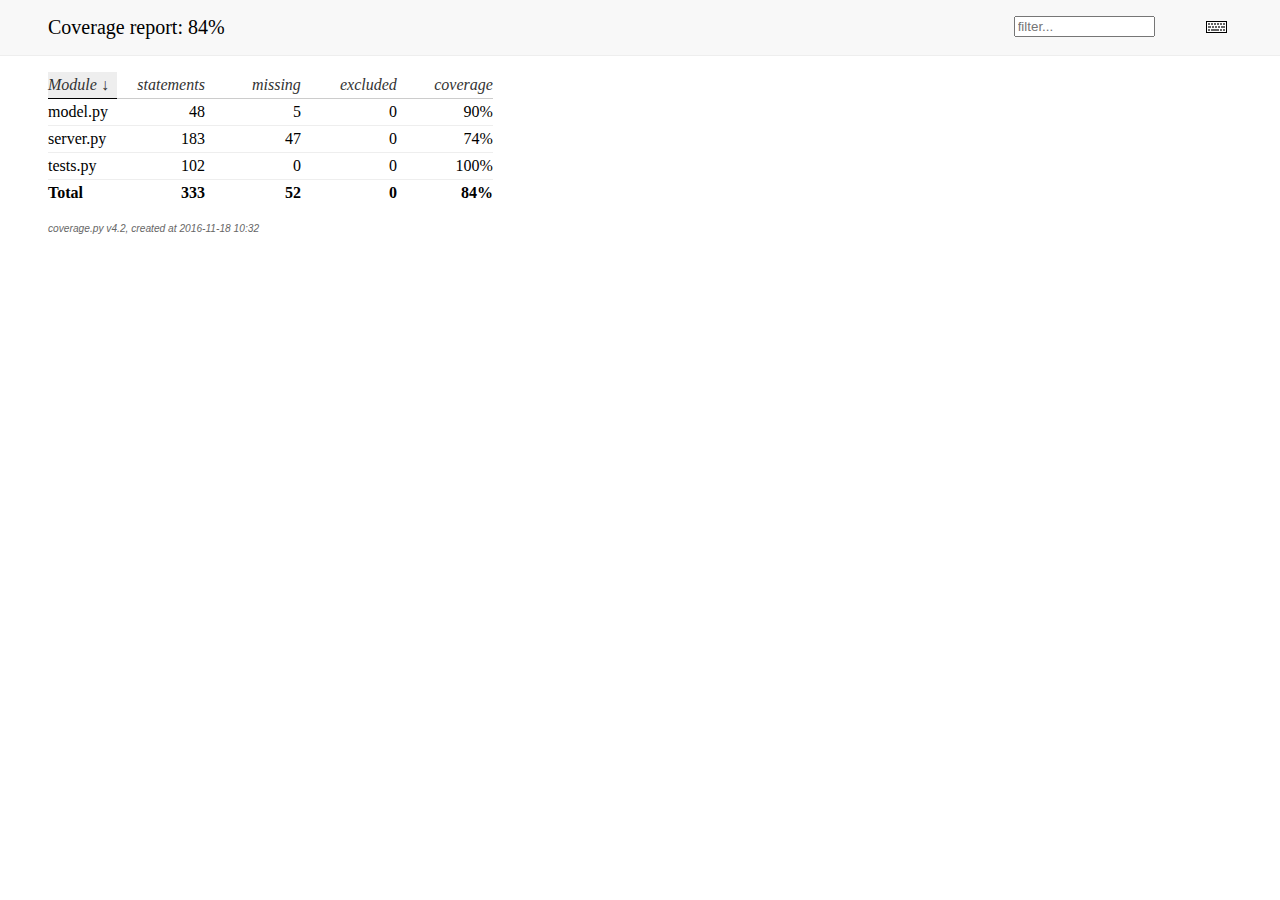
<file: htmlcov/index.html>
<!DOCTYPE html>
<html>
<head>
    <meta http-equiv="Content-Type" content="text/html; charset=utf-8">
    <title>Coverage report</title>
    <link rel="stylesheet" href="style.css" type="text/css">
    
    <script type="text/javascript" src="jquery.min.js"></script>
    <script type="text/javascript" src="jquery.debounce.min.js"></script>
    <script type="text/javascript" src="jquery.tablesorter.min.js"></script>
    <script type="text/javascript" src="jquery.hotkeys.js"></script>
    <script type="text/javascript" src="coverage_html.js"></script>
    <script type="text/javascript">
        jQuery(document).ready(coverage.index_ready);
    </script>
</head>
<body class="indexfile">

<div id="header">
    <div class="content">
        <h1>Coverage report:
            <span class="pc_cov">84%</span>
        </h1>

        <img id="keyboard_icon" src="keybd_closed.png" alt="Show keyboard shortcuts" />

        <form id="filter_container">
            <input id="filter" type="text" value="" placeholder="filter..." />
        </form>
    </div>
</div>

<div class="help_panel">
    <img id="panel_icon" src="keybd_open.png" alt="Hide keyboard shortcuts" />
    <p class="legend">Hot-keys on this page</p>
    <div>
    <p class="keyhelp">
        <span class="key">n</span>
        <span class="key">s</span>
        <span class="key">m</span>
        <span class="key">x</span>
        
        <span class="key">c</span> &nbsp; change column sorting
    </p>
    </div>
</div>

<div id="index">
    <table class="index">
        <thead>
            
            <tr class="tablehead" title="Click to sort">
                <th class="name left headerSortDown shortkey_n">Module</th>
                <th class="shortkey_s">statements</th>
                <th class="shortkey_m">missing</th>
                <th class="shortkey_x">excluded</th>
                
                <th class="right shortkey_c">coverage</th>
            </tr>
        </thead>
        
        <tfoot>
            <tr class="total">
                <td class="name left">Total</td>
                <td>333</td>
                <td>52</td>
                <td>0</td>
                
                <td class="right" data-ratio="281 333">84%</td>
            </tr>
        </tfoot>
        <tbody>
            
            <tr class="file">
                <td class="name left"><a href="model_py.html">model.py</a></td>
                <td>48</td>
                <td>5</td>
                <td>0</td>
                
                <td class="right" data-ratio="43 48">90%</td>
            </tr>
            
            <tr class="file">
                <td class="name left"><a href="server_py.html">server.py</a></td>
                <td>183</td>
                <td>47</td>
                <td>0</td>
                
                <td class="right" data-ratio="136 183">74%</td>
            </tr>
            
            <tr class="file">
                <td class="name left"><a href="tests_py.html">tests.py</a></td>
                <td>102</td>
                <td>0</td>
                <td>0</td>
                
                <td class="right" data-ratio="102 102">100%</td>
            </tr>
            
        </tbody>
    </table>

    <p id="no_rows">
        No items found using the specified filter.
    </p>
</div>

<div id="footer">
    <div class="content">
        <p>
            <a class="nav" href="https://coverage.readthedocs.io">coverage.py v4.2</a>,
            created at 2016-11-18 10:32
        </p>
    </div>
</div>

</body>
</html>
</file>
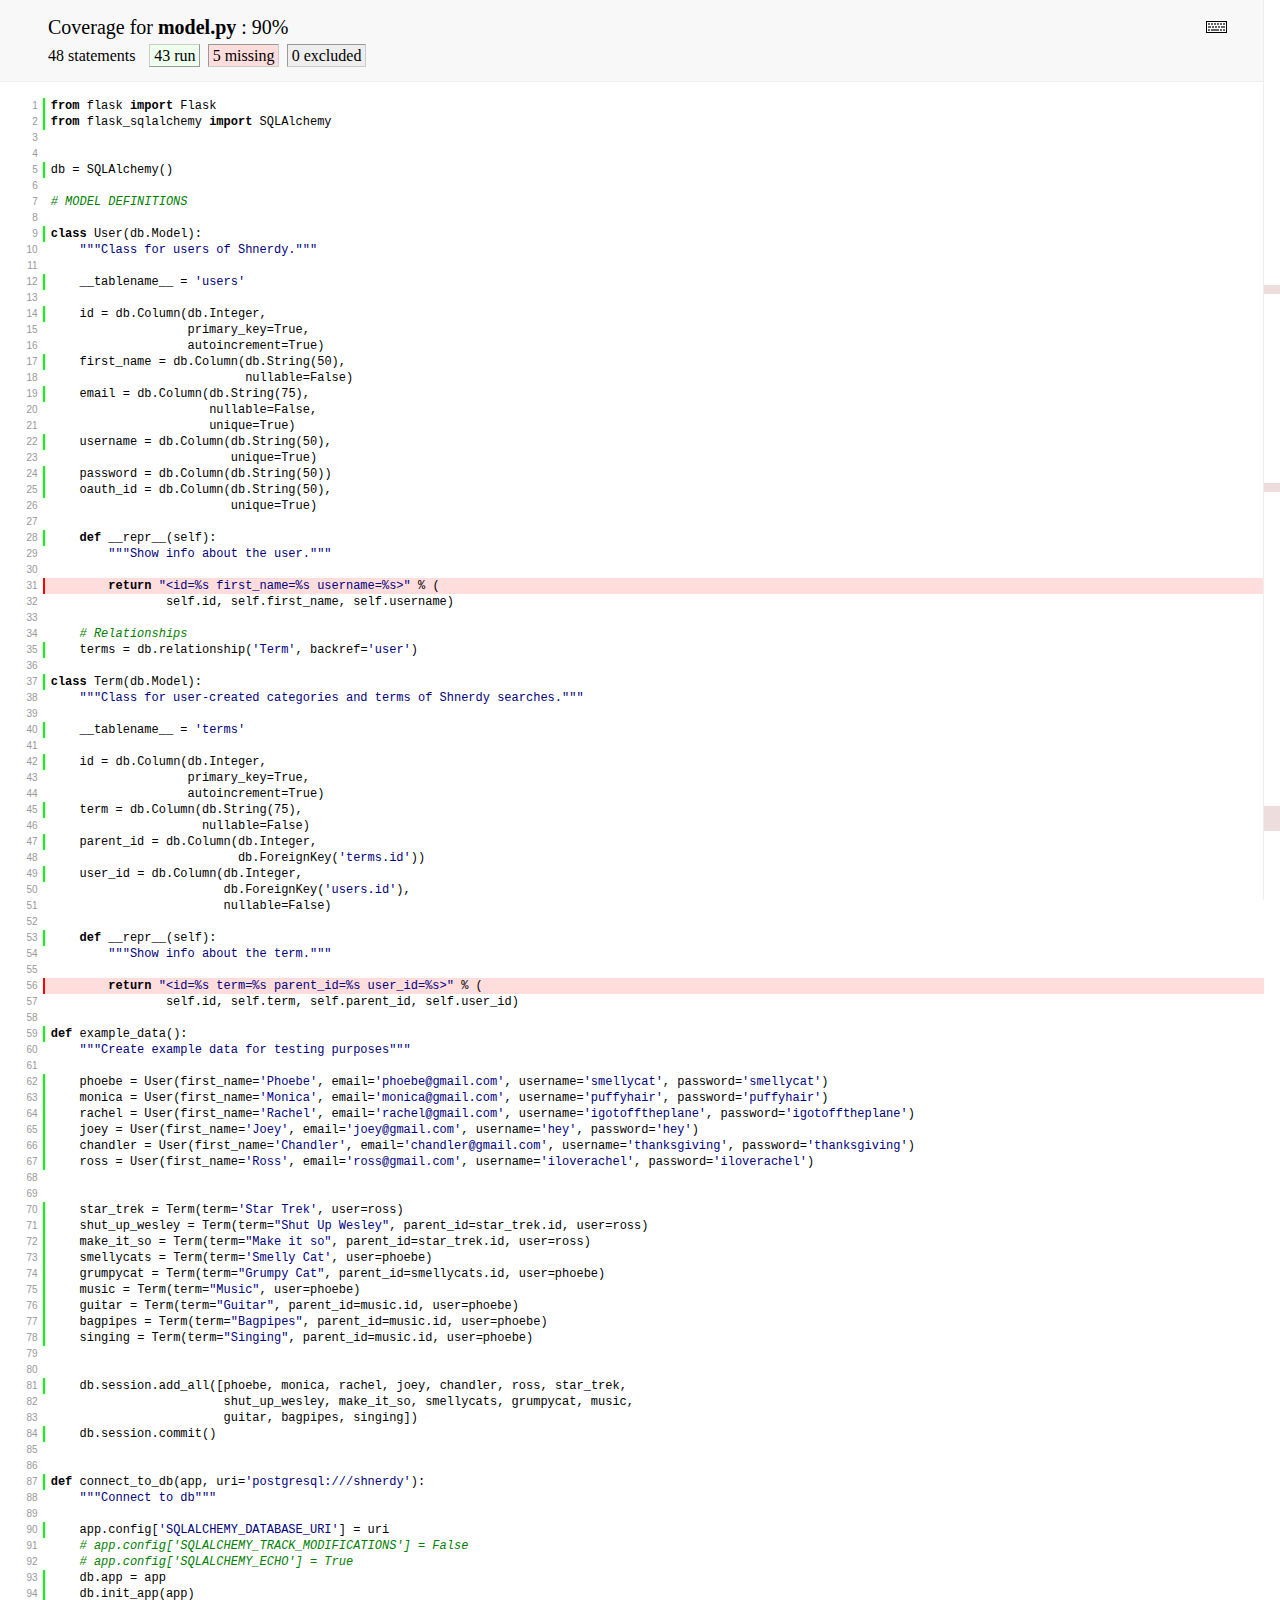
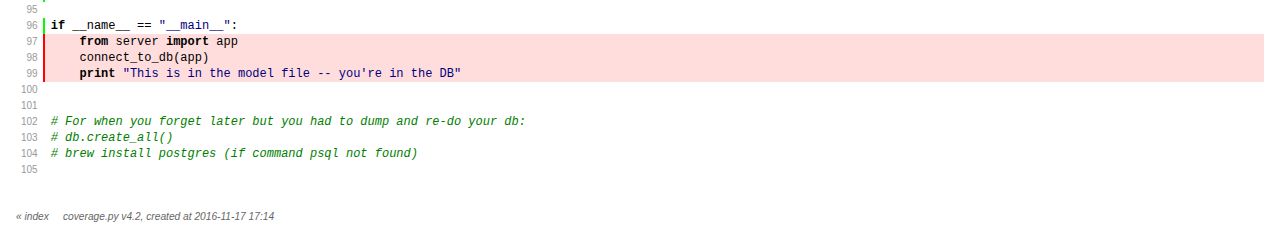
<file: htmlcov/model_py.html>
<!DOCTYPE html>
<html>
<head>
    <meta http-equiv="Content-Type" content="text/html; charset=utf-8">
    
    
    <meta http-equiv="X-UA-Compatible" content="IE=emulateIE7" />
    <title>Coverage for model.py: 90%</title>
    <link rel="stylesheet" href="style.css" type="text/css">
    
    <script type="text/javascript" src="jquery.min.js"></script>
    <script type="text/javascript" src="jquery.hotkeys.js"></script>
    <script type="text/javascript" src="jquery.isonscreen.js"></script>
    <script type="text/javascript" src="coverage_html.js"></script>
    <script type="text/javascript">
        jQuery(document).ready(coverage.pyfile_ready);
    </script>
</head>
<body class="pyfile">

<div id="header">
    <div class="content">
        <h1>Coverage for <b>model.py</b> :
            <span class="pc_cov">90%</span>
        </h1>

        <img id="keyboard_icon" src="keybd_closed.png" alt="Show keyboard shortcuts" />

        <h2 class="stats">
            48 statements &nbsp;
            <span class="run hide_run shortkey_r button_toggle_run">43 run</span>
            <span class="mis shortkey_m button_toggle_mis">5 missing</span>
            <span class="exc shortkey_x button_toggle_exc">0 excluded</span>

            
        </h2>
    </div>
</div>

<div class="help_panel">
    <img id="panel_icon" src="keybd_open.png" alt="Hide keyboard shortcuts" />
    <p class="legend">Hot-keys on this page</p>
    <div>
    <p class="keyhelp">
        <span class="key">r</span>
        <span class="key">m</span>
        <span class="key">x</span>
        <span class="key">p</span> &nbsp; toggle line displays
    </p>
    <p class="keyhelp">
        <span class="key">j</span>
        <span class="key">k</span> &nbsp; next/prev highlighted chunk
    </p>
    <p class="keyhelp">
        <span class="key">0</span> &nbsp; (zero) top of page
    </p>
    <p class="keyhelp">
        <span class="key">1</span> &nbsp; (one) first highlighted chunk
    </p>
    </div>
</div>

<div id="source">
    <table>
        <tr>
            <td class="linenos">
<p id="n1" class="stm run hide_run"><a href="#n1">1</a></p>
<p id="n2" class="stm run hide_run"><a href="#n2">2</a></p>
<p id="n3" class="pln"><a href="#n3">3</a></p>
<p id="n4" class="pln"><a href="#n4">4</a></p>
<p id="n5" class="stm run hide_run"><a href="#n5">5</a></p>
<p id="n6" class="pln"><a href="#n6">6</a></p>
<p id="n7" class="pln"><a href="#n7">7</a></p>
<p id="n8" class="pln"><a href="#n8">8</a></p>
<p id="n9" class="stm run hide_run"><a href="#n9">9</a></p>
<p id="n10" class="pln"><a href="#n10">10</a></p>
<p id="n11" class="pln"><a href="#n11">11</a></p>
<p id="n12" class="stm run hide_run"><a href="#n12">12</a></p>
<p id="n13" class="pln"><a href="#n13">13</a></p>
<p id="n14" class="stm run hide_run"><a href="#n14">14</a></p>
<p id="n15" class="pln"><a href="#n15">15</a></p>
<p id="n16" class="pln"><a href="#n16">16</a></p>
<p id="n17" class="stm run hide_run"><a href="#n17">17</a></p>
<p id="n18" class="pln"><a href="#n18">18</a></p>
<p id="n19" class="stm run hide_run"><a href="#n19">19</a></p>
<p id="n20" class="pln"><a href="#n20">20</a></p>
<p id="n21" class="pln"><a href="#n21">21</a></p>
<p id="n22" class="stm run hide_run"><a href="#n22">22</a></p>
<p id="n23" class="pln"><a href="#n23">23</a></p>
<p id="n24" class="stm run hide_run"><a href="#n24">24</a></p>
<p id="n25" class="stm run hide_run"><a href="#n25">25</a></p>
<p id="n26" class="pln"><a href="#n26">26</a></p>
<p id="n27" class="pln"><a href="#n27">27</a></p>
<p id="n28" class="stm run hide_run"><a href="#n28">28</a></p>
<p id="n29" class="pln"><a href="#n29">29</a></p>
<p id="n30" class="pln"><a href="#n30">30</a></p>
<p id="n31" class="stm mis"><a href="#n31">31</a></p>
<p id="n32" class="pln"><a href="#n32">32</a></p>
<p id="n33" class="pln"><a href="#n33">33</a></p>
<p id="n34" class="pln"><a href="#n34">34</a></p>
<p id="n35" class="stm run hide_run"><a href="#n35">35</a></p>
<p id="n36" class="pln"><a href="#n36">36</a></p>
<p id="n37" class="stm run hide_run"><a href="#n37">37</a></p>
<p id="n38" class="pln"><a href="#n38">38</a></p>
<p id="n39" class="pln"><a href="#n39">39</a></p>
<p id="n40" class="stm run hide_run"><a href="#n40">40</a></p>
<p id="n41" class="pln"><a href="#n41">41</a></p>
<p id="n42" class="stm run hide_run"><a href="#n42">42</a></p>
<p id="n43" class="pln"><a href="#n43">43</a></p>
<p id="n44" class="pln"><a href="#n44">44</a></p>
<p id="n45" class="stm run hide_run"><a href="#n45">45</a></p>
<p id="n46" class="pln"><a href="#n46">46</a></p>
<p id="n47" class="stm run hide_run"><a href="#n47">47</a></p>
<p id="n48" class="pln"><a href="#n48">48</a></p>
<p id="n49" class="stm run hide_run"><a href="#n49">49</a></p>
<p id="n50" class="pln"><a href="#n50">50</a></p>
<p id="n51" class="pln"><a href="#n51">51</a></p>
<p id="n52" class="pln"><a href="#n52">52</a></p>
<p id="n53" class="stm run hide_run"><a href="#n53">53</a></p>
<p id="n54" class="pln"><a href="#n54">54</a></p>
<p id="n55" class="pln"><a href="#n55">55</a></p>
<p id="n56" class="stm mis"><a href="#n56">56</a></p>
<p id="n57" class="pln"><a href="#n57">57</a></p>
<p id="n58" class="pln"><a href="#n58">58</a></p>
<p id="n59" class="stm run hide_run"><a href="#n59">59</a></p>
<p id="n60" class="pln"><a href="#n60">60</a></p>
<p id="n61" class="pln"><a href="#n61">61</a></p>
<p id="n62" class="stm run hide_run"><a href="#n62">62</a></p>
<p id="n63" class="stm run hide_run"><a href="#n63">63</a></p>
<p id="n64" class="stm run hide_run"><a href="#n64">64</a></p>
<p id="n65" class="stm run hide_run"><a href="#n65">65</a></p>
<p id="n66" class="stm run hide_run"><a href="#n66">66</a></p>
<p id="n67" class="stm run hide_run"><a href="#n67">67</a></p>
<p id="n68" class="pln"><a href="#n68">68</a></p>
<p id="n69" class="pln"><a href="#n69">69</a></p>
<p id="n70" class="stm run hide_run"><a href="#n70">70</a></p>
<p id="n71" class="stm run hide_run"><a href="#n71">71</a></p>
<p id="n72" class="stm run hide_run"><a href="#n72">72</a></p>
<p id="n73" class="stm run hide_run"><a href="#n73">73</a></p>
<p id="n74" class="stm run hide_run"><a href="#n74">74</a></p>
<p id="n75" class="stm run hide_run"><a href="#n75">75</a></p>
<p id="n76" class="stm run hide_run"><a href="#n76">76</a></p>
<p id="n77" class="stm run hide_run"><a href="#n77">77</a></p>
<p id="n78" class="stm run hide_run"><a href="#n78">78</a></p>
<p id="n79" class="pln"><a href="#n79">79</a></p>
<p id="n80" class="pln"><a href="#n80">80</a></p>
<p id="n81" class="stm run hide_run"><a href="#n81">81</a></p>
<p id="n82" class="pln"><a href="#n82">82</a></p>
<p id="n83" class="pln"><a href="#n83">83</a></p>
<p id="n84" class="stm run hide_run"><a href="#n84">84</a></p>
<p id="n85" class="pln"><a href="#n85">85</a></p>
<p id="n86" class="pln"><a href="#n86">86</a></p>
<p id="n87" class="stm run hide_run"><a href="#n87">87</a></p>
<p id="n88" class="pln"><a href="#n88">88</a></p>
<p id="n89" class="pln"><a href="#n89">89</a></p>
<p id="n90" class="stm run hide_run"><a href="#n90">90</a></p>
<p id="n91" class="pln"><a href="#n91">91</a></p>
<p id="n92" class="pln"><a href="#n92">92</a></p>
<p id="n93" class="stm run hide_run"><a href="#n93">93</a></p>
<p id="n94" class="stm run hide_run"><a href="#n94">94</a></p>
<p id="n95" class="pln"><a href="#n95">95</a></p>
<p id="n96" class="stm run hide_run"><a href="#n96">96</a></p>
<p id="n97" class="stm mis"><a href="#n97">97</a></p>
<p id="n98" class="stm mis"><a href="#n98">98</a></p>
<p id="n99" class="stm mis"><a href="#n99">99</a></p>
<p id="n100" class="pln"><a href="#n100">100</a></p>
<p id="n101" class="pln"><a href="#n101">101</a></p>
<p id="n102" class="pln"><a href="#n102">102</a></p>
<p id="n103" class="pln"><a href="#n103">103</a></p>
<p id="n104" class="pln"><a href="#n104">104</a></p>
<p id="n105" class="pln"><a href="#n105">105</a></p>

            </td>
            <td class="text">
<p id="t1" class="stm run hide_run"><span class="key">from</span> <span class="nam">flask</span> <span class="key">import</span> <span class="nam">Flask</span><span class="strut">&nbsp;</span></p>
<p id="t2" class="stm run hide_run"><span class="key">from</span> <span class="nam">flask_sqlalchemy</span> <span class="key">import</span> <span class="nam">SQLAlchemy</span><span class="strut">&nbsp;</span></p>
<p id="t3" class="pln"><span class="strut">&nbsp;</span></p>
<p id="t4" class="pln"><span class="strut">&nbsp;</span></p>
<p id="t5" class="stm run hide_run"><span class="nam">db</span> <span class="op">=</span> <span class="nam">SQLAlchemy</span><span class="op">(</span><span class="op">)</span><span class="strut">&nbsp;</span></p>
<p id="t6" class="pln"><span class="strut">&nbsp;</span></p>
<p id="t7" class="pln"><span class="com"># MODEL DEFINITIONS</span><span class="strut">&nbsp;</span></p>
<p id="t8" class="pln"><span class="strut">&nbsp;</span></p>
<p id="t9" class="stm run hide_run"><span class="key">class</span> <span class="nam">User</span><span class="op">(</span><span class="nam">db</span><span class="op">.</span><span class="nam">Model</span><span class="op">)</span><span class="op">:</span><span class="strut">&nbsp;</span></p>
<p id="t10" class="pln">    <span class="str">"""Class for users of Shnerdy."""</span><span class="strut">&nbsp;</span></p>
<p id="t11" class="pln"><span class="strut">&nbsp;</span></p>
<p id="t12" class="stm run hide_run">    <span class="nam">__tablename__</span> <span class="op">=</span> <span class="str">'users'</span><span class="strut">&nbsp;</span></p>
<p id="t13" class="pln"><span class="strut">&nbsp;</span></p>
<p id="t14" class="stm run hide_run">    <span class="nam">id</span> <span class="op">=</span> <span class="nam">db</span><span class="op">.</span><span class="nam">Column</span><span class="op">(</span><span class="nam">db</span><span class="op">.</span><span class="nam">Integer</span><span class="op">,</span><span class="strut">&nbsp;</span></p>
<p id="t15" class="pln">                   <span class="nam">primary_key</span><span class="op">=</span><span class="nam">True</span><span class="op">,</span><span class="strut">&nbsp;</span></p>
<p id="t16" class="pln">                   <span class="nam">autoincrement</span><span class="op">=</span><span class="nam">True</span><span class="op">)</span><span class="strut">&nbsp;</span></p>
<p id="t17" class="stm run hide_run">    <span class="nam">first_name</span> <span class="op">=</span> <span class="nam">db</span><span class="op">.</span><span class="nam">Column</span><span class="op">(</span><span class="nam">db</span><span class="op">.</span><span class="nam">String</span><span class="op">(</span><span class="num">50</span><span class="op">)</span><span class="op">,</span><span class="strut">&nbsp;</span></p>
<p id="t18" class="pln">                           <span class="nam">nullable</span><span class="op">=</span><span class="nam">False</span><span class="op">)</span><span class="strut">&nbsp;</span></p>
<p id="t19" class="stm run hide_run">    <span class="nam">email</span> <span class="op">=</span> <span class="nam">db</span><span class="op">.</span><span class="nam">Column</span><span class="op">(</span><span class="nam">db</span><span class="op">.</span><span class="nam">String</span><span class="op">(</span><span class="num">75</span><span class="op">)</span><span class="op">,</span><span class="strut">&nbsp;</span></p>
<p id="t20" class="pln">                      <span class="nam">nullable</span><span class="op">=</span><span class="nam">False</span><span class="op">,</span><span class="strut">&nbsp;</span></p>
<p id="t21" class="pln">                      <span class="nam">unique</span><span class="op">=</span><span class="nam">True</span><span class="op">)</span><span class="strut">&nbsp;</span></p>
<p id="t22" class="stm run hide_run">    <span class="nam">username</span> <span class="op">=</span> <span class="nam">db</span><span class="op">.</span><span class="nam">Column</span><span class="op">(</span><span class="nam">db</span><span class="op">.</span><span class="nam">String</span><span class="op">(</span><span class="num">50</span><span class="op">)</span><span class="op">,</span><span class="strut">&nbsp;</span></p>
<p id="t23" class="pln">                         <span class="nam">unique</span><span class="op">=</span><span class="nam">True</span><span class="op">)</span><span class="strut">&nbsp;</span></p>
<p id="t24" class="stm run hide_run">    <span class="nam">password</span> <span class="op">=</span> <span class="nam">db</span><span class="op">.</span><span class="nam">Column</span><span class="op">(</span><span class="nam">db</span><span class="op">.</span><span class="nam">String</span><span class="op">(</span><span class="num">50</span><span class="op">)</span><span class="op">)</span><span class="strut">&nbsp;</span></p>
<p id="t25" class="stm run hide_run">    <span class="nam">oauth_id</span> <span class="op">=</span> <span class="nam">db</span><span class="op">.</span><span class="nam">Column</span><span class="op">(</span><span class="nam">db</span><span class="op">.</span><span class="nam">String</span><span class="op">(</span><span class="num">50</span><span class="op">)</span><span class="op">,</span><span class="strut">&nbsp;</span></p>
<p id="t26" class="pln">                         <span class="nam">unique</span><span class="op">=</span><span class="nam">True</span><span class="op">)</span><span class="strut">&nbsp;</span></p>
<p id="t27" class="pln"><span class="strut">&nbsp;</span></p>
<p id="t28" class="stm run hide_run">    <span class="key">def</span> <span class="nam">__repr__</span><span class="op">(</span><span class="nam">self</span><span class="op">)</span><span class="op">:</span><span class="strut">&nbsp;</span></p>
<p id="t29" class="pln">        <span class="str">"""Show info about the user."""</span><span class="strut">&nbsp;</span></p>
<p id="t30" class="pln"><span class="strut">&nbsp;</span></p>
<p id="t31" class="stm mis">        <span class="key">return</span> <span class="str">"&lt;id=%s first_name=%s username=%s>"</span> <span class="op">%</span> <span class="op">(</span><span class="strut">&nbsp;</span></p>
<p id="t32" class="pln">                <span class="nam">self</span><span class="op">.</span><span class="nam">id</span><span class="op">,</span> <span class="nam">self</span><span class="op">.</span><span class="nam">first_name</span><span class="op">,</span> <span class="nam">self</span><span class="op">.</span><span class="nam">username</span><span class="op">)</span><span class="strut">&nbsp;</span></p>
<p id="t33" class="pln"><span class="strut">&nbsp;</span></p>
<p id="t34" class="pln">    <span class="com"># Relationships</span><span class="strut">&nbsp;</span></p>
<p id="t35" class="stm run hide_run">    <span class="nam">terms</span> <span class="op">=</span> <span class="nam">db</span><span class="op">.</span><span class="nam">relationship</span><span class="op">(</span><span class="str">'Term'</span><span class="op">,</span> <span class="nam">backref</span><span class="op">=</span><span class="str">'user'</span><span class="op">)</span><span class="strut">&nbsp;</span></p>
<p id="t36" class="pln"><span class="strut">&nbsp;</span></p>
<p id="t37" class="stm run hide_run"><span class="key">class</span> <span class="nam">Term</span><span class="op">(</span><span class="nam">db</span><span class="op">.</span><span class="nam">Model</span><span class="op">)</span><span class="op">:</span><span class="strut">&nbsp;</span></p>
<p id="t38" class="pln">    <span class="str">"""Class for user-created categories and terms of Shnerdy searches."""</span><span class="strut">&nbsp;</span></p>
<p id="t39" class="pln"><span class="strut">&nbsp;</span></p>
<p id="t40" class="stm run hide_run">    <span class="nam">__tablename__</span> <span class="op">=</span> <span class="str">'terms'</span><span class="strut">&nbsp;</span></p>
<p id="t41" class="pln"><span class="strut">&nbsp;</span></p>
<p id="t42" class="stm run hide_run">    <span class="nam">id</span> <span class="op">=</span> <span class="nam">db</span><span class="op">.</span><span class="nam">Column</span><span class="op">(</span><span class="nam">db</span><span class="op">.</span><span class="nam">Integer</span><span class="op">,</span><span class="strut">&nbsp;</span></p>
<p id="t43" class="pln">                   <span class="nam">primary_key</span><span class="op">=</span><span class="nam">True</span><span class="op">,</span><span class="strut">&nbsp;</span></p>
<p id="t44" class="pln">                   <span class="nam">autoincrement</span><span class="op">=</span><span class="nam">True</span><span class="op">)</span><span class="strut">&nbsp;</span></p>
<p id="t45" class="stm run hide_run">    <span class="nam">term</span> <span class="op">=</span> <span class="nam">db</span><span class="op">.</span><span class="nam">Column</span><span class="op">(</span><span class="nam">db</span><span class="op">.</span><span class="nam">String</span><span class="op">(</span><span class="num">75</span><span class="op">)</span><span class="op">,</span><span class="strut">&nbsp;</span></p>
<p id="t46" class="pln">                     <span class="nam">nullable</span><span class="op">=</span><span class="nam">False</span><span class="op">)</span><span class="strut">&nbsp;</span></p>
<p id="t47" class="stm run hide_run">    <span class="nam">parent_id</span> <span class="op">=</span> <span class="nam">db</span><span class="op">.</span><span class="nam">Column</span><span class="op">(</span><span class="nam">db</span><span class="op">.</span><span class="nam">Integer</span><span class="op">,</span><span class="strut">&nbsp;</span></p>
<p id="t48" class="pln">                          <span class="nam">db</span><span class="op">.</span><span class="nam">ForeignKey</span><span class="op">(</span><span class="str">'terms.id'</span><span class="op">)</span><span class="op">)</span><span class="strut">&nbsp;</span></p>
<p id="t49" class="stm run hide_run">    <span class="nam">user_id</span> <span class="op">=</span> <span class="nam">db</span><span class="op">.</span><span class="nam">Column</span><span class="op">(</span><span class="nam">db</span><span class="op">.</span><span class="nam">Integer</span><span class="op">,</span><span class="strut">&nbsp;</span></p>
<p id="t50" class="pln">                        <span class="nam">db</span><span class="op">.</span><span class="nam">ForeignKey</span><span class="op">(</span><span class="str">'users.id'</span><span class="op">)</span><span class="op">,</span><span class="strut">&nbsp;</span></p>
<p id="t51" class="pln">                        <span class="nam">nullable</span><span class="op">=</span><span class="nam">False</span><span class="op">)</span><span class="strut">&nbsp;</span></p>
<p id="t52" class="pln"><span class="strut">&nbsp;</span></p>
<p id="t53" class="stm run hide_run">    <span class="key">def</span> <span class="nam">__repr__</span><span class="op">(</span><span class="nam">self</span><span class="op">)</span><span class="op">:</span><span class="strut">&nbsp;</span></p>
<p id="t54" class="pln">        <span class="str">"""Show info about the term."""</span><span class="strut">&nbsp;</span></p>
<p id="t55" class="pln"><span class="strut">&nbsp;</span></p>
<p id="t56" class="stm mis">        <span class="key">return</span> <span class="str">"&lt;id=%s term=%s parent_id=%s user_id=%s>"</span> <span class="op">%</span> <span class="op">(</span><span class="strut">&nbsp;</span></p>
<p id="t57" class="pln">                <span class="nam">self</span><span class="op">.</span><span class="nam">id</span><span class="op">,</span> <span class="nam">self</span><span class="op">.</span><span class="nam">term</span><span class="op">,</span> <span class="nam">self</span><span class="op">.</span><span class="nam">parent_id</span><span class="op">,</span> <span class="nam">self</span><span class="op">.</span><span class="nam">user_id</span><span class="op">)</span><span class="strut">&nbsp;</span></p>
<p id="t58" class="pln"><span class="strut">&nbsp;</span></p>
<p id="t59" class="stm run hide_run"><span class="key">def</span> <span class="nam">example_data</span><span class="op">(</span><span class="op">)</span><span class="op">:</span><span class="strut">&nbsp;</span></p>
<p id="t60" class="pln">    <span class="str">"""Create example data for testing purposes"""</span><span class="strut">&nbsp;</span></p>
<p id="t61" class="pln"><span class="strut">&nbsp;</span></p>
<p id="t62" class="stm run hide_run">    <span class="nam">phoebe</span> <span class="op">=</span> <span class="nam">User</span><span class="op">(</span><span class="nam">first_name</span><span class="op">=</span><span class="str">'Phoebe'</span><span class="op">,</span> <span class="nam">email</span><span class="op">=</span><span class="str">'phoebe@gmail.com'</span><span class="op">,</span> <span class="nam">username</span><span class="op">=</span><span class="str">'smellycat'</span><span class="op">,</span> <span class="nam">password</span><span class="op">=</span><span class="str">'smellycat'</span><span class="op">)</span><span class="strut">&nbsp;</span></p>
<p id="t63" class="stm run hide_run">    <span class="nam">monica</span> <span class="op">=</span> <span class="nam">User</span><span class="op">(</span><span class="nam">first_name</span><span class="op">=</span><span class="str">'Monica'</span><span class="op">,</span> <span class="nam">email</span><span class="op">=</span><span class="str">'monica@gmail.com'</span><span class="op">,</span> <span class="nam">username</span><span class="op">=</span><span class="str">'puffyhair'</span><span class="op">,</span> <span class="nam">password</span><span class="op">=</span><span class="str">'puffyhair'</span><span class="op">)</span><span class="strut">&nbsp;</span></p>
<p id="t64" class="stm run hide_run">    <span class="nam">rachel</span> <span class="op">=</span> <span class="nam">User</span><span class="op">(</span><span class="nam">first_name</span><span class="op">=</span><span class="str">'Rachel'</span><span class="op">,</span> <span class="nam">email</span><span class="op">=</span><span class="str">'rachel@gmail.com'</span><span class="op">,</span> <span class="nam">username</span><span class="op">=</span><span class="str">'igotofftheplane'</span><span class="op">,</span> <span class="nam">password</span><span class="op">=</span><span class="str">'igotofftheplane'</span><span class="op">)</span><span class="strut">&nbsp;</span></p>
<p id="t65" class="stm run hide_run">    <span class="nam">joey</span> <span class="op">=</span> <span class="nam">User</span><span class="op">(</span><span class="nam">first_name</span><span class="op">=</span><span class="str">'Joey'</span><span class="op">,</span> <span class="nam">email</span><span class="op">=</span><span class="str">'joey@gmail.com'</span><span class="op">,</span> <span class="nam">username</span><span class="op">=</span><span class="str">'hey'</span><span class="op">,</span> <span class="nam">password</span><span class="op">=</span><span class="str">'hey'</span><span class="op">)</span><span class="strut">&nbsp;</span></p>
<p id="t66" class="stm run hide_run">    <span class="nam">chandler</span> <span class="op">=</span> <span class="nam">User</span><span class="op">(</span><span class="nam">first_name</span><span class="op">=</span><span class="str">'Chandler'</span><span class="op">,</span> <span class="nam">email</span><span class="op">=</span><span class="str">'chandler@gmail.com'</span><span class="op">,</span> <span class="nam">username</span><span class="op">=</span><span class="str">'thanksgiving'</span><span class="op">,</span> <span class="nam">password</span><span class="op">=</span><span class="str">'thanksgiving'</span><span class="op">)</span><span class="strut">&nbsp;</span></p>
<p id="t67" class="stm run hide_run">    <span class="nam">ross</span> <span class="op">=</span> <span class="nam">User</span><span class="op">(</span><span class="nam">first_name</span><span class="op">=</span><span class="str">'Ross'</span><span class="op">,</span> <span class="nam">email</span><span class="op">=</span><span class="str">'ross@gmail.com'</span><span class="op">,</span> <span class="nam">username</span><span class="op">=</span><span class="str">'iloverachel'</span><span class="op">,</span> <span class="nam">password</span><span class="op">=</span><span class="str">'iloverachel'</span><span class="op">)</span><span class="strut">&nbsp;</span></p>
<p id="t68" class="pln"><span class="strut">&nbsp;</span></p>
<p id="t69" class="pln"><span class="strut">&nbsp;</span></p>
<p id="t70" class="stm run hide_run">    <span class="nam">star_trek</span> <span class="op">=</span> <span class="nam">Term</span><span class="op">(</span><span class="nam">term</span><span class="op">=</span><span class="str">'Star Trek'</span><span class="op">,</span> <span class="nam">user</span><span class="op">=</span><span class="nam">ross</span><span class="op">)</span><span class="strut">&nbsp;</span></p>
<p id="t71" class="stm run hide_run">    <span class="nam">shut_up_wesley</span> <span class="op">=</span> <span class="nam">Term</span><span class="op">(</span><span class="nam">term</span><span class="op">=</span><span class="str">"Shut Up Wesley"</span><span class="op">,</span> <span class="nam">parent_id</span><span class="op">=</span><span class="nam">star_trek</span><span class="op">.</span><span class="nam">id</span><span class="op">,</span> <span class="nam">user</span><span class="op">=</span><span class="nam">ross</span><span class="op">)</span><span class="strut">&nbsp;</span></p>
<p id="t72" class="stm run hide_run">    <span class="nam">make_it_so</span> <span class="op">=</span> <span class="nam">Term</span><span class="op">(</span><span class="nam">term</span><span class="op">=</span><span class="str">"Make it so"</span><span class="op">,</span> <span class="nam">parent_id</span><span class="op">=</span><span class="nam">star_trek</span><span class="op">.</span><span class="nam">id</span><span class="op">,</span> <span class="nam">user</span><span class="op">=</span><span class="nam">ross</span><span class="op">)</span><span class="strut">&nbsp;</span></p>
<p id="t73" class="stm run hide_run">    <span class="nam">smellycats</span> <span class="op">=</span> <span class="nam">Term</span><span class="op">(</span><span class="nam">term</span><span class="op">=</span><span class="str">'Smelly Cat'</span><span class="op">,</span> <span class="nam">user</span><span class="op">=</span><span class="nam">phoebe</span><span class="op">)</span><span class="strut">&nbsp;</span></p>
<p id="t74" class="stm run hide_run">    <span class="nam">grumpycat</span> <span class="op">=</span> <span class="nam">Term</span><span class="op">(</span><span class="nam">term</span><span class="op">=</span><span class="str">"Grumpy Cat"</span><span class="op">,</span> <span class="nam">parent_id</span><span class="op">=</span><span class="nam">smellycats</span><span class="op">.</span><span class="nam">id</span><span class="op">,</span> <span class="nam">user</span><span class="op">=</span><span class="nam">phoebe</span><span class="op">)</span><span class="strut">&nbsp;</span></p>
<p id="t75" class="stm run hide_run">    <span class="nam">music</span> <span class="op">=</span> <span class="nam">Term</span><span class="op">(</span><span class="nam">term</span><span class="op">=</span><span class="str">"Music"</span><span class="op">,</span> <span class="nam">user</span><span class="op">=</span><span class="nam">phoebe</span><span class="op">)</span><span class="strut">&nbsp;</span></p>
<p id="t76" class="stm run hide_run">    <span class="nam">guitar</span> <span class="op">=</span> <span class="nam">Term</span><span class="op">(</span><span class="nam">term</span><span class="op">=</span><span class="str">"Guitar"</span><span class="op">,</span> <span class="nam">parent_id</span><span class="op">=</span><span class="nam">music</span><span class="op">.</span><span class="nam">id</span><span class="op">,</span> <span class="nam">user</span><span class="op">=</span><span class="nam">phoebe</span><span class="op">)</span><span class="strut">&nbsp;</span></p>
<p id="t77" class="stm run hide_run">    <span class="nam">bagpipes</span> <span class="op">=</span> <span class="nam">Term</span><span class="op">(</span><span class="nam">term</span><span class="op">=</span><span class="str">"Bagpipes"</span><span class="op">,</span> <span class="nam">parent_id</span><span class="op">=</span><span class="nam">music</span><span class="op">.</span><span class="nam">id</span><span class="op">,</span> <span class="nam">user</span><span class="op">=</span><span class="nam">phoebe</span><span class="op">)</span><span class="strut">&nbsp;</span></p>
<p id="t78" class="stm run hide_run">    <span class="nam">singing</span> <span class="op">=</span> <span class="nam">Term</span><span class="op">(</span><span class="nam">term</span><span class="op">=</span><span class="str">"Singing"</span><span class="op">,</span> <span class="nam">parent_id</span><span class="op">=</span><span class="nam">music</span><span class="op">.</span><span class="nam">id</span><span class="op">,</span> <span class="nam">user</span><span class="op">=</span><span class="nam">phoebe</span><span class="op">)</span><span class="strut">&nbsp;</span></p>
<p id="t79" class="pln"><span class="strut">&nbsp;</span></p>
<p id="t80" class="pln"><span class="strut">&nbsp;</span></p>
<p id="t81" class="stm run hide_run">    <span class="nam">db</span><span class="op">.</span><span class="nam">session</span><span class="op">.</span><span class="nam">add_all</span><span class="op">(</span><span class="op">[</span><span class="nam">phoebe</span><span class="op">,</span> <span class="nam">monica</span><span class="op">,</span> <span class="nam">rachel</span><span class="op">,</span> <span class="nam">joey</span><span class="op">,</span> <span class="nam">chandler</span><span class="op">,</span> <span class="nam">ross</span><span class="op">,</span> <span class="nam">star_trek</span><span class="op">,</span><span class="strut">&nbsp;</span></p>
<p id="t82" class="pln">                        <span class="nam">shut_up_wesley</span><span class="op">,</span> <span class="nam">make_it_so</span><span class="op">,</span> <span class="nam">smellycats</span><span class="op">,</span> <span class="nam">grumpycat</span><span class="op">,</span> <span class="nam">music</span><span class="op">,</span><span class="strut">&nbsp;</span></p>
<p id="t83" class="pln">                        <span class="nam">guitar</span><span class="op">,</span> <span class="nam">bagpipes</span><span class="op">,</span> <span class="nam">singing</span><span class="op">]</span><span class="op">)</span><span class="strut">&nbsp;</span></p>
<p id="t84" class="stm run hide_run">    <span class="nam">db</span><span class="op">.</span><span class="nam">session</span><span class="op">.</span><span class="nam">commit</span><span class="op">(</span><span class="op">)</span><span class="strut">&nbsp;</span></p>
<p id="t85" class="pln"><span class="strut">&nbsp;</span></p>
<p id="t86" class="pln"><span class="strut">&nbsp;</span></p>
<p id="t87" class="stm run hide_run"><span class="key">def</span> <span class="nam">connect_to_db</span><span class="op">(</span><span class="nam">app</span><span class="op">,</span> <span class="nam">uri</span><span class="op">=</span><span class="str">'postgresql:///shnerdy'</span><span class="op">)</span><span class="op">:</span><span class="strut">&nbsp;</span></p>
<p id="t88" class="pln">    <span class="str">"""Connect to db"""</span><span class="strut">&nbsp;</span></p>
<p id="t89" class="pln"><span class="strut">&nbsp;</span></p>
<p id="t90" class="stm run hide_run">    <span class="nam">app</span><span class="op">.</span><span class="nam">config</span><span class="op">[</span><span class="str">'SQLALCHEMY_DATABASE_URI'</span><span class="op">]</span> <span class="op">=</span> <span class="nam">uri</span><span class="strut">&nbsp;</span></p>
<p id="t91" class="pln">    <span class="com"># app.config['SQLALCHEMY_TRACK_MODIFICATIONS'] = False</span><span class="strut">&nbsp;</span></p>
<p id="t92" class="pln">    <span class="com"># app.config['SQLALCHEMY_ECHO'] = True</span><span class="strut">&nbsp;</span></p>
<p id="t93" class="stm run hide_run">    <span class="nam">db</span><span class="op">.</span><span class="nam">app</span> <span class="op">=</span> <span class="nam">app</span><span class="strut">&nbsp;</span></p>
<p id="t94" class="stm run hide_run">    <span class="nam">db</span><span class="op">.</span><span class="nam">init_app</span><span class="op">(</span><span class="nam">app</span><span class="op">)</span><span class="strut">&nbsp;</span></p>
<p id="t95" class="pln"><span class="strut">&nbsp;</span></p>
<p id="t96" class="stm run hide_run"><span class="key">if</span> <span class="nam">__name__</span> <span class="op">==</span> <span class="str">"__main__"</span><span class="op">:</span><span class="strut">&nbsp;</span></p>
<p id="t97" class="stm mis">    <span class="key">from</span> <span class="nam">server</span> <span class="key">import</span> <span class="nam">app</span><span class="strut">&nbsp;</span></p>
<p id="t98" class="stm mis">    <span class="nam">connect_to_db</span><span class="op">(</span><span class="nam">app</span><span class="op">)</span><span class="strut">&nbsp;</span></p>
<p id="t99" class="stm mis">    <span class="key">print</span> <span class="str">"This is in the model file -- you're in the DB"</span><span class="strut">&nbsp;</span></p>
<p id="t100" class="pln"><span class="strut">&nbsp;</span></p>
<p id="t101" class="pln"><span class="strut">&nbsp;</span></p>
<p id="t102" class="pln"><span class="com"># For when you forget later but you had to dump and re-do your db:</span><span class="strut">&nbsp;</span></p>
<p id="t103" class="pln"><span class="com"># db.create_all()</span><span class="strut">&nbsp;</span></p>
<p id="t104" class="pln"><span class="com"># brew install postgres (if command psql not found)</span><span class="strut">&nbsp;</span></p>
<p id="t105" class="pln"><span class="strut">&nbsp;</span></p>

            </td>
        </tr>
    </table>
</div>

<div id="footer">
    <div class="content">
        <p>
            <a class="nav" href="index.html">&#xab; index</a> &nbsp; &nbsp; <a class="nav" href="https://coverage.readthedocs.io">coverage.py v4.2</a>,
            created at 2016-11-17 17:14
        </p>
    </div>
</div>

</body>
</html>
</file>
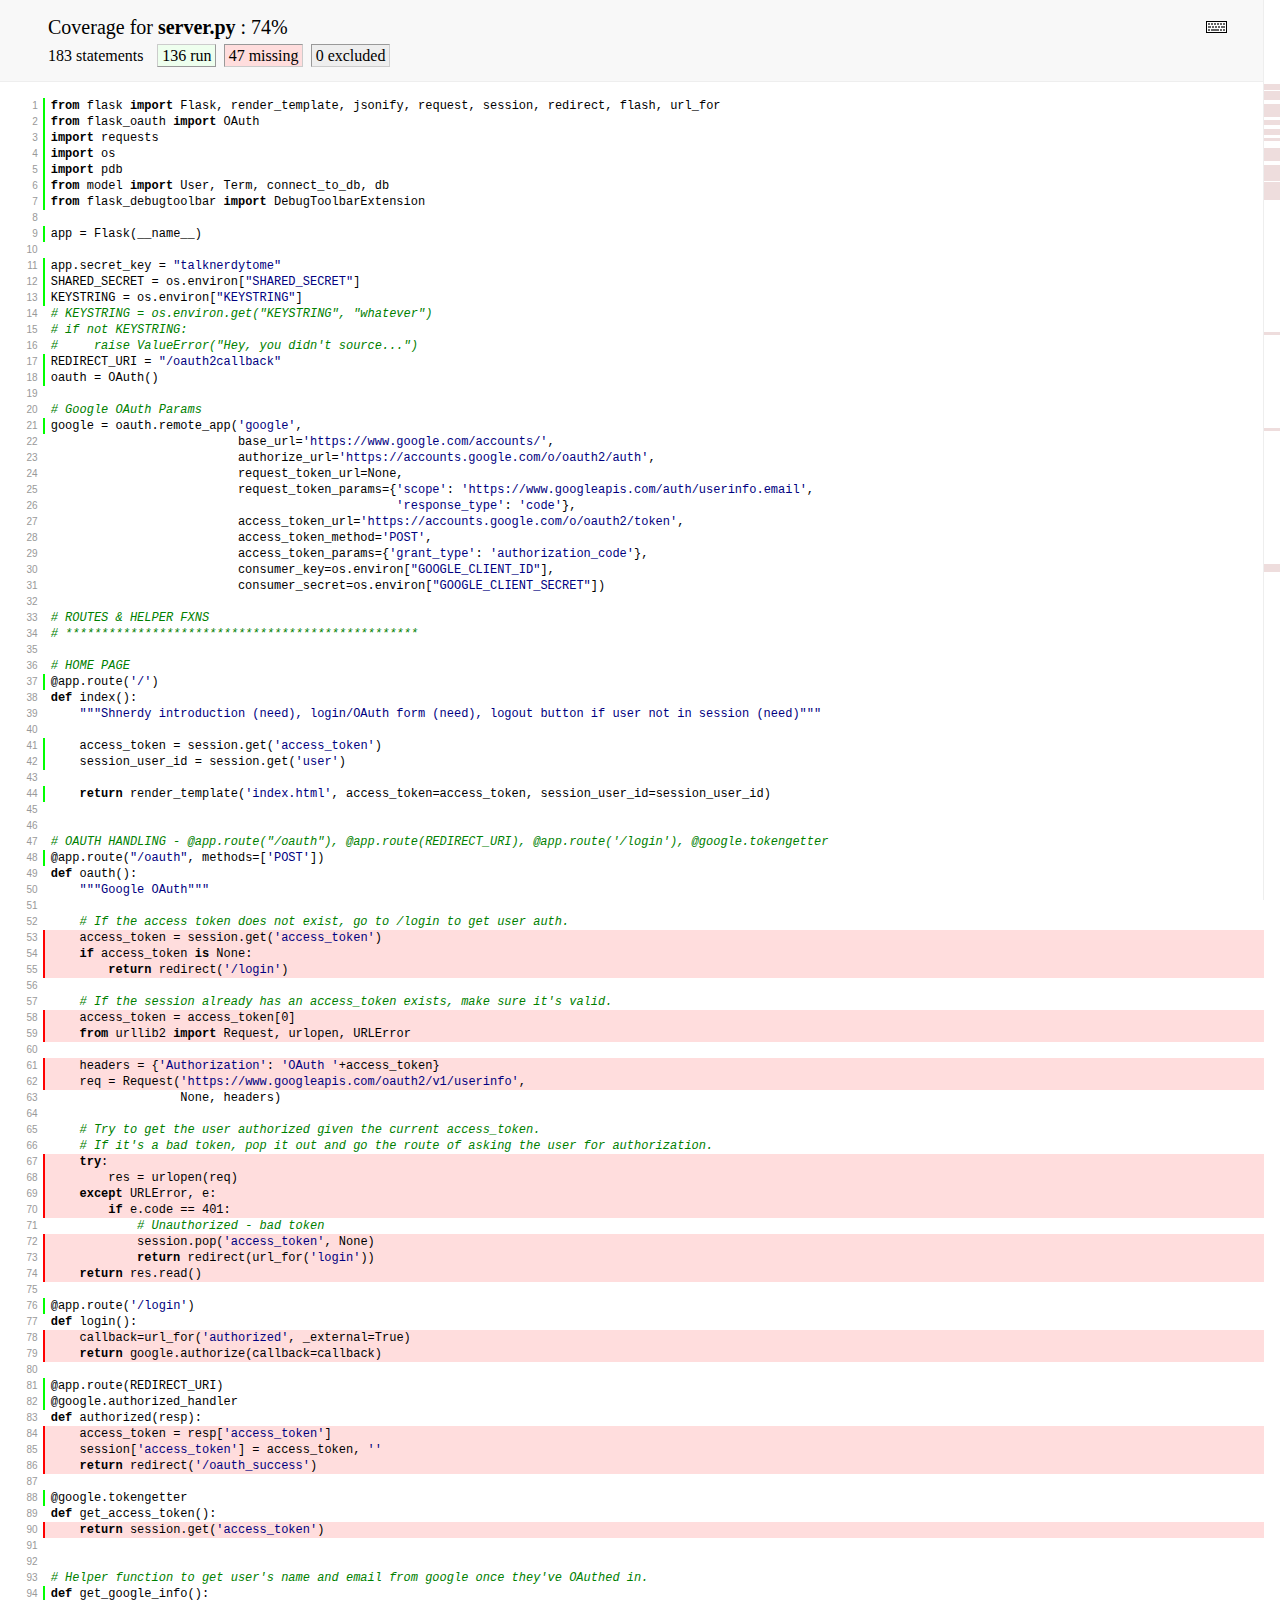
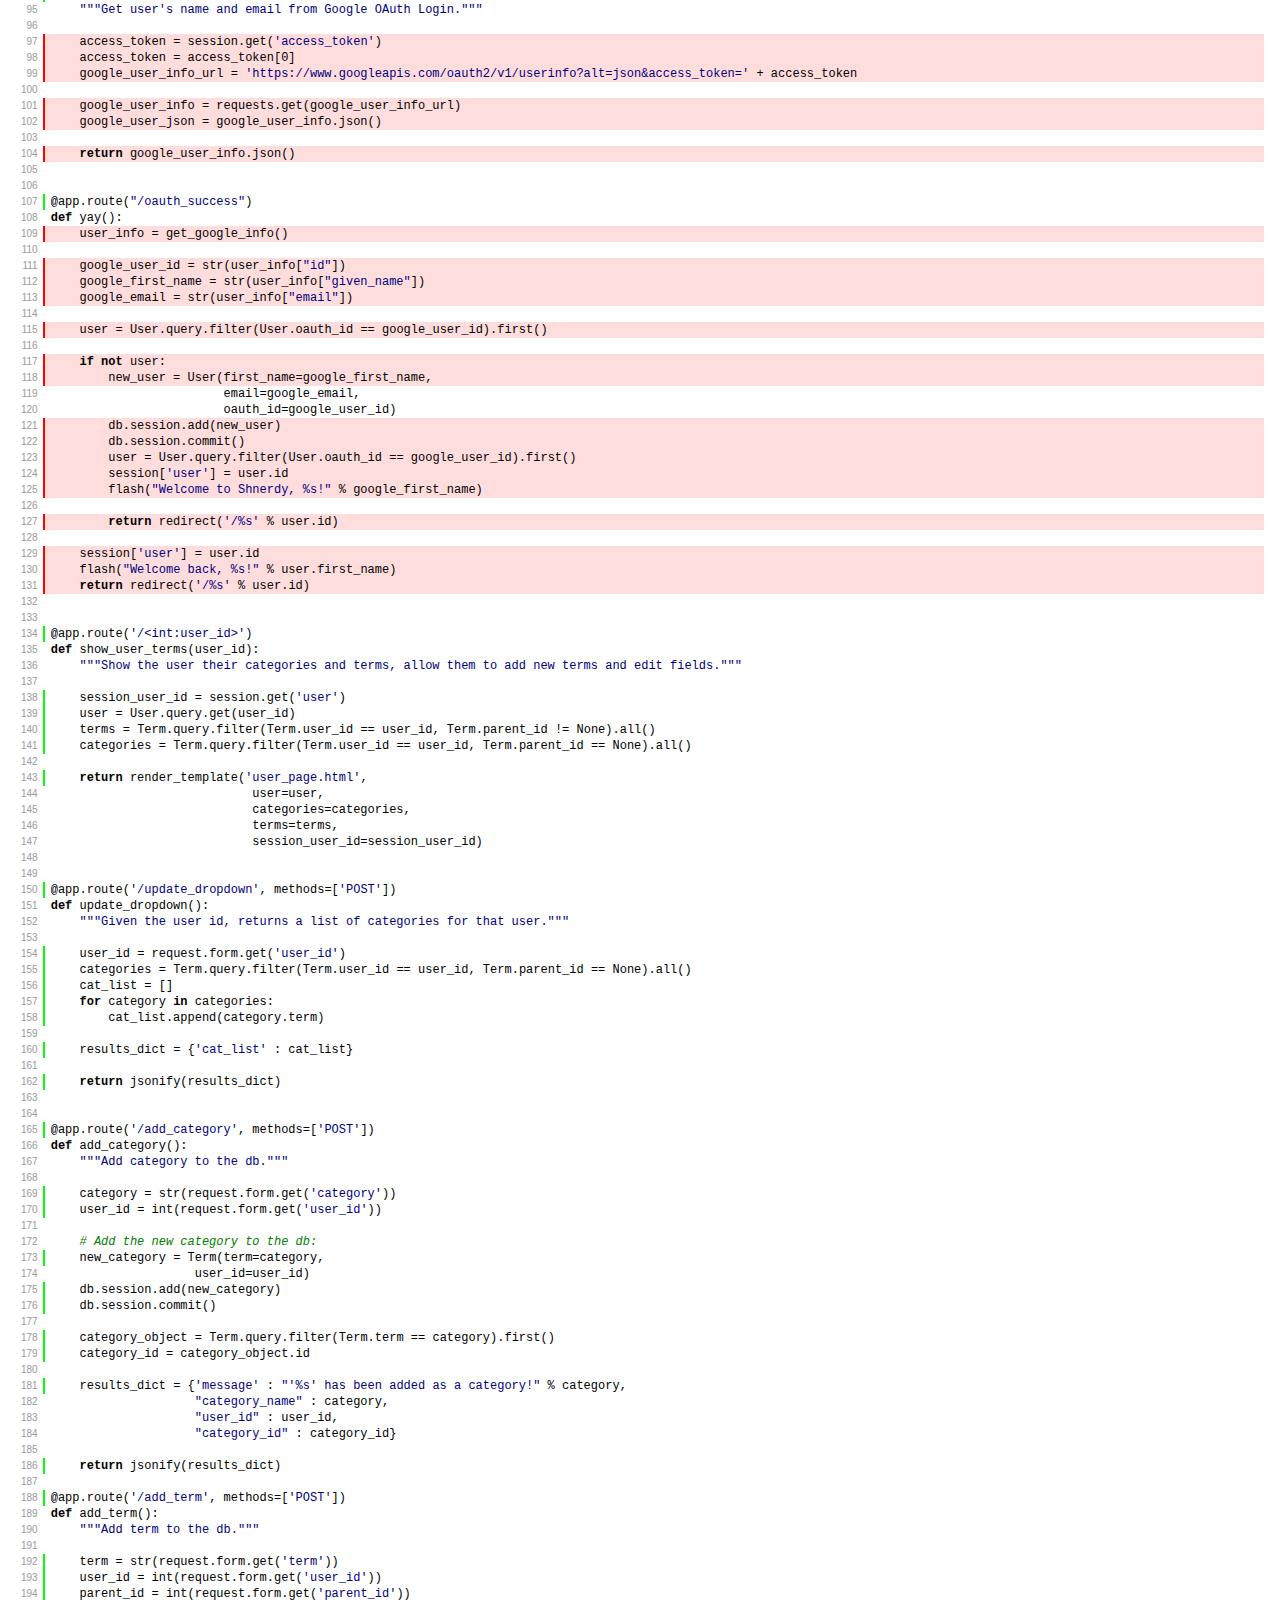
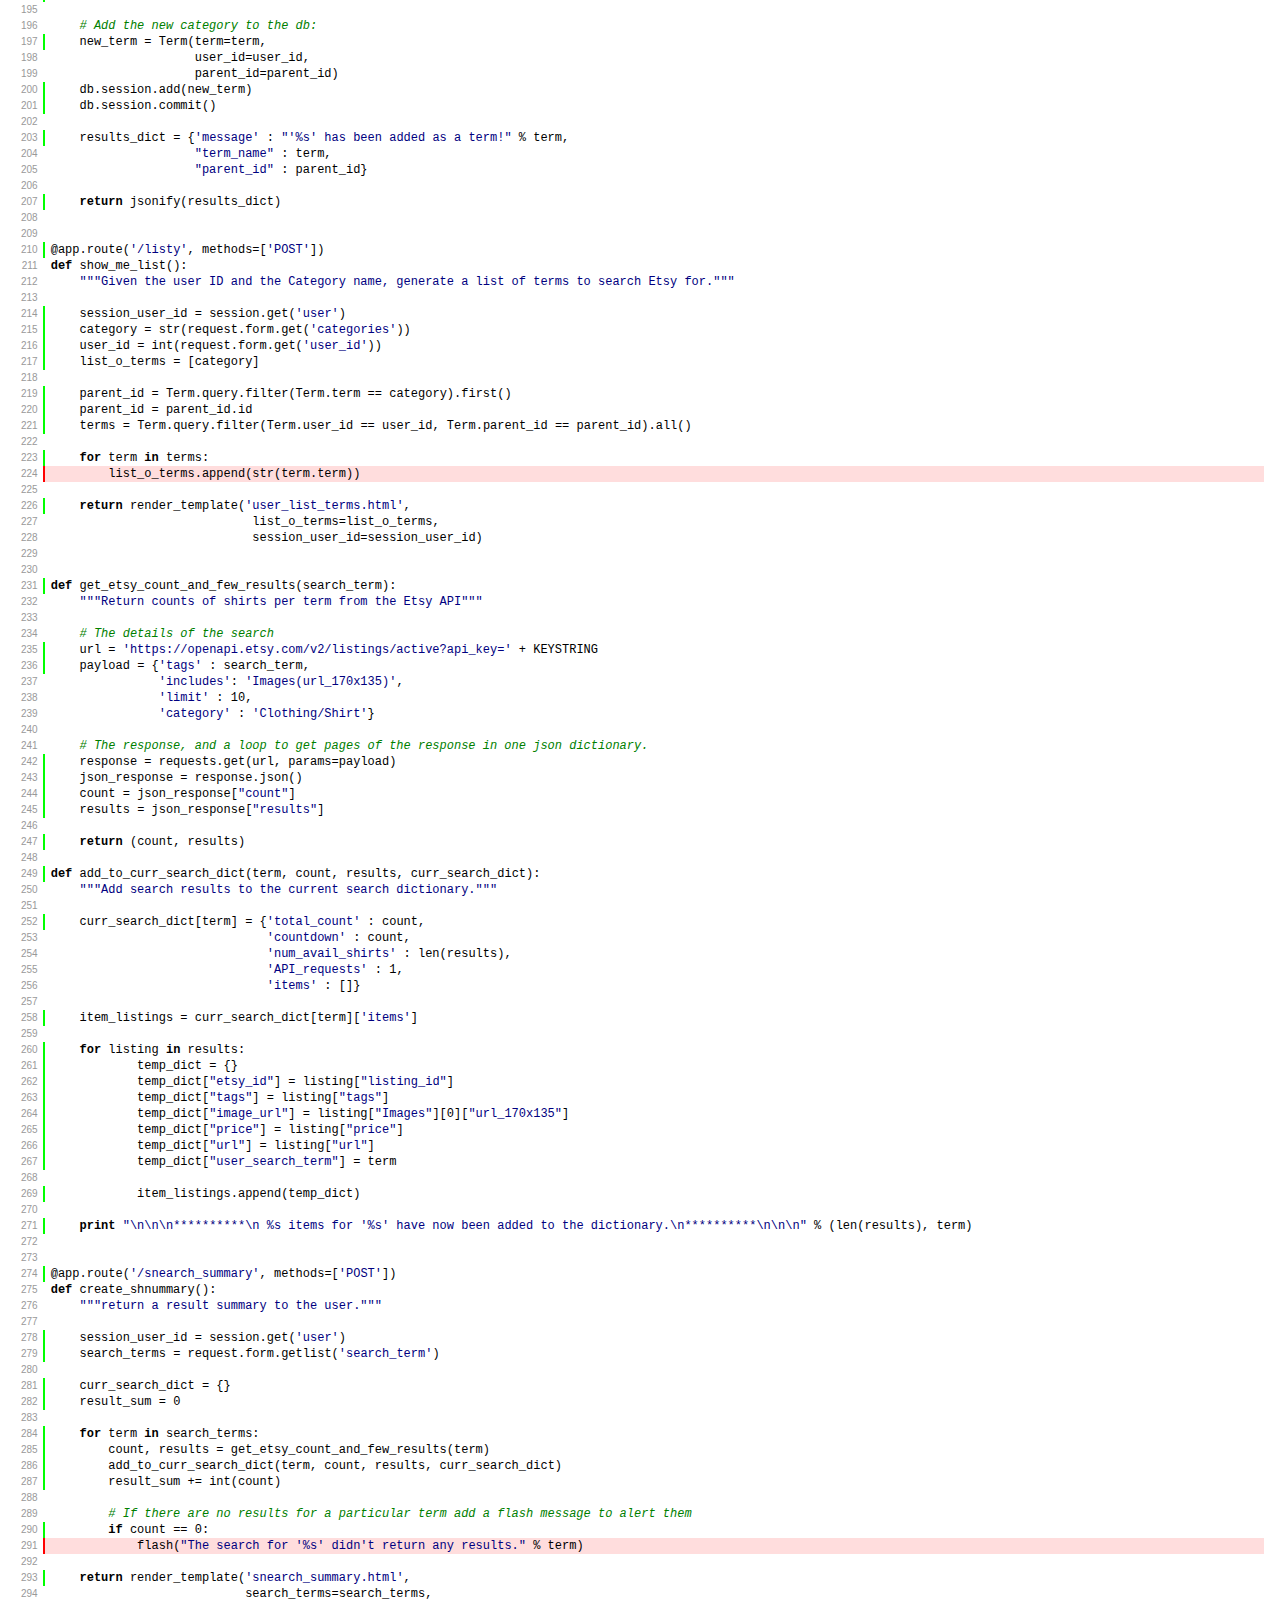
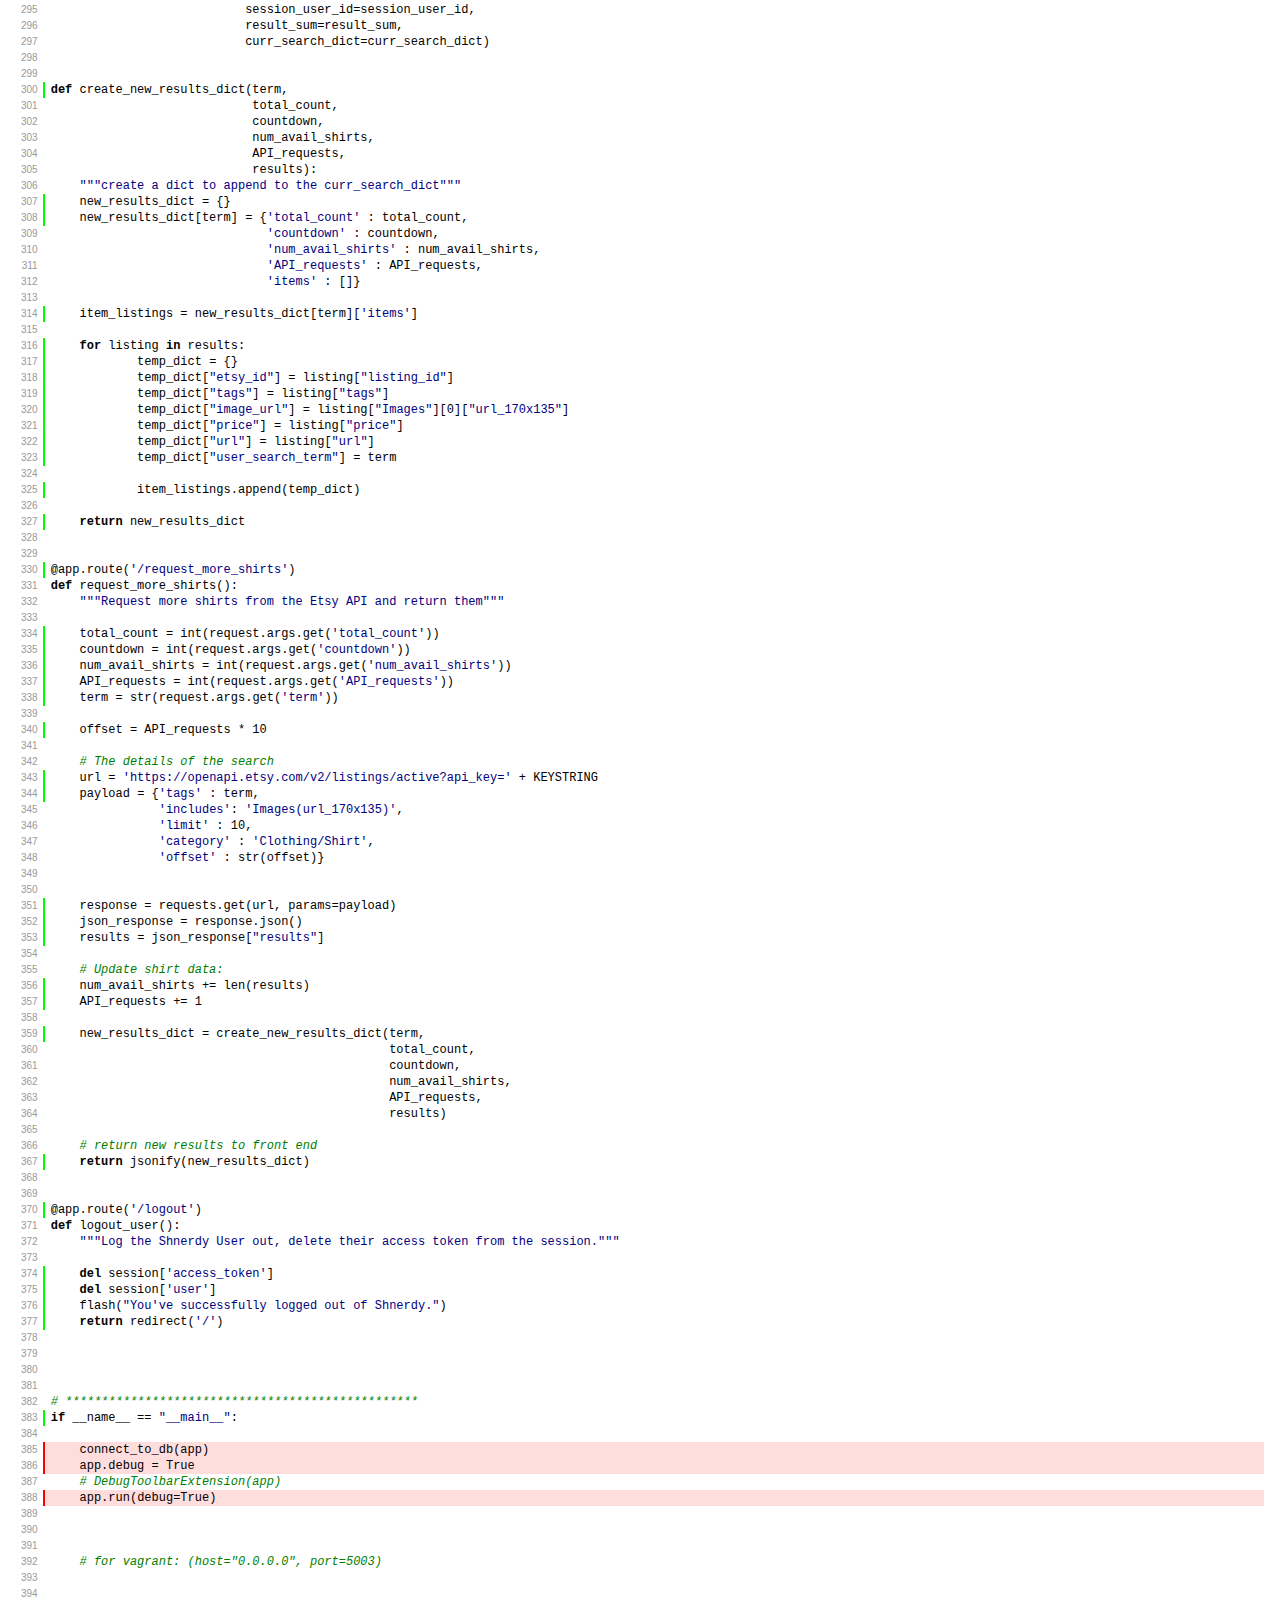
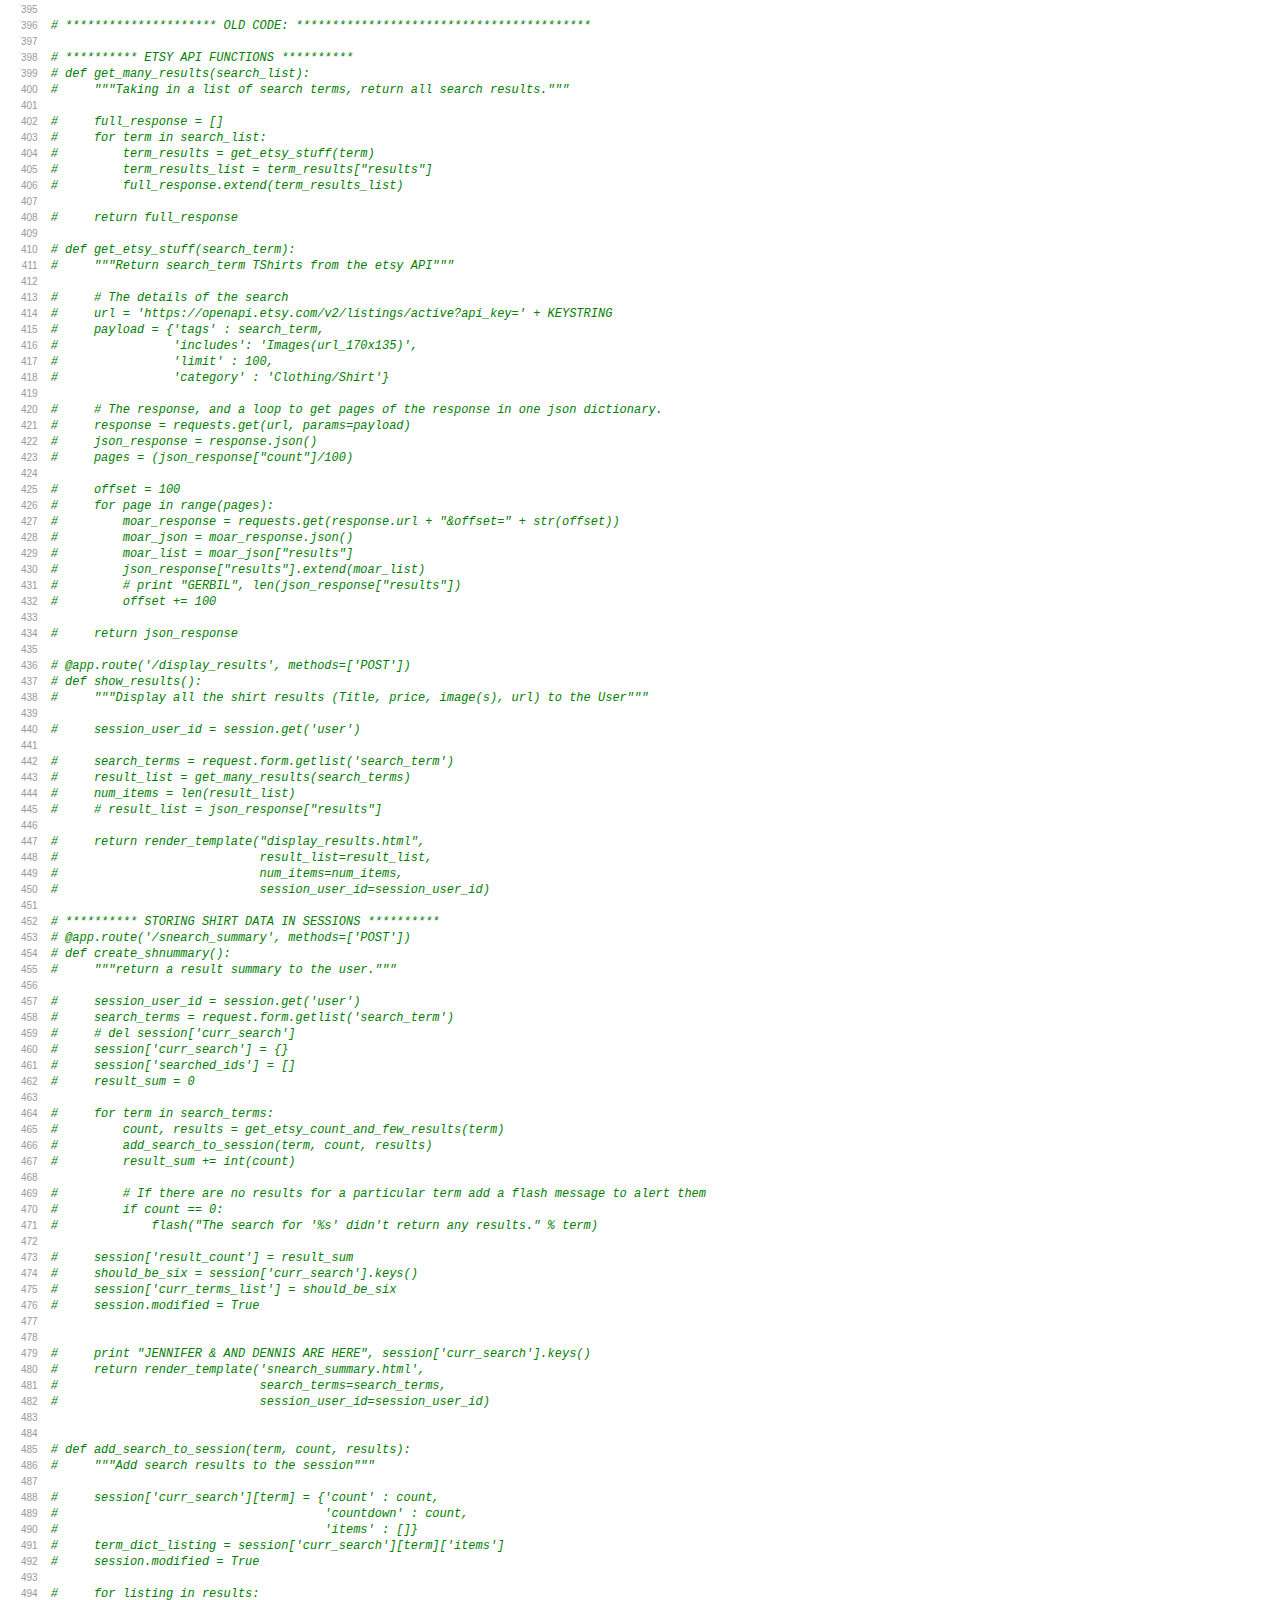
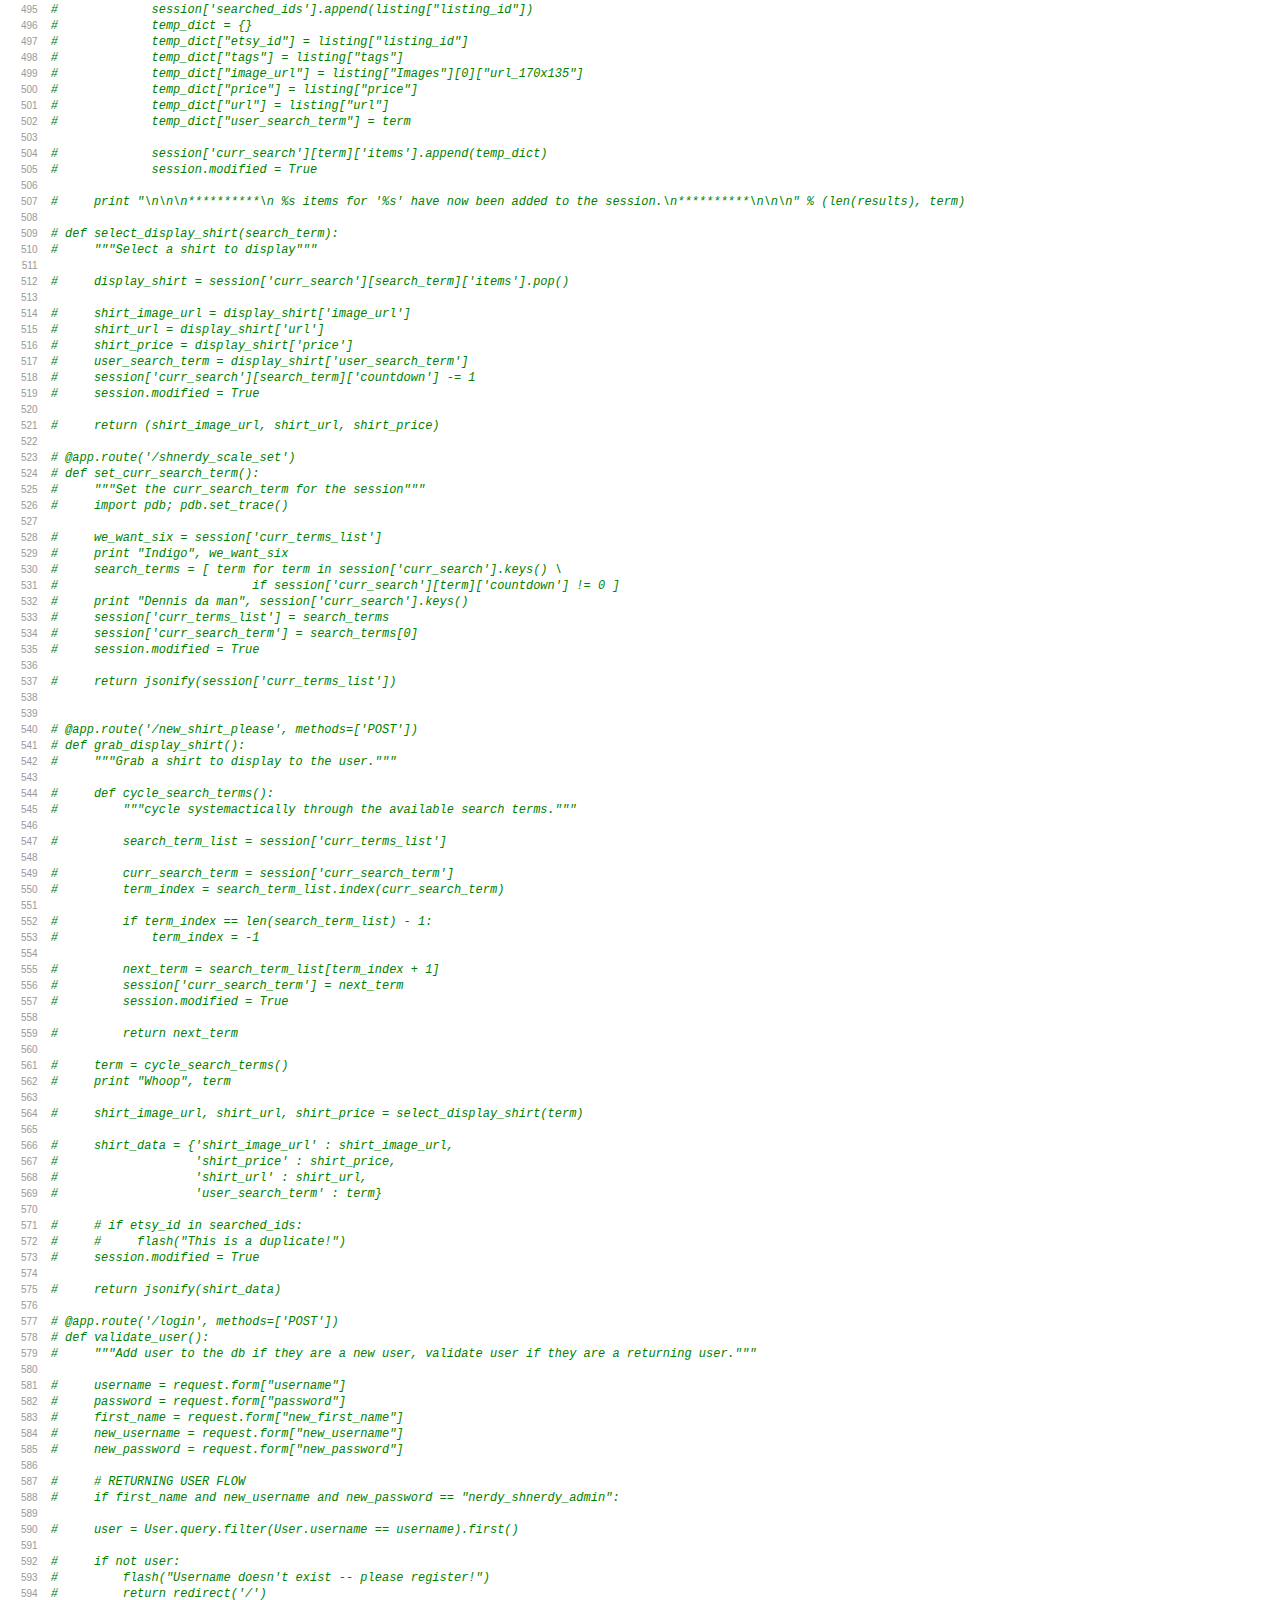
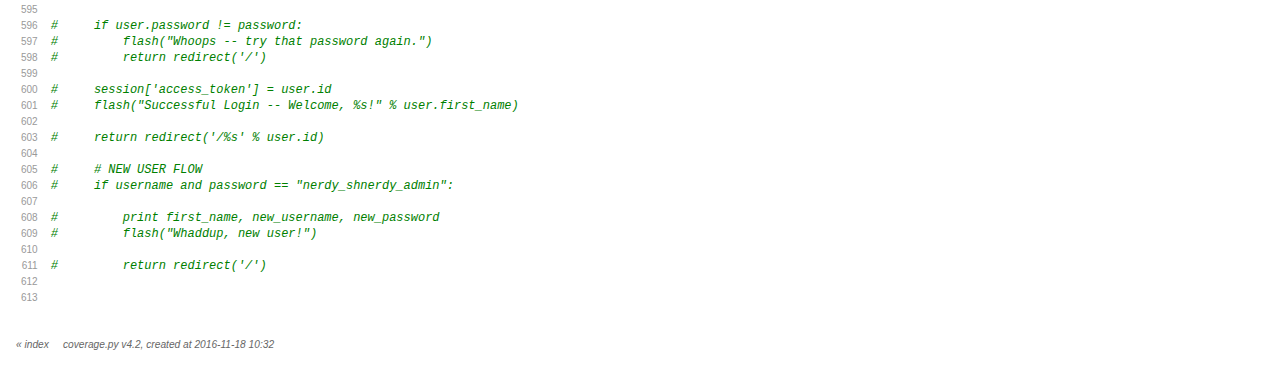
<file: htmlcov/server_py.html>
<!DOCTYPE html>
<html>
<head>
    <meta http-equiv="Content-Type" content="text/html; charset=utf-8">
    
    
    <meta http-equiv="X-UA-Compatible" content="IE=emulateIE7" />
    <title>Coverage for server.py: 74%</title>
    <link rel="stylesheet" href="style.css" type="text/css">
    
    <script type="text/javascript" src="jquery.min.js"></script>
    <script type="text/javascript" src="jquery.hotkeys.js"></script>
    <script type="text/javascript" src="jquery.isonscreen.js"></script>
    <script type="text/javascript" src="coverage_html.js"></script>
    <script type="text/javascript">
        jQuery(document).ready(coverage.pyfile_ready);
    </script>
</head>
<body class="pyfile">

<div id="header">
    <div class="content">
        <h1>Coverage for <b>server.py</b> :
            <span class="pc_cov">74%</span>
        </h1>

        <img id="keyboard_icon" src="keybd_closed.png" alt="Show keyboard shortcuts" />

        <h2 class="stats">
            183 statements &nbsp;
            <span class="run hide_run shortkey_r button_toggle_run">136 run</span>
            <span class="mis shortkey_m button_toggle_mis">47 missing</span>
            <span class="exc shortkey_x button_toggle_exc">0 excluded</span>

            
        </h2>
    </div>
</div>

<div class="help_panel">
    <img id="panel_icon" src="keybd_open.png" alt="Hide keyboard shortcuts" />
    <p class="legend">Hot-keys on this page</p>
    <div>
    <p class="keyhelp">
        <span class="key">r</span>
        <span class="key">m</span>
        <span class="key">x</span>
        <span class="key">p</span> &nbsp; toggle line displays
    </p>
    <p class="keyhelp">
        <span class="key">j</span>
        <span class="key">k</span> &nbsp; next/prev highlighted chunk
    </p>
    <p class="keyhelp">
        <span class="key">0</span> &nbsp; (zero) top of page
    </p>
    <p class="keyhelp">
        <span class="key">1</span> &nbsp; (one) first highlighted chunk
    </p>
    </div>
</div>

<div id="source">
    <table>
        <tr>
            <td class="linenos">
<p id="n1" class="stm run hide_run"><a href="#n1">1</a></p>
<p id="n2" class="stm run hide_run"><a href="#n2">2</a></p>
<p id="n3" class="stm run hide_run"><a href="#n3">3</a></p>
<p id="n4" class="stm run hide_run"><a href="#n4">4</a></p>
<p id="n5" class="stm run hide_run"><a href="#n5">5</a></p>
<p id="n6" class="stm run hide_run"><a href="#n6">6</a></p>
<p id="n7" class="stm run hide_run"><a href="#n7">7</a></p>
<p id="n8" class="pln"><a href="#n8">8</a></p>
<p id="n9" class="stm run hide_run"><a href="#n9">9</a></p>
<p id="n10" class="pln"><a href="#n10">10</a></p>
<p id="n11" class="stm run hide_run"><a href="#n11">11</a></p>
<p id="n12" class="stm run hide_run"><a href="#n12">12</a></p>
<p id="n13" class="stm run hide_run"><a href="#n13">13</a></p>
<p id="n14" class="pln"><a href="#n14">14</a></p>
<p id="n15" class="pln"><a href="#n15">15</a></p>
<p id="n16" class="pln"><a href="#n16">16</a></p>
<p id="n17" class="stm run hide_run"><a href="#n17">17</a></p>
<p id="n18" class="stm run hide_run"><a href="#n18">18</a></p>
<p id="n19" class="pln"><a href="#n19">19</a></p>
<p id="n20" class="pln"><a href="#n20">20</a></p>
<p id="n21" class="stm run hide_run"><a href="#n21">21</a></p>
<p id="n22" class="pln"><a href="#n22">22</a></p>
<p id="n23" class="pln"><a href="#n23">23</a></p>
<p id="n24" class="pln"><a href="#n24">24</a></p>
<p id="n25" class="pln"><a href="#n25">25</a></p>
<p id="n26" class="pln"><a href="#n26">26</a></p>
<p id="n27" class="pln"><a href="#n27">27</a></p>
<p id="n28" class="pln"><a href="#n28">28</a></p>
<p id="n29" class="pln"><a href="#n29">29</a></p>
<p id="n30" class="pln"><a href="#n30">30</a></p>
<p id="n31" class="pln"><a href="#n31">31</a></p>
<p id="n32" class="pln"><a href="#n32">32</a></p>
<p id="n33" class="pln"><a href="#n33">33</a></p>
<p id="n34" class="pln"><a href="#n34">34</a></p>
<p id="n35" class="pln"><a href="#n35">35</a></p>
<p id="n36" class="pln"><a href="#n36">36</a></p>
<p id="n37" class="stm run hide_run"><a href="#n37">37</a></p>
<p id="n38" class="pln"><a href="#n38">38</a></p>
<p id="n39" class="pln"><a href="#n39">39</a></p>
<p id="n40" class="pln"><a href="#n40">40</a></p>
<p id="n41" class="stm run hide_run"><a href="#n41">41</a></p>
<p id="n42" class="stm run hide_run"><a href="#n42">42</a></p>
<p id="n43" class="pln"><a href="#n43">43</a></p>
<p id="n44" class="stm run hide_run"><a href="#n44">44</a></p>
<p id="n45" class="pln"><a href="#n45">45</a></p>
<p id="n46" class="pln"><a href="#n46">46</a></p>
<p id="n47" class="pln"><a href="#n47">47</a></p>
<p id="n48" class="stm run hide_run"><a href="#n48">48</a></p>
<p id="n49" class="pln"><a href="#n49">49</a></p>
<p id="n50" class="pln"><a href="#n50">50</a></p>
<p id="n51" class="pln"><a href="#n51">51</a></p>
<p id="n52" class="pln"><a href="#n52">52</a></p>
<p id="n53" class="stm mis"><a href="#n53">53</a></p>
<p id="n54" class="stm mis"><a href="#n54">54</a></p>
<p id="n55" class="stm mis"><a href="#n55">55</a></p>
<p id="n56" class="pln"><a href="#n56">56</a></p>
<p id="n57" class="pln"><a href="#n57">57</a></p>
<p id="n58" class="stm mis"><a href="#n58">58</a></p>
<p id="n59" class="stm mis"><a href="#n59">59</a></p>
<p id="n60" class="pln"><a href="#n60">60</a></p>
<p id="n61" class="stm mis"><a href="#n61">61</a></p>
<p id="n62" class="stm mis"><a href="#n62">62</a></p>
<p id="n63" class="pln"><a href="#n63">63</a></p>
<p id="n64" class="pln"><a href="#n64">64</a></p>
<p id="n65" class="pln"><a href="#n65">65</a></p>
<p id="n66" class="pln"><a href="#n66">66</a></p>
<p id="n67" class="stm mis"><a href="#n67">67</a></p>
<p id="n68" class="stm mis"><a href="#n68">68</a></p>
<p id="n69" class="stm mis"><a href="#n69">69</a></p>
<p id="n70" class="stm mis"><a href="#n70">70</a></p>
<p id="n71" class="pln"><a href="#n71">71</a></p>
<p id="n72" class="stm mis"><a href="#n72">72</a></p>
<p id="n73" class="stm mis"><a href="#n73">73</a></p>
<p id="n74" class="stm mis"><a href="#n74">74</a></p>
<p id="n75" class="pln"><a href="#n75">75</a></p>
<p id="n76" class="stm run hide_run"><a href="#n76">76</a></p>
<p id="n77" class="pln"><a href="#n77">77</a></p>
<p id="n78" class="stm mis"><a href="#n78">78</a></p>
<p id="n79" class="stm mis"><a href="#n79">79</a></p>
<p id="n80" class="pln"><a href="#n80">80</a></p>
<p id="n81" class="stm run hide_run"><a href="#n81">81</a></p>
<p id="n82" class="stm run hide_run"><a href="#n82">82</a></p>
<p id="n83" class="pln"><a href="#n83">83</a></p>
<p id="n84" class="stm mis"><a href="#n84">84</a></p>
<p id="n85" class="stm mis"><a href="#n85">85</a></p>
<p id="n86" class="stm mis"><a href="#n86">86</a></p>
<p id="n87" class="pln"><a href="#n87">87</a></p>
<p id="n88" class="stm run hide_run"><a href="#n88">88</a></p>
<p id="n89" class="pln"><a href="#n89">89</a></p>
<p id="n90" class="stm mis"><a href="#n90">90</a></p>
<p id="n91" class="pln"><a href="#n91">91</a></p>
<p id="n92" class="pln"><a href="#n92">92</a></p>
<p id="n93" class="pln"><a href="#n93">93</a></p>
<p id="n94" class="stm run hide_run"><a href="#n94">94</a></p>
<p id="n95" class="pln"><a href="#n95">95</a></p>
<p id="n96" class="pln"><a href="#n96">96</a></p>
<p id="n97" class="stm mis"><a href="#n97">97</a></p>
<p id="n98" class="stm mis"><a href="#n98">98</a></p>
<p id="n99" class="stm mis"><a href="#n99">99</a></p>
<p id="n100" class="pln"><a href="#n100">100</a></p>
<p id="n101" class="stm mis"><a href="#n101">101</a></p>
<p id="n102" class="stm mis"><a href="#n102">102</a></p>
<p id="n103" class="pln"><a href="#n103">103</a></p>
<p id="n104" class="stm mis"><a href="#n104">104</a></p>
<p id="n105" class="pln"><a href="#n105">105</a></p>
<p id="n106" class="pln"><a href="#n106">106</a></p>
<p id="n107" class="stm run hide_run"><a href="#n107">107</a></p>
<p id="n108" class="pln"><a href="#n108">108</a></p>
<p id="n109" class="stm mis"><a href="#n109">109</a></p>
<p id="n110" class="pln"><a href="#n110">110</a></p>
<p id="n111" class="stm mis"><a href="#n111">111</a></p>
<p id="n112" class="stm mis"><a href="#n112">112</a></p>
<p id="n113" class="stm mis"><a href="#n113">113</a></p>
<p id="n114" class="pln"><a href="#n114">114</a></p>
<p id="n115" class="stm mis"><a href="#n115">115</a></p>
<p id="n116" class="pln"><a href="#n116">116</a></p>
<p id="n117" class="stm mis"><a href="#n117">117</a></p>
<p id="n118" class="stm mis"><a href="#n118">118</a></p>
<p id="n119" class="pln"><a href="#n119">119</a></p>
<p id="n120" class="pln"><a href="#n120">120</a></p>
<p id="n121" class="stm mis"><a href="#n121">121</a></p>
<p id="n122" class="stm mis"><a href="#n122">122</a></p>
<p id="n123" class="stm mis"><a href="#n123">123</a></p>
<p id="n124" class="stm mis"><a href="#n124">124</a></p>
<p id="n125" class="stm mis"><a href="#n125">125</a></p>
<p id="n126" class="pln"><a href="#n126">126</a></p>
<p id="n127" class="stm mis"><a href="#n127">127</a></p>
<p id="n128" class="pln"><a href="#n128">128</a></p>
<p id="n129" class="stm mis"><a href="#n129">129</a></p>
<p id="n130" class="stm mis"><a href="#n130">130</a></p>
<p id="n131" class="stm mis"><a href="#n131">131</a></p>
<p id="n132" class="pln"><a href="#n132">132</a></p>
<p id="n133" class="pln"><a href="#n133">133</a></p>
<p id="n134" class="stm run hide_run"><a href="#n134">134</a></p>
<p id="n135" class="pln"><a href="#n135">135</a></p>
<p id="n136" class="pln"><a href="#n136">136</a></p>
<p id="n137" class="pln"><a href="#n137">137</a></p>
<p id="n138" class="stm run hide_run"><a href="#n138">138</a></p>
<p id="n139" class="stm run hide_run"><a href="#n139">139</a></p>
<p id="n140" class="stm run hide_run"><a href="#n140">140</a></p>
<p id="n141" class="stm run hide_run"><a href="#n141">141</a></p>
<p id="n142" class="pln"><a href="#n142">142</a></p>
<p id="n143" class="stm run hide_run"><a href="#n143">143</a></p>
<p id="n144" class="pln"><a href="#n144">144</a></p>
<p id="n145" class="pln"><a href="#n145">145</a></p>
<p id="n146" class="pln"><a href="#n146">146</a></p>
<p id="n147" class="pln"><a href="#n147">147</a></p>
<p id="n148" class="pln"><a href="#n148">148</a></p>
<p id="n149" class="pln"><a href="#n149">149</a></p>
<p id="n150" class="stm run hide_run"><a href="#n150">150</a></p>
<p id="n151" class="pln"><a href="#n151">151</a></p>
<p id="n152" class="pln"><a href="#n152">152</a></p>
<p id="n153" class="pln"><a href="#n153">153</a></p>
<p id="n154" class="stm run hide_run"><a href="#n154">154</a></p>
<p id="n155" class="stm run hide_run"><a href="#n155">155</a></p>
<p id="n156" class="stm run hide_run"><a href="#n156">156</a></p>
<p id="n157" class="stm run hide_run"><a href="#n157">157</a></p>
<p id="n158" class="stm run hide_run"><a href="#n158">158</a></p>
<p id="n159" class="pln"><a href="#n159">159</a></p>
<p id="n160" class="stm run hide_run"><a href="#n160">160</a></p>
<p id="n161" class="pln"><a href="#n161">161</a></p>
<p id="n162" class="stm run hide_run"><a href="#n162">162</a></p>
<p id="n163" class="pln"><a href="#n163">163</a></p>
<p id="n164" class="pln"><a href="#n164">164</a></p>
<p id="n165" class="stm run hide_run"><a href="#n165">165</a></p>
<p id="n166" class="pln"><a href="#n166">166</a></p>
<p id="n167" class="pln"><a href="#n167">167</a></p>
<p id="n168" class="pln"><a href="#n168">168</a></p>
<p id="n169" class="stm run hide_run"><a href="#n169">169</a></p>
<p id="n170" class="stm run hide_run"><a href="#n170">170</a></p>
<p id="n171" class="pln"><a href="#n171">171</a></p>
<p id="n172" class="pln"><a href="#n172">172</a></p>
<p id="n173" class="stm run hide_run"><a href="#n173">173</a></p>
<p id="n174" class="pln"><a href="#n174">174</a></p>
<p id="n175" class="stm run hide_run"><a href="#n175">175</a></p>
<p id="n176" class="stm run hide_run"><a href="#n176">176</a></p>
<p id="n177" class="pln"><a href="#n177">177</a></p>
<p id="n178" class="stm run hide_run"><a href="#n178">178</a></p>
<p id="n179" class="stm run hide_run"><a href="#n179">179</a></p>
<p id="n180" class="pln"><a href="#n180">180</a></p>
<p id="n181" class="stm run hide_run"><a href="#n181">181</a></p>
<p id="n182" class="pln"><a href="#n182">182</a></p>
<p id="n183" class="pln"><a href="#n183">183</a></p>
<p id="n184" class="pln"><a href="#n184">184</a></p>
<p id="n185" class="pln"><a href="#n185">185</a></p>
<p id="n186" class="stm run hide_run"><a href="#n186">186</a></p>
<p id="n187" class="pln"><a href="#n187">187</a></p>
<p id="n188" class="stm run hide_run"><a href="#n188">188</a></p>
<p id="n189" class="pln"><a href="#n189">189</a></p>
<p id="n190" class="pln"><a href="#n190">190</a></p>
<p id="n191" class="pln"><a href="#n191">191</a></p>
<p id="n192" class="stm run hide_run"><a href="#n192">192</a></p>
<p id="n193" class="stm run hide_run"><a href="#n193">193</a></p>
<p id="n194" class="stm run hide_run"><a href="#n194">194</a></p>
<p id="n195" class="pln"><a href="#n195">195</a></p>
<p id="n196" class="pln"><a href="#n196">196</a></p>
<p id="n197" class="stm run hide_run"><a href="#n197">197</a></p>
<p id="n198" class="pln"><a href="#n198">198</a></p>
<p id="n199" class="pln"><a href="#n199">199</a></p>
<p id="n200" class="stm run hide_run"><a href="#n200">200</a></p>
<p id="n201" class="stm run hide_run"><a href="#n201">201</a></p>
<p id="n202" class="pln"><a href="#n202">202</a></p>
<p id="n203" class="stm run hide_run"><a href="#n203">203</a></p>
<p id="n204" class="pln"><a href="#n204">204</a></p>
<p id="n205" class="pln"><a href="#n205">205</a></p>
<p id="n206" class="pln"><a href="#n206">206</a></p>
<p id="n207" class="stm run hide_run"><a href="#n207">207</a></p>
<p id="n208" class="pln"><a href="#n208">208</a></p>
<p id="n209" class="pln"><a href="#n209">209</a></p>
<p id="n210" class="stm run hide_run"><a href="#n210">210</a></p>
<p id="n211" class="pln"><a href="#n211">211</a></p>
<p id="n212" class="pln"><a href="#n212">212</a></p>
<p id="n213" class="pln"><a href="#n213">213</a></p>
<p id="n214" class="stm run hide_run"><a href="#n214">214</a></p>
<p id="n215" class="stm run hide_run"><a href="#n215">215</a></p>
<p id="n216" class="stm run hide_run"><a href="#n216">216</a></p>
<p id="n217" class="stm run hide_run"><a href="#n217">217</a></p>
<p id="n218" class="pln"><a href="#n218">218</a></p>
<p id="n219" class="stm run hide_run"><a href="#n219">219</a></p>
<p id="n220" class="stm run hide_run"><a href="#n220">220</a></p>
<p id="n221" class="stm run hide_run"><a href="#n221">221</a></p>
<p id="n222" class="pln"><a href="#n222">222</a></p>
<p id="n223" class="stm run hide_run"><a href="#n223">223</a></p>
<p id="n224" class="stm mis"><a href="#n224">224</a></p>
<p id="n225" class="pln"><a href="#n225">225</a></p>
<p id="n226" class="stm run hide_run"><a href="#n226">226</a></p>
<p id="n227" class="pln"><a href="#n227">227</a></p>
<p id="n228" class="pln"><a href="#n228">228</a></p>
<p id="n229" class="pln"><a href="#n229">229</a></p>
<p id="n230" class="pln"><a href="#n230">230</a></p>
<p id="n231" class="stm run hide_run"><a href="#n231">231</a></p>
<p id="n232" class="pln"><a href="#n232">232</a></p>
<p id="n233" class="pln"><a href="#n233">233</a></p>
<p id="n234" class="pln"><a href="#n234">234</a></p>
<p id="n235" class="stm run hide_run"><a href="#n235">235</a></p>
<p id="n236" class="stm run hide_run"><a href="#n236">236</a></p>
<p id="n237" class="pln"><a href="#n237">237</a></p>
<p id="n238" class="pln"><a href="#n238">238</a></p>
<p id="n239" class="pln"><a href="#n239">239</a></p>
<p id="n240" class="pln"><a href="#n240">240</a></p>
<p id="n241" class="pln"><a href="#n241">241</a></p>
<p id="n242" class="stm run hide_run"><a href="#n242">242</a></p>
<p id="n243" class="stm run hide_run"><a href="#n243">243</a></p>
<p id="n244" class="stm run hide_run"><a href="#n244">244</a></p>
<p id="n245" class="stm run hide_run"><a href="#n245">245</a></p>
<p id="n246" class="pln"><a href="#n246">246</a></p>
<p id="n247" class="stm run hide_run"><a href="#n247">247</a></p>
<p id="n248" class="pln"><a href="#n248">248</a></p>
<p id="n249" class="stm run hide_run"><a href="#n249">249</a></p>
<p id="n250" class="pln"><a href="#n250">250</a></p>
<p id="n251" class="pln"><a href="#n251">251</a></p>
<p id="n252" class="stm run hide_run"><a href="#n252">252</a></p>
<p id="n253" class="pln"><a href="#n253">253</a></p>
<p id="n254" class="pln"><a href="#n254">254</a></p>
<p id="n255" class="pln"><a href="#n255">255</a></p>
<p id="n256" class="pln"><a href="#n256">256</a></p>
<p id="n257" class="pln"><a href="#n257">257</a></p>
<p id="n258" class="stm run hide_run"><a href="#n258">258</a></p>
<p id="n259" class="pln"><a href="#n259">259</a></p>
<p id="n260" class="stm run hide_run"><a href="#n260">260</a></p>
<p id="n261" class="stm run hide_run"><a href="#n261">261</a></p>
<p id="n262" class="stm run hide_run"><a href="#n262">262</a></p>
<p id="n263" class="stm run hide_run"><a href="#n263">263</a></p>
<p id="n264" class="stm run hide_run"><a href="#n264">264</a></p>
<p id="n265" class="stm run hide_run"><a href="#n265">265</a></p>
<p id="n266" class="stm run hide_run"><a href="#n266">266</a></p>
<p id="n267" class="stm run hide_run"><a href="#n267">267</a></p>
<p id="n268" class="pln"><a href="#n268">268</a></p>
<p id="n269" class="stm run hide_run"><a href="#n269">269</a></p>
<p id="n270" class="pln"><a href="#n270">270</a></p>
<p id="n271" class="stm run hide_run"><a href="#n271">271</a></p>
<p id="n272" class="pln"><a href="#n272">272</a></p>
<p id="n273" class="pln"><a href="#n273">273</a></p>
<p id="n274" class="stm run hide_run"><a href="#n274">274</a></p>
<p id="n275" class="pln"><a href="#n275">275</a></p>
<p id="n276" class="pln"><a href="#n276">276</a></p>
<p id="n277" class="pln"><a href="#n277">277</a></p>
<p id="n278" class="stm run hide_run"><a href="#n278">278</a></p>
<p id="n279" class="stm run hide_run"><a href="#n279">279</a></p>
<p id="n280" class="pln"><a href="#n280">280</a></p>
<p id="n281" class="stm run hide_run"><a href="#n281">281</a></p>
<p id="n282" class="stm run hide_run"><a href="#n282">282</a></p>
<p id="n283" class="pln"><a href="#n283">283</a></p>
<p id="n284" class="stm run hide_run"><a href="#n284">284</a></p>
<p id="n285" class="stm run hide_run"><a href="#n285">285</a></p>
<p id="n286" class="stm run hide_run"><a href="#n286">286</a></p>
<p id="n287" class="stm run hide_run"><a href="#n287">287</a></p>
<p id="n288" class="pln"><a href="#n288">288</a></p>
<p id="n289" class="pln"><a href="#n289">289</a></p>
<p id="n290" class="stm run hide_run"><a href="#n290">290</a></p>
<p id="n291" class="stm mis"><a href="#n291">291</a></p>
<p id="n292" class="pln"><a href="#n292">292</a></p>
<p id="n293" class="stm run hide_run"><a href="#n293">293</a></p>
<p id="n294" class="pln"><a href="#n294">294</a></p>
<p id="n295" class="pln"><a href="#n295">295</a></p>
<p id="n296" class="pln"><a href="#n296">296</a></p>
<p id="n297" class="pln"><a href="#n297">297</a></p>
<p id="n298" class="pln"><a href="#n298">298</a></p>
<p id="n299" class="pln"><a href="#n299">299</a></p>
<p id="n300" class="stm run hide_run"><a href="#n300">300</a></p>
<p id="n301" class="pln"><a href="#n301">301</a></p>
<p id="n302" class="pln"><a href="#n302">302</a></p>
<p id="n303" class="pln"><a href="#n303">303</a></p>
<p id="n304" class="pln"><a href="#n304">304</a></p>
<p id="n305" class="pln"><a href="#n305">305</a></p>
<p id="n306" class="pln"><a href="#n306">306</a></p>
<p id="n307" class="stm run hide_run"><a href="#n307">307</a></p>
<p id="n308" class="stm run hide_run"><a href="#n308">308</a></p>
<p id="n309" class="pln"><a href="#n309">309</a></p>
<p id="n310" class="pln"><a href="#n310">310</a></p>
<p id="n311" class="pln"><a href="#n311">311</a></p>
<p id="n312" class="pln"><a href="#n312">312</a></p>
<p id="n313" class="pln"><a href="#n313">313</a></p>
<p id="n314" class="stm run hide_run"><a href="#n314">314</a></p>
<p id="n315" class="pln"><a href="#n315">315</a></p>
<p id="n316" class="stm run hide_run"><a href="#n316">316</a></p>
<p id="n317" class="stm run hide_run"><a href="#n317">317</a></p>
<p id="n318" class="stm run hide_run"><a href="#n318">318</a></p>
<p id="n319" class="stm run hide_run"><a href="#n319">319</a></p>
<p id="n320" class="stm run hide_run"><a href="#n320">320</a></p>
<p id="n321" class="stm run hide_run"><a href="#n321">321</a></p>
<p id="n322" class="stm run hide_run"><a href="#n322">322</a></p>
<p id="n323" class="stm run hide_run"><a href="#n323">323</a></p>
<p id="n324" class="pln"><a href="#n324">324</a></p>
<p id="n325" class="stm run hide_run"><a href="#n325">325</a></p>
<p id="n326" class="pln"><a href="#n326">326</a></p>
<p id="n327" class="stm run hide_run"><a href="#n327">327</a></p>
<p id="n328" class="pln"><a href="#n328">328</a></p>
<p id="n329" class="pln"><a href="#n329">329</a></p>
<p id="n330" class="stm run hide_run"><a href="#n330">330</a></p>
<p id="n331" class="pln"><a href="#n331">331</a></p>
<p id="n332" class="pln"><a href="#n332">332</a></p>
<p id="n333" class="pln"><a href="#n333">333</a></p>
<p id="n334" class="stm run hide_run"><a href="#n334">334</a></p>
<p id="n335" class="stm run hide_run"><a href="#n335">335</a></p>
<p id="n336" class="stm run hide_run"><a href="#n336">336</a></p>
<p id="n337" class="stm run hide_run"><a href="#n337">337</a></p>
<p id="n338" class="stm run hide_run"><a href="#n338">338</a></p>
<p id="n339" class="pln"><a href="#n339">339</a></p>
<p id="n340" class="stm run hide_run"><a href="#n340">340</a></p>
<p id="n341" class="pln"><a href="#n341">341</a></p>
<p id="n342" class="pln"><a href="#n342">342</a></p>
<p id="n343" class="stm run hide_run"><a href="#n343">343</a></p>
<p id="n344" class="stm run hide_run"><a href="#n344">344</a></p>
<p id="n345" class="pln"><a href="#n345">345</a></p>
<p id="n346" class="pln"><a href="#n346">346</a></p>
<p id="n347" class="pln"><a href="#n347">347</a></p>
<p id="n348" class="pln"><a href="#n348">348</a></p>
<p id="n349" class="pln"><a href="#n349">349</a></p>
<p id="n350" class="pln"><a href="#n350">350</a></p>
<p id="n351" class="stm run hide_run"><a href="#n351">351</a></p>
<p id="n352" class="stm run hide_run"><a href="#n352">352</a></p>
<p id="n353" class="stm run hide_run"><a href="#n353">353</a></p>
<p id="n354" class="pln"><a href="#n354">354</a></p>
<p id="n355" class="pln"><a href="#n355">355</a></p>
<p id="n356" class="stm run hide_run"><a href="#n356">356</a></p>
<p id="n357" class="stm run hide_run"><a href="#n357">357</a></p>
<p id="n358" class="pln"><a href="#n358">358</a></p>
<p id="n359" class="stm run hide_run"><a href="#n359">359</a></p>
<p id="n360" class="pln"><a href="#n360">360</a></p>
<p id="n361" class="pln"><a href="#n361">361</a></p>
<p id="n362" class="pln"><a href="#n362">362</a></p>
<p id="n363" class="pln"><a href="#n363">363</a></p>
<p id="n364" class="pln"><a href="#n364">364</a></p>
<p id="n365" class="pln"><a href="#n365">365</a></p>
<p id="n366" class="pln"><a href="#n366">366</a></p>
<p id="n367" class="stm run hide_run"><a href="#n367">367</a></p>
<p id="n368" class="pln"><a href="#n368">368</a></p>
<p id="n369" class="pln"><a href="#n369">369</a></p>
<p id="n370" class="stm run hide_run"><a href="#n370">370</a></p>
<p id="n371" class="pln"><a href="#n371">371</a></p>
<p id="n372" class="pln"><a href="#n372">372</a></p>
<p id="n373" class="pln"><a href="#n373">373</a></p>
<p id="n374" class="stm run hide_run"><a href="#n374">374</a></p>
<p id="n375" class="stm run hide_run"><a href="#n375">375</a></p>
<p id="n376" class="stm run hide_run"><a href="#n376">376</a></p>
<p id="n377" class="stm run hide_run"><a href="#n377">377</a></p>
<p id="n378" class="pln"><a href="#n378">378</a></p>
<p id="n379" class="pln"><a href="#n379">379</a></p>
<p id="n380" class="pln"><a href="#n380">380</a></p>
<p id="n381" class="pln"><a href="#n381">381</a></p>
<p id="n382" class="pln"><a href="#n382">382</a></p>
<p id="n383" class="stm run hide_run"><a href="#n383">383</a></p>
<p id="n384" class="pln"><a href="#n384">384</a></p>
<p id="n385" class="stm mis"><a href="#n385">385</a></p>
<p id="n386" class="stm mis"><a href="#n386">386</a></p>
<p id="n387" class="pln"><a href="#n387">387</a></p>
<p id="n388" class="stm mis"><a href="#n388">388</a></p>
<p id="n389" class="pln"><a href="#n389">389</a></p>
<p id="n390" class="pln"><a href="#n390">390</a></p>
<p id="n391" class="pln"><a href="#n391">391</a></p>
<p id="n392" class="pln"><a href="#n392">392</a></p>
<p id="n393" class="pln"><a href="#n393">393</a></p>
<p id="n394" class="pln"><a href="#n394">394</a></p>
<p id="n395" class="pln"><a href="#n395">395</a></p>
<p id="n396" class="pln"><a href="#n396">396</a></p>
<p id="n397" class="pln"><a href="#n397">397</a></p>
<p id="n398" class="pln"><a href="#n398">398</a></p>
<p id="n399" class="pln"><a href="#n399">399</a></p>
<p id="n400" class="pln"><a href="#n400">400</a></p>
<p id="n401" class="pln"><a href="#n401">401</a></p>
<p id="n402" class="pln"><a href="#n402">402</a></p>
<p id="n403" class="pln"><a href="#n403">403</a></p>
<p id="n404" class="pln"><a href="#n404">404</a></p>
<p id="n405" class="pln"><a href="#n405">405</a></p>
<p id="n406" class="pln"><a href="#n406">406</a></p>
<p id="n407" class="pln"><a href="#n407">407</a></p>
<p id="n408" class="pln"><a href="#n408">408</a></p>
<p id="n409" class="pln"><a href="#n409">409</a></p>
<p id="n410" class="pln"><a href="#n410">410</a></p>
<p id="n411" class="pln"><a href="#n411">411</a></p>
<p id="n412" class="pln"><a href="#n412">412</a></p>
<p id="n413" class="pln"><a href="#n413">413</a></p>
<p id="n414" class="pln"><a href="#n414">414</a></p>
<p id="n415" class="pln"><a href="#n415">415</a></p>
<p id="n416" class="pln"><a href="#n416">416</a></p>
<p id="n417" class="pln"><a href="#n417">417</a></p>
<p id="n418" class="pln"><a href="#n418">418</a></p>
<p id="n419" class="pln"><a href="#n419">419</a></p>
<p id="n420" class="pln"><a href="#n420">420</a></p>
<p id="n421" class="pln"><a href="#n421">421</a></p>
<p id="n422" class="pln"><a href="#n422">422</a></p>
<p id="n423" class="pln"><a href="#n423">423</a></p>
<p id="n424" class="pln"><a href="#n424">424</a></p>
<p id="n425" class="pln"><a href="#n425">425</a></p>
<p id="n426" class="pln"><a href="#n426">426</a></p>
<p id="n427" class="pln"><a href="#n427">427</a></p>
<p id="n428" class="pln"><a href="#n428">428</a></p>
<p id="n429" class="pln"><a href="#n429">429</a></p>
<p id="n430" class="pln"><a href="#n430">430</a></p>
<p id="n431" class="pln"><a href="#n431">431</a></p>
<p id="n432" class="pln"><a href="#n432">432</a></p>
<p id="n433" class="pln"><a href="#n433">433</a></p>
<p id="n434" class="pln"><a href="#n434">434</a></p>
<p id="n435" class="pln"><a href="#n435">435</a></p>
<p id="n436" class="pln"><a href="#n436">436</a></p>
<p id="n437" class="pln"><a href="#n437">437</a></p>
<p id="n438" class="pln"><a href="#n438">438</a></p>
<p id="n439" class="pln"><a href="#n439">439</a></p>
<p id="n440" class="pln"><a href="#n440">440</a></p>
<p id="n441" class="pln"><a href="#n441">441</a></p>
<p id="n442" class="pln"><a href="#n442">442</a></p>
<p id="n443" class="pln"><a href="#n443">443</a></p>
<p id="n444" class="pln"><a href="#n444">444</a></p>
<p id="n445" class="pln"><a href="#n445">445</a></p>
<p id="n446" class="pln"><a href="#n446">446</a></p>
<p id="n447" class="pln"><a href="#n447">447</a></p>
<p id="n448" class="pln"><a href="#n448">448</a></p>
<p id="n449" class="pln"><a href="#n449">449</a></p>
<p id="n450" class="pln"><a href="#n450">450</a></p>
<p id="n451" class="pln"><a href="#n451">451</a></p>
<p id="n452" class="pln"><a href="#n452">452</a></p>
<p id="n453" class="pln"><a href="#n453">453</a></p>
<p id="n454" class="pln"><a href="#n454">454</a></p>
<p id="n455" class="pln"><a href="#n455">455</a></p>
<p id="n456" class="pln"><a href="#n456">456</a></p>
<p id="n457" class="pln"><a href="#n457">457</a></p>
<p id="n458" class="pln"><a href="#n458">458</a></p>
<p id="n459" class="pln"><a href="#n459">459</a></p>
<p id="n460" class="pln"><a href="#n460">460</a></p>
<p id="n461" class="pln"><a href="#n461">461</a></p>
<p id="n462" class="pln"><a href="#n462">462</a></p>
<p id="n463" class="pln"><a href="#n463">463</a></p>
<p id="n464" class="pln"><a href="#n464">464</a></p>
<p id="n465" class="pln"><a href="#n465">465</a></p>
<p id="n466" class="pln"><a href="#n466">466</a></p>
<p id="n467" class="pln"><a href="#n467">467</a></p>
<p id="n468" class="pln"><a href="#n468">468</a></p>
<p id="n469" class="pln"><a href="#n469">469</a></p>
<p id="n470" class="pln"><a href="#n470">470</a></p>
<p id="n471" class="pln"><a href="#n471">471</a></p>
<p id="n472" class="pln"><a href="#n472">472</a></p>
<p id="n473" class="pln"><a href="#n473">473</a></p>
<p id="n474" class="pln"><a href="#n474">474</a></p>
<p id="n475" class="pln"><a href="#n475">475</a></p>
<p id="n476" class="pln"><a href="#n476">476</a></p>
<p id="n477" class="pln"><a href="#n477">477</a></p>
<p id="n478" class="pln"><a href="#n478">478</a></p>
<p id="n479" class="pln"><a href="#n479">479</a></p>
<p id="n480" class="pln"><a href="#n480">480</a></p>
<p id="n481" class="pln"><a href="#n481">481</a></p>
<p id="n482" class="pln"><a href="#n482">482</a></p>
<p id="n483" class="pln"><a href="#n483">483</a></p>
<p id="n484" class="pln"><a href="#n484">484</a></p>
<p id="n485" class="pln"><a href="#n485">485</a></p>
<p id="n486" class="pln"><a href="#n486">486</a></p>
<p id="n487" class="pln"><a href="#n487">487</a></p>
<p id="n488" class="pln"><a href="#n488">488</a></p>
<p id="n489" class="pln"><a href="#n489">489</a></p>
<p id="n490" class="pln"><a href="#n490">490</a></p>
<p id="n491" class="pln"><a href="#n491">491</a></p>
<p id="n492" class="pln"><a href="#n492">492</a></p>
<p id="n493" class="pln"><a href="#n493">493</a></p>
<p id="n494" class="pln"><a href="#n494">494</a></p>
<p id="n495" class="pln"><a href="#n495">495</a></p>
<p id="n496" class="pln"><a href="#n496">496</a></p>
<p id="n497" class="pln"><a href="#n497">497</a></p>
<p id="n498" class="pln"><a href="#n498">498</a></p>
<p id="n499" class="pln"><a href="#n499">499</a></p>
<p id="n500" class="pln"><a href="#n500">500</a></p>
<p id="n501" class="pln"><a href="#n501">501</a></p>
<p id="n502" class="pln"><a href="#n502">502</a></p>
<p id="n503" class="pln"><a href="#n503">503</a></p>
<p id="n504" class="pln"><a href="#n504">504</a></p>
<p id="n505" class="pln"><a href="#n505">505</a></p>
<p id="n506" class="pln"><a href="#n506">506</a></p>
<p id="n507" class="pln"><a href="#n507">507</a></p>
<p id="n508" class="pln"><a href="#n508">508</a></p>
<p id="n509" class="pln"><a href="#n509">509</a></p>
<p id="n510" class="pln"><a href="#n510">510</a></p>
<p id="n511" class="pln"><a href="#n511">511</a></p>
<p id="n512" class="pln"><a href="#n512">512</a></p>
<p id="n513" class="pln"><a href="#n513">513</a></p>
<p id="n514" class="pln"><a href="#n514">514</a></p>
<p id="n515" class="pln"><a href="#n515">515</a></p>
<p id="n516" class="pln"><a href="#n516">516</a></p>
<p id="n517" class="pln"><a href="#n517">517</a></p>
<p id="n518" class="pln"><a href="#n518">518</a></p>
<p id="n519" class="pln"><a href="#n519">519</a></p>
<p id="n520" class="pln"><a href="#n520">520</a></p>
<p id="n521" class="pln"><a href="#n521">521</a></p>
<p id="n522" class="pln"><a href="#n522">522</a></p>
<p id="n523" class="pln"><a href="#n523">523</a></p>
<p id="n524" class="pln"><a href="#n524">524</a></p>
<p id="n525" class="pln"><a href="#n525">525</a></p>
<p id="n526" class="pln"><a href="#n526">526</a></p>
<p id="n527" class="pln"><a href="#n527">527</a></p>
<p id="n528" class="pln"><a href="#n528">528</a></p>
<p id="n529" class="pln"><a href="#n529">529</a></p>
<p id="n530" class="pln"><a href="#n530">530</a></p>
<p id="n531" class="pln"><a href="#n531">531</a></p>
<p id="n532" class="pln"><a href="#n532">532</a></p>
<p id="n533" class="pln"><a href="#n533">533</a></p>
<p id="n534" class="pln"><a href="#n534">534</a></p>
<p id="n535" class="pln"><a href="#n535">535</a></p>
<p id="n536" class="pln"><a href="#n536">536</a></p>
<p id="n537" class="pln"><a href="#n537">537</a></p>
<p id="n538" class="pln"><a href="#n538">538</a></p>
<p id="n539" class="pln"><a href="#n539">539</a></p>
<p id="n540" class="pln"><a href="#n540">540</a></p>
<p id="n541" class="pln"><a href="#n541">541</a></p>
<p id="n542" class="pln"><a href="#n542">542</a></p>
<p id="n543" class="pln"><a href="#n543">543</a></p>
<p id="n544" class="pln"><a href="#n544">544</a></p>
<p id="n545" class="pln"><a href="#n545">545</a></p>
<p id="n546" class="pln"><a href="#n546">546</a></p>
<p id="n547" class="pln"><a href="#n547">547</a></p>
<p id="n548" class="pln"><a href="#n548">548</a></p>
<p id="n549" class="pln"><a href="#n549">549</a></p>
<p id="n550" class="pln"><a href="#n550">550</a></p>
<p id="n551" class="pln"><a href="#n551">551</a></p>
<p id="n552" class="pln"><a href="#n552">552</a></p>
<p id="n553" class="pln"><a href="#n553">553</a></p>
<p id="n554" class="pln"><a href="#n554">554</a></p>
<p id="n555" class="pln"><a href="#n555">555</a></p>
<p id="n556" class="pln"><a href="#n556">556</a></p>
<p id="n557" class="pln"><a href="#n557">557</a></p>
<p id="n558" class="pln"><a href="#n558">558</a></p>
<p id="n559" class="pln"><a href="#n559">559</a></p>
<p id="n560" class="pln"><a href="#n560">560</a></p>
<p id="n561" class="pln"><a href="#n561">561</a></p>
<p id="n562" class="pln"><a href="#n562">562</a></p>
<p id="n563" class="pln"><a href="#n563">563</a></p>
<p id="n564" class="pln"><a href="#n564">564</a></p>
<p id="n565" class="pln"><a href="#n565">565</a></p>
<p id="n566" class="pln"><a href="#n566">566</a></p>
<p id="n567" class="pln"><a href="#n567">567</a></p>
<p id="n568" class="pln"><a href="#n568">568</a></p>
<p id="n569" class="pln"><a href="#n569">569</a></p>
<p id="n570" class="pln"><a href="#n570">570</a></p>
<p id="n571" class="pln"><a href="#n571">571</a></p>
<p id="n572" class="pln"><a href="#n572">572</a></p>
<p id="n573" class="pln"><a href="#n573">573</a></p>
<p id="n574" class="pln"><a href="#n574">574</a></p>
<p id="n575" class="pln"><a href="#n575">575</a></p>
<p id="n576" class="pln"><a href="#n576">576</a></p>
<p id="n577" class="pln"><a href="#n577">577</a></p>
<p id="n578" class="pln"><a href="#n578">578</a></p>
<p id="n579" class="pln"><a href="#n579">579</a></p>
<p id="n580" class="pln"><a href="#n580">580</a></p>
<p id="n581" class="pln"><a href="#n581">581</a></p>
<p id="n582" class="pln"><a href="#n582">582</a></p>
<p id="n583" class="pln"><a href="#n583">583</a></p>
<p id="n584" class="pln"><a href="#n584">584</a></p>
<p id="n585" class="pln"><a href="#n585">585</a></p>
<p id="n586" class="pln"><a href="#n586">586</a></p>
<p id="n587" class="pln"><a href="#n587">587</a></p>
<p id="n588" class="pln"><a href="#n588">588</a></p>
<p id="n589" class="pln"><a href="#n589">589</a></p>
<p id="n590" class="pln"><a href="#n590">590</a></p>
<p id="n591" class="pln"><a href="#n591">591</a></p>
<p id="n592" class="pln"><a href="#n592">592</a></p>
<p id="n593" class="pln"><a href="#n593">593</a></p>
<p id="n594" class="pln"><a href="#n594">594</a></p>
<p id="n595" class="pln"><a href="#n595">595</a></p>
<p id="n596" class="pln"><a href="#n596">596</a></p>
<p id="n597" class="pln"><a href="#n597">597</a></p>
<p id="n598" class="pln"><a href="#n598">598</a></p>
<p id="n599" class="pln"><a href="#n599">599</a></p>
<p id="n600" class="pln"><a href="#n600">600</a></p>
<p id="n601" class="pln"><a href="#n601">601</a></p>
<p id="n602" class="pln"><a href="#n602">602</a></p>
<p id="n603" class="pln"><a href="#n603">603</a></p>
<p id="n604" class="pln"><a href="#n604">604</a></p>
<p id="n605" class="pln"><a href="#n605">605</a></p>
<p id="n606" class="pln"><a href="#n606">606</a></p>
<p id="n607" class="pln"><a href="#n607">607</a></p>
<p id="n608" class="pln"><a href="#n608">608</a></p>
<p id="n609" class="pln"><a href="#n609">609</a></p>
<p id="n610" class="pln"><a href="#n610">610</a></p>
<p id="n611" class="pln"><a href="#n611">611</a></p>
<p id="n612" class="pln"><a href="#n612">612</a></p>
<p id="n613" class="pln"><a href="#n613">613</a></p>

            </td>
            <td class="text">
<p id="t1" class="stm run hide_run"><span class="key">from</span> <span class="nam">flask</span> <span class="key">import</span> <span class="nam">Flask</span><span class="op">,</span> <span class="nam">render_template</span><span class="op">,</span> <span class="nam">jsonify</span><span class="op">,</span> <span class="nam">request</span><span class="op">,</span> <span class="nam">session</span><span class="op">,</span> <span class="nam">redirect</span><span class="op">,</span> <span class="nam">flash</span><span class="op">,</span> <span class="nam">url_for</span><span class="strut">&nbsp;</span></p>
<p id="t2" class="stm run hide_run"><span class="key">from</span> <span class="nam">flask_oauth</span> <span class="key">import</span> <span class="nam">OAuth</span><span class="strut">&nbsp;</span></p>
<p id="t3" class="stm run hide_run"><span class="key">import</span> <span class="nam">requests</span><span class="strut">&nbsp;</span></p>
<p id="t4" class="stm run hide_run"><span class="key">import</span> <span class="nam">os</span><span class="strut">&nbsp;</span></p>
<p id="t5" class="stm run hide_run"><span class="key">import</span> <span class="nam">pdb</span><span class="strut">&nbsp;</span></p>
<p id="t6" class="stm run hide_run"><span class="key">from</span> <span class="nam">model</span> <span class="key">import</span> <span class="nam">User</span><span class="op">,</span> <span class="nam">Term</span><span class="op">,</span> <span class="nam">connect_to_db</span><span class="op">,</span> <span class="nam">db</span><span class="strut">&nbsp;</span></p>
<p id="t7" class="stm run hide_run"><span class="key">from</span> <span class="nam">flask_debugtoolbar</span> <span class="key">import</span> <span class="nam">DebugToolbarExtension</span><span class="strut">&nbsp;</span></p>
<p id="t8" class="pln"><span class="strut">&nbsp;</span></p>
<p id="t9" class="stm run hide_run"><span class="nam">app</span> <span class="op">=</span> <span class="nam">Flask</span><span class="op">(</span><span class="nam">__name__</span><span class="op">)</span><span class="strut">&nbsp;</span></p>
<p id="t10" class="pln"><span class="strut">&nbsp;</span></p>
<p id="t11" class="stm run hide_run"><span class="nam">app</span><span class="op">.</span><span class="nam">secret_key</span> <span class="op">=</span> <span class="str">"talknerdytome"</span><span class="strut">&nbsp;</span></p>
<p id="t12" class="stm run hide_run"><span class="nam">SHARED_SECRET</span> <span class="op">=</span> <span class="nam">os</span><span class="op">.</span><span class="nam">environ</span><span class="op">[</span><span class="str">"SHARED_SECRET"</span><span class="op">]</span><span class="strut">&nbsp;</span></p>
<p id="t13" class="stm run hide_run"><span class="nam">KEYSTRING</span> <span class="op">=</span> <span class="nam">os</span><span class="op">.</span><span class="nam">environ</span><span class="op">[</span><span class="str">"KEYSTRING"</span><span class="op">]</span><span class="strut">&nbsp;</span></p>
<p id="t14" class="pln"><span class="com"># KEYSTRING = os.environ.get("KEYSTRING", "whatever")</span><span class="strut">&nbsp;</span></p>
<p id="t15" class="pln"><span class="com"># if not KEYSTRING:</span><span class="strut">&nbsp;</span></p>
<p id="t16" class="pln"><span class="com">#     raise ValueError("Hey, you didn't source...")</span><span class="strut">&nbsp;</span></p>
<p id="t17" class="stm run hide_run"><span class="nam">REDIRECT_URI</span> <span class="op">=</span> <span class="str">"/oauth2callback"</span><span class="strut">&nbsp;</span></p>
<p id="t18" class="stm run hide_run"><span class="nam">oauth</span> <span class="op">=</span> <span class="nam">OAuth</span><span class="op">(</span><span class="op">)</span><span class="strut">&nbsp;</span></p>
<p id="t19" class="pln"><span class="strut">&nbsp;</span></p>
<p id="t20" class="pln"><span class="com"># Google OAuth Params</span><span class="strut">&nbsp;</span></p>
<p id="t21" class="stm run hide_run"><span class="nam">google</span> <span class="op">=</span> <span class="nam">oauth</span><span class="op">.</span><span class="nam">remote_app</span><span class="op">(</span><span class="str">'google'</span><span class="op">,</span><span class="strut">&nbsp;</span></p>
<p id="t22" class="pln">                          <span class="nam">base_url</span><span class="op">=</span><span class="str">'https://www.google.com/accounts/'</span><span class="op">,</span><span class="strut">&nbsp;</span></p>
<p id="t23" class="pln">                          <span class="nam">authorize_url</span><span class="op">=</span><span class="str">'https://accounts.google.com/o/oauth2/auth'</span><span class="op">,</span><span class="strut">&nbsp;</span></p>
<p id="t24" class="pln">                          <span class="nam">request_token_url</span><span class="op">=</span><span class="nam">None</span><span class="op">,</span><span class="strut">&nbsp;</span></p>
<p id="t25" class="pln">                          <span class="nam">request_token_params</span><span class="op">=</span><span class="op">{</span><span class="str">'scope'</span><span class="op">:</span> <span class="str">'https://www.googleapis.com/auth/userinfo.email'</span><span class="op">,</span><span class="strut">&nbsp;</span></p>
<p id="t26" class="pln">                                                <span class="str">'response_type'</span><span class="op">:</span> <span class="str">'code'</span><span class="op">}</span><span class="op">,</span><span class="strut">&nbsp;</span></p>
<p id="t27" class="pln">                          <span class="nam">access_token_url</span><span class="op">=</span><span class="str">'https://accounts.google.com/o/oauth2/token'</span><span class="op">,</span><span class="strut">&nbsp;</span></p>
<p id="t28" class="pln">                          <span class="nam">access_token_method</span><span class="op">=</span><span class="str">'POST'</span><span class="op">,</span><span class="strut">&nbsp;</span></p>
<p id="t29" class="pln">                          <span class="nam">access_token_params</span><span class="op">=</span><span class="op">{</span><span class="str">'grant_type'</span><span class="op">:</span> <span class="str">'authorization_code'</span><span class="op">}</span><span class="op">,</span><span class="strut">&nbsp;</span></p>
<p id="t30" class="pln">                          <span class="nam">consumer_key</span><span class="op">=</span><span class="nam">os</span><span class="op">.</span><span class="nam">environ</span><span class="op">[</span><span class="str">"GOOGLE_CLIENT_ID"</span><span class="op">]</span><span class="op">,</span><span class="strut">&nbsp;</span></p>
<p id="t31" class="pln">                          <span class="nam">consumer_secret</span><span class="op">=</span><span class="nam">os</span><span class="op">.</span><span class="nam">environ</span><span class="op">[</span><span class="str">"GOOGLE_CLIENT_SECRET"</span><span class="op">]</span><span class="op">)</span><span class="strut">&nbsp;</span></p>
<p id="t32" class="pln"><span class="strut">&nbsp;</span></p>
<p id="t33" class="pln"><span class="com"># ROUTES &amp; HELPER FXNS</span><span class="strut">&nbsp;</span></p>
<p id="t34" class="pln"><span class="com"># *************************************************</span><span class="strut">&nbsp;</span></p>
<p id="t35" class="pln"><span class="strut">&nbsp;</span></p>
<p id="t36" class="pln"><span class="com"># HOME PAGE</span><span class="strut">&nbsp;</span></p>
<p id="t37" class="stm run hide_run"><span class="op">@</span><span class="nam">app</span><span class="op">.</span><span class="nam">route</span><span class="op">(</span><span class="str">'/'</span><span class="op">)</span><span class="strut">&nbsp;</span></p>
<p id="t38" class="pln"><span class="key">def</span> <span class="nam">index</span><span class="op">(</span><span class="op">)</span><span class="op">:</span><span class="strut">&nbsp;</span></p>
<p id="t39" class="pln">    <span class="str">"""Shnerdy introduction (need), login/OAuth form (need), logout button if user not in session (need)"""</span><span class="strut">&nbsp;</span></p>
<p id="t40" class="pln"><span class="strut">&nbsp;</span></p>
<p id="t41" class="stm run hide_run">    <span class="nam">access_token</span> <span class="op">=</span> <span class="nam">session</span><span class="op">.</span><span class="nam">get</span><span class="op">(</span><span class="str">'access_token'</span><span class="op">)</span><span class="strut">&nbsp;</span></p>
<p id="t42" class="stm run hide_run">    <span class="nam">session_user_id</span> <span class="op">=</span> <span class="nam">session</span><span class="op">.</span><span class="nam">get</span><span class="op">(</span><span class="str">'user'</span><span class="op">)</span><span class="strut">&nbsp;</span></p>
<p id="t43" class="pln"><span class="strut">&nbsp;</span></p>
<p id="t44" class="stm run hide_run">    <span class="key">return</span> <span class="nam">render_template</span><span class="op">(</span><span class="str">'index.html'</span><span class="op">,</span> <span class="nam">access_token</span><span class="op">=</span><span class="nam">access_token</span><span class="op">,</span> <span class="nam">session_user_id</span><span class="op">=</span><span class="nam">session_user_id</span><span class="op">)</span><span class="strut">&nbsp;</span></p>
<p id="t45" class="pln"><span class="strut">&nbsp;</span></p>
<p id="t46" class="pln"><span class="strut">&nbsp;</span></p>
<p id="t47" class="pln"><span class="com"># OAUTH HANDLING - @app.route("/oauth"), @app.route(REDIRECT_URI), @app.route('/login'), @google.tokengetter</span><span class="strut">&nbsp;</span></p>
<p id="t48" class="stm run hide_run"><span class="op">@</span><span class="nam">app</span><span class="op">.</span><span class="nam">route</span><span class="op">(</span><span class="str">"/oauth"</span><span class="op">,</span> <span class="nam">methods</span><span class="op">=</span><span class="op">[</span><span class="str">'POST'</span><span class="op">]</span><span class="op">)</span><span class="strut">&nbsp;</span></p>
<p id="t49" class="pln"><span class="key">def</span> <span class="nam">oauth</span><span class="op">(</span><span class="op">)</span><span class="op">:</span><span class="strut">&nbsp;</span></p>
<p id="t50" class="pln">    <span class="str">"""Google OAuth"""</span><span class="strut">&nbsp;</span></p>
<p id="t51" class="pln"><span class="strut">&nbsp;</span></p>
<p id="t52" class="pln">    <span class="com"># If the access token does not exist, go to /login to get user auth.</span><span class="strut">&nbsp;</span></p>
<p id="t53" class="stm mis">    <span class="nam">access_token</span> <span class="op">=</span> <span class="nam">session</span><span class="op">.</span><span class="nam">get</span><span class="op">(</span><span class="str">'access_token'</span><span class="op">)</span><span class="strut">&nbsp;</span></p>
<p id="t54" class="stm mis">    <span class="key">if</span> <span class="nam">access_token</span> <span class="key">is</span> <span class="nam">None</span><span class="op">:</span><span class="strut">&nbsp;</span></p>
<p id="t55" class="stm mis">        <span class="key">return</span> <span class="nam">redirect</span><span class="op">(</span><span class="str">'/login'</span><span class="op">)</span><span class="strut">&nbsp;</span></p>
<p id="t56" class="pln"><span class="strut">&nbsp;</span></p>
<p id="t57" class="pln">    <span class="com"># If the session already has an access_token exists, make sure it's valid.</span><span class="strut">&nbsp;</span></p>
<p id="t58" class="stm mis">    <span class="nam">access_token</span> <span class="op">=</span> <span class="nam">access_token</span><span class="op">[</span><span class="num">0</span><span class="op">]</span><span class="strut">&nbsp;</span></p>
<p id="t59" class="stm mis">    <span class="key">from</span> <span class="nam">urllib2</span> <span class="key">import</span> <span class="nam">Request</span><span class="op">,</span> <span class="nam">urlopen</span><span class="op">,</span> <span class="nam">URLError</span><span class="strut">&nbsp;</span></p>
<p id="t60" class="pln"><span class="strut">&nbsp;</span></p>
<p id="t61" class="stm mis">    <span class="nam">headers</span> <span class="op">=</span> <span class="op">{</span><span class="str">'Authorization'</span><span class="op">:</span> <span class="str">'OAuth '</span><span class="op">+</span><span class="nam">access_token</span><span class="op">}</span><span class="strut">&nbsp;</span></p>
<p id="t62" class="stm mis">    <span class="nam">req</span> <span class="op">=</span> <span class="nam">Request</span><span class="op">(</span><span class="str">'https://www.googleapis.com/oauth2/v1/userinfo'</span><span class="op">,</span><span class="strut">&nbsp;</span></p>
<p id="t63" class="pln">                  <span class="nam">None</span><span class="op">,</span> <span class="nam">headers</span><span class="op">)</span><span class="strut">&nbsp;</span></p>
<p id="t64" class="pln"><span class="strut">&nbsp;</span></p>
<p id="t65" class="pln">    <span class="com"># Try to get the user authorized given the current access_token.</span><span class="strut">&nbsp;</span></p>
<p id="t66" class="pln">    <span class="com"># If it's a bad token, pop it out and go the route of asking the user for authorization.</span><span class="strut">&nbsp;</span></p>
<p id="t67" class="stm mis">    <span class="key">try</span><span class="op">:</span><span class="strut">&nbsp;</span></p>
<p id="t68" class="stm mis">        <span class="nam">res</span> <span class="op">=</span> <span class="nam">urlopen</span><span class="op">(</span><span class="nam">req</span><span class="op">)</span><span class="strut">&nbsp;</span></p>
<p id="t69" class="stm mis">    <span class="key">except</span> <span class="nam">URLError</span><span class="op">,</span> <span class="nam">e</span><span class="op">:</span><span class="strut">&nbsp;</span></p>
<p id="t70" class="stm mis">        <span class="key">if</span> <span class="nam">e</span><span class="op">.</span><span class="nam">code</span> <span class="op">==</span> <span class="num">401</span><span class="op">:</span><span class="strut">&nbsp;</span></p>
<p id="t71" class="pln">            <span class="com"># Unauthorized - bad token</span><span class="strut">&nbsp;</span></p>
<p id="t72" class="stm mis">            <span class="nam">session</span><span class="op">.</span><span class="nam">pop</span><span class="op">(</span><span class="str">'access_token'</span><span class="op">,</span> <span class="nam">None</span><span class="op">)</span><span class="strut">&nbsp;</span></p>
<p id="t73" class="stm mis">            <span class="key">return</span> <span class="nam">redirect</span><span class="op">(</span><span class="nam">url_for</span><span class="op">(</span><span class="str">'login'</span><span class="op">)</span><span class="op">)</span><span class="strut">&nbsp;</span></p>
<p id="t74" class="stm mis">    <span class="key">return</span> <span class="nam">res</span><span class="op">.</span><span class="nam">read</span><span class="op">(</span><span class="op">)</span><span class="strut">&nbsp;</span></p>
<p id="t75" class="pln"><span class="strut">&nbsp;</span></p>
<p id="t76" class="stm run hide_run"><span class="op">@</span><span class="nam">app</span><span class="op">.</span><span class="nam">route</span><span class="op">(</span><span class="str">'/login'</span><span class="op">)</span><span class="strut">&nbsp;</span></p>
<p id="t77" class="pln"><span class="key">def</span> <span class="nam">login</span><span class="op">(</span><span class="op">)</span><span class="op">:</span><span class="strut">&nbsp;</span></p>
<p id="t78" class="stm mis">    <span class="nam">callback</span><span class="op">=</span><span class="nam">url_for</span><span class="op">(</span><span class="str">'authorized'</span><span class="op">,</span> <span class="nam">_external</span><span class="op">=</span><span class="nam">True</span><span class="op">)</span><span class="strut">&nbsp;</span></p>
<p id="t79" class="stm mis">    <span class="key">return</span> <span class="nam">google</span><span class="op">.</span><span class="nam">authorize</span><span class="op">(</span><span class="nam">callback</span><span class="op">=</span><span class="nam">callback</span><span class="op">)</span><span class="strut">&nbsp;</span></p>
<p id="t80" class="pln"><span class="strut">&nbsp;</span></p>
<p id="t81" class="stm run hide_run"><span class="op">@</span><span class="nam">app</span><span class="op">.</span><span class="nam">route</span><span class="op">(</span><span class="nam">REDIRECT_URI</span><span class="op">)</span><span class="strut">&nbsp;</span></p>
<p id="t82" class="stm run hide_run"><span class="op">@</span><span class="nam">google</span><span class="op">.</span><span class="nam">authorized_handler</span><span class="strut">&nbsp;</span></p>
<p id="t83" class="pln"><span class="key">def</span> <span class="nam">authorized</span><span class="op">(</span><span class="nam">resp</span><span class="op">)</span><span class="op">:</span><span class="strut">&nbsp;</span></p>
<p id="t84" class="stm mis">    <span class="nam">access_token</span> <span class="op">=</span> <span class="nam">resp</span><span class="op">[</span><span class="str">'access_token'</span><span class="op">]</span><span class="strut">&nbsp;</span></p>
<p id="t85" class="stm mis">    <span class="nam">session</span><span class="op">[</span><span class="str">'access_token'</span><span class="op">]</span> <span class="op">=</span> <span class="nam">access_token</span><span class="op">,</span> <span class="str">''</span><span class="strut">&nbsp;</span></p>
<p id="t86" class="stm mis">    <span class="key">return</span> <span class="nam">redirect</span><span class="op">(</span><span class="str">'/oauth_success'</span><span class="op">)</span><span class="strut">&nbsp;</span></p>
<p id="t87" class="pln"><span class="strut">&nbsp;</span></p>
<p id="t88" class="stm run hide_run"><span class="op">@</span><span class="nam">google</span><span class="op">.</span><span class="nam">tokengetter</span><span class="strut">&nbsp;</span></p>
<p id="t89" class="pln"><span class="key">def</span> <span class="nam">get_access_token</span><span class="op">(</span><span class="op">)</span><span class="op">:</span><span class="strut">&nbsp;</span></p>
<p id="t90" class="stm mis">    <span class="key">return</span> <span class="nam">session</span><span class="op">.</span><span class="nam">get</span><span class="op">(</span><span class="str">'access_token'</span><span class="op">)</span><span class="strut">&nbsp;</span></p>
<p id="t91" class="pln"><span class="strut">&nbsp;</span></p>
<p id="t92" class="pln"><span class="strut">&nbsp;</span></p>
<p id="t93" class="pln"><span class="com"># Helper function to get user's name and email from google once they've OAuthed in.</span><span class="strut">&nbsp;</span></p>
<p id="t94" class="stm run hide_run"><span class="key">def</span> <span class="nam">get_google_info</span><span class="op">(</span><span class="op">)</span><span class="op">:</span><span class="strut">&nbsp;</span></p>
<p id="t95" class="pln">    <span class="str">"""Get user's name and email from Google OAuth Login."""</span><span class="strut">&nbsp;</span></p>
<p id="t96" class="pln"><span class="strut">&nbsp;</span></p>
<p id="t97" class="stm mis">    <span class="nam">access_token</span> <span class="op">=</span> <span class="nam">session</span><span class="op">.</span><span class="nam">get</span><span class="op">(</span><span class="str">'access_token'</span><span class="op">)</span><span class="strut">&nbsp;</span></p>
<p id="t98" class="stm mis">    <span class="nam">access_token</span> <span class="op">=</span> <span class="nam">access_token</span><span class="op">[</span><span class="num">0</span><span class="op">]</span><span class="strut">&nbsp;</span></p>
<p id="t99" class="stm mis">    <span class="nam">google_user_info_url</span> <span class="op">=</span> <span class="str">'https://www.googleapis.com/oauth2/v1/userinfo?alt=json&amp;access_token='</span> <span class="op">+</span> <span class="nam">access_token</span><span class="strut">&nbsp;</span></p>
<p id="t100" class="pln"><span class="strut">&nbsp;</span></p>
<p id="t101" class="stm mis">    <span class="nam">google_user_info</span> <span class="op">=</span> <span class="nam">requests</span><span class="op">.</span><span class="nam">get</span><span class="op">(</span><span class="nam">google_user_info_url</span><span class="op">)</span><span class="strut">&nbsp;</span></p>
<p id="t102" class="stm mis">    <span class="nam">google_user_json</span> <span class="op">=</span> <span class="nam">google_user_info</span><span class="op">.</span><span class="nam">json</span><span class="op">(</span><span class="op">)</span><span class="strut">&nbsp;</span></p>
<p id="t103" class="pln"><span class="strut">&nbsp;</span></p>
<p id="t104" class="stm mis">    <span class="key">return</span> <span class="nam">google_user_info</span><span class="op">.</span><span class="nam">json</span><span class="op">(</span><span class="op">)</span><span class="strut">&nbsp;</span></p>
<p id="t105" class="pln"><span class="strut">&nbsp;</span></p>
<p id="t106" class="pln"><span class="strut">&nbsp;</span></p>
<p id="t107" class="stm run hide_run"><span class="op">@</span><span class="nam">app</span><span class="op">.</span><span class="nam">route</span><span class="op">(</span><span class="str">"/oauth_success"</span><span class="op">)</span><span class="strut">&nbsp;</span></p>
<p id="t108" class="pln"><span class="key">def</span> <span class="nam">yay</span><span class="op">(</span><span class="op">)</span><span class="op">:</span><span class="strut">&nbsp;</span></p>
<p id="t109" class="stm mis">    <span class="nam">user_info</span> <span class="op">=</span> <span class="nam">get_google_info</span><span class="op">(</span><span class="op">)</span><span class="strut">&nbsp;</span></p>
<p id="t110" class="pln"><span class="strut">&nbsp;</span></p>
<p id="t111" class="stm mis">    <span class="nam">google_user_id</span> <span class="op">=</span> <span class="nam">str</span><span class="op">(</span><span class="nam">user_info</span><span class="op">[</span><span class="str">"id"</span><span class="op">]</span><span class="op">)</span><span class="strut">&nbsp;</span></p>
<p id="t112" class="stm mis">    <span class="nam">google_first_name</span> <span class="op">=</span> <span class="nam">str</span><span class="op">(</span><span class="nam">user_info</span><span class="op">[</span><span class="str">"given_name"</span><span class="op">]</span><span class="op">)</span><span class="strut">&nbsp;</span></p>
<p id="t113" class="stm mis">    <span class="nam">google_email</span> <span class="op">=</span> <span class="nam">str</span><span class="op">(</span><span class="nam">user_info</span><span class="op">[</span><span class="str">"email"</span><span class="op">]</span><span class="op">)</span><span class="strut">&nbsp;</span></p>
<p id="t114" class="pln"><span class="strut">&nbsp;</span></p>
<p id="t115" class="stm mis">    <span class="nam">user</span> <span class="op">=</span> <span class="nam">User</span><span class="op">.</span><span class="nam">query</span><span class="op">.</span><span class="nam">filter</span><span class="op">(</span><span class="nam">User</span><span class="op">.</span><span class="nam">oauth_id</span> <span class="op">==</span> <span class="nam">google_user_id</span><span class="op">)</span><span class="op">.</span><span class="nam">first</span><span class="op">(</span><span class="op">)</span><span class="strut">&nbsp;</span></p>
<p id="t116" class="pln"><span class="strut">&nbsp;</span></p>
<p id="t117" class="stm mis">    <span class="key">if</span> <span class="key">not</span> <span class="nam">user</span><span class="op">:</span><span class="strut">&nbsp;</span></p>
<p id="t118" class="stm mis">        <span class="nam">new_user</span> <span class="op">=</span> <span class="nam">User</span><span class="op">(</span><span class="nam">first_name</span><span class="op">=</span><span class="nam">google_first_name</span><span class="op">,</span><span class="strut">&nbsp;</span></p>
<p id="t119" class="pln">                        <span class="nam">email</span><span class="op">=</span><span class="nam">google_email</span><span class="op">,</span><span class="strut">&nbsp;</span></p>
<p id="t120" class="pln">                        <span class="nam">oauth_id</span><span class="op">=</span><span class="nam">google_user_id</span><span class="op">)</span><span class="strut">&nbsp;</span></p>
<p id="t121" class="stm mis">        <span class="nam">db</span><span class="op">.</span><span class="nam">session</span><span class="op">.</span><span class="nam">add</span><span class="op">(</span><span class="nam">new_user</span><span class="op">)</span><span class="strut">&nbsp;</span></p>
<p id="t122" class="stm mis">        <span class="nam">db</span><span class="op">.</span><span class="nam">session</span><span class="op">.</span><span class="nam">commit</span><span class="op">(</span><span class="op">)</span><span class="strut">&nbsp;</span></p>
<p id="t123" class="stm mis">        <span class="nam">user</span> <span class="op">=</span> <span class="nam">User</span><span class="op">.</span><span class="nam">query</span><span class="op">.</span><span class="nam">filter</span><span class="op">(</span><span class="nam">User</span><span class="op">.</span><span class="nam">oauth_id</span> <span class="op">==</span> <span class="nam">google_user_id</span><span class="op">)</span><span class="op">.</span><span class="nam">first</span><span class="op">(</span><span class="op">)</span><span class="strut">&nbsp;</span></p>
<p id="t124" class="stm mis">        <span class="nam">session</span><span class="op">[</span><span class="str">'user'</span><span class="op">]</span> <span class="op">=</span> <span class="nam">user</span><span class="op">.</span><span class="nam">id</span><span class="strut">&nbsp;</span></p>
<p id="t125" class="stm mis">        <span class="nam">flash</span><span class="op">(</span><span class="str">"Welcome to Shnerdy, %s!"</span> <span class="op">%</span> <span class="nam">google_first_name</span><span class="op">)</span><span class="strut">&nbsp;</span></p>
<p id="t126" class="pln"><span class="strut">&nbsp;</span></p>
<p id="t127" class="stm mis">        <span class="key">return</span> <span class="nam">redirect</span><span class="op">(</span><span class="str">'/%s'</span> <span class="op">%</span> <span class="nam">user</span><span class="op">.</span><span class="nam">id</span><span class="op">)</span><span class="strut">&nbsp;</span></p>
<p id="t128" class="pln"><span class="strut">&nbsp;</span></p>
<p id="t129" class="stm mis">    <span class="nam">session</span><span class="op">[</span><span class="str">'user'</span><span class="op">]</span> <span class="op">=</span> <span class="nam">user</span><span class="op">.</span><span class="nam">id</span><span class="strut">&nbsp;</span></p>
<p id="t130" class="stm mis">    <span class="nam">flash</span><span class="op">(</span><span class="str">"Welcome back, %s!"</span> <span class="op">%</span> <span class="nam">user</span><span class="op">.</span><span class="nam">first_name</span><span class="op">)</span><span class="strut">&nbsp;</span></p>
<p id="t131" class="stm mis">    <span class="key">return</span> <span class="nam">redirect</span><span class="op">(</span><span class="str">'/%s'</span> <span class="op">%</span> <span class="nam">user</span><span class="op">.</span><span class="nam">id</span><span class="op">)</span><span class="strut">&nbsp;</span></p>
<p id="t132" class="pln"><span class="strut">&nbsp;</span></p>
<p id="t133" class="pln"><span class="strut">&nbsp;</span></p>
<p id="t134" class="stm run hide_run"><span class="op">@</span><span class="nam">app</span><span class="op">.</span><span class="nam">route</span><span class="op">(</span><span class="str">'/&lt;int:user_id>'</span><span class="op">)</span><span class="strut">&nbsp;</span></p>
<p id="t135" class="pln"><span class="key">def</span> <span class="nam">show_user_terms</span><span class="op">(</span><span class="nam">user_id</span><span class="op">)</span><span class="op">:</span><span class="strut">&nbsp;</span></p>
<p id="t136" class="pln">    <span class="str">"""Show the user their categories and terms, allow them to add new terms and edit fields."""</span><span class="strut">&nbsp;</span></p>
<p id="t137" class="pln"><span class="strut">&nbsp;</span></p>
<p id="t138" class="stm run hide_run">    <span class="nam">session_user_id</span> <span class="op">=</span> <span class="nam">session</span><span class="op">.</span><span class="nam">get</span><span class="op">(</span><span class="str">'user'</span><span class="op">)</span><span class="strut">&nbsp;</span></p>
<p id="t139" class="stm run hide_run">    <span class="nam">user</span> <span class="op">=</span> <span class="nam">User</span><span class="op">.</span><span class="nam">query</span><span class="op">.</span><span class="nam">get</span><span class="op">(</span><span class="nam">user_id</span><span class="op">)</span><span class="strut">&nbsp;</span></p>
<p id="t140" class="stm run hide_run">    <span class="nam">terms</span> <span class="op">=</span> <span class="nam">Term</span><span class="op">.</span><span class="nam">query</span><span class="op">.</span><span class="nam">filter</span><span class="op">(</span><span class="nam">Term</span><span class="op">.</span><span class="nam">user_id</span> <span class="op">==</span> <span class="nam">user_id</span><span class="op">,</span> <span class="nam">Term</span><span class="op">.</span><span class="nam">parent_id</span> <span class="op">!=</span> <span class="nam">None</span><span class="op">)</span><span class="op">.</span><span class="nam">all</span><span class="op">(</span><span class="op">)</span><span class="strut">&nbsp;</span></p>
<p id="t141" class="stm run hide_run">    <span class="nam">categories</span> <span class="op">=</span> <span class="nam">Term</span><span class="op">.</span><span class="nam">query</span><span class="op">.</span><span class="nam">filter</span><span class="op">(</span><span class="nam">Term</span><span class="op">.</span><span class="nam">user_id</span> <span class="op">==</span> <span class="nam">user_id</span><span class="op">,</span> <span class="nam">Term</span><span class="op">.</span><span class="nam">parent_id</span> <span class="op">==</span> <span class="nam">None</span><span class="op">)</span><span class="op">.</span><span class="nam">all</span><span class="op">(</span><span class="op">)</span><span class="strut">&nbsp;</span></p>
<p id="t142" class="pln"><span class="strut">&nbsp;</span></p>
<p id="t143" class="stm run hide_run">    <span class="key">return</span> <span class="nam">render_template</span><span class="op">(</span><span class="str">'user_page.html'</span><span class="op">,</span><span class="strut">&nbsp;</span></p>
<p id="t144" class="pln">                            <span class="nam">user</span><span class="op">=</span><span class="nam">user</span><span class="op">,</span><span class="strut">&nbsp;</span></p>
<p id="t145" class="pln">                            <span class="nam">categories</span><span class="op">=</span><span class="nam">categories</span><span class="op">,</span><span class="strut">&nbsp;</span></p>
<p id="t146" class="pln">                            <span class="nam">terms</span><span class="op">=</span><span class="nam">terms</span><span class="op">,</span><span class="strut">&nbsp;</span></p>
<p id="t147" class="pln">                            <span class="nam">session_user_id</span><span class="op">=</span><span class="nam">session_user_id</span><span class="op">)</span><span class="strut">&nbsp;</span></p>
<p id="t148" class="pln"><span class="strut">&nbsp;</span></p>
<p id="t149" class="pln"><span class="strut">&nbsp;</span></p>
<p id="t150" class="stm run hide_run"><span class="op">@</span><span class="nam">app</span><span class="op">.</span><span class="nam">route</span><span class="op">(</span><span class="str">'/update_dropdown'</span><span class="op">,</span> <span class="nam">methods</span><span class="op">=</span><span class="op">[</span><span class="str">'POST'</span><span class="op">]</span><span class="op">)</span><span class="strut">&nbsp;</span></p>
<p id="t151" class="pln"><span class="key">def</span> <span class="nam">update_dropdown</span><span class="op">(</span><span class="op">)</span><span class="op">:</span><span class="strut">&nbsp;</span></p>
<p id="t152" class="pln">    <span class="str">"""Given the user id, returns a list of categories for that user."""</span><span class="strut">&nbsp;</span></p>
<p id="t153" class="pln"><span class="strut">&nbsp;</span></p>
<p id="t154" class="stm run hide_run">    <span class="nam">user_id</span> <span class="op">=</span> <span class="nam">request</span><span class="op">.</span><span class="nam">form</span><span class="op">.</span><span class="nam">get</span><span class="op">(</span><span class="str">'user_id'</span><span class="op">)</span><span class="strut">&nbsp;</span></p>
<p id="t155" class="stm run hide_run">    <span class="nam">categories</span> <span class="op">=</span> <span class="nam">Term</span><span class="op">.</span><span class="nam">query</span><span class="op">.</span><span class="nam">filter</span><span class="op">(</span><span class="nam">Term</span><span class="op">.</span><span class="nam">user_id</span> <span class="op">==</span> <span class="nam">user_id</span><span class="op">,</span> <span class="nam">Term</span><span class="op">.</span><span class="nam">parent_id</span> <span class="op">==</span> <span class="nam">None</span><span class="op">)</span><span class="op">.</span><span class="nam">all</span><span class="op">(</span><span class="op">)</span><span class="strut">&nbsp;</span></p>
<p id="t156" class="stm run hide_run">    <span class="nam">cat_list</span> <span class="op">=</span> <span class="op">[</span><span class="op">]</span><span class="strut">&nbsp;</span></p>
<p id="t157" class="stm run hide_run">    <span class="key">for</span> <span class="nam">category</span> <span class="key">in</span> <span class="nam">categories</span><span class="op">:</span><span class="strut">&nbsp;</span></p>
<p id="t158" class="stm run hide_run">        <span class="nam">cat_list</span><span class="op">.</span><span class="nam">append</span><span class="op">(</span><span class="nam">category</span><span class="op">.</span><span class="nam">term</span><span class="op">)</span><span class="strut">&nbsp;</span></p>
<p id="t159" class="pln"><span class="strut">&nbsp;</span></p>
<p id="t160" class="stm run hide_run">    <span class="nam">results_dict</span> <span class="op">=</span> <span class="op">{</span><span class="str">'cat_list'</span> <span class="op">:</span> <span class="nam">cat_list</span><span class="op">}</span><span class="strut">&nbsp;</span></p>
<p id="t161" class="pln"><span class="strut">&nbsp;</span></p>
<p id="t162" class="stm run hide_run">    <span class="key">return</span> <span class="nam">jsonify</span><span class="op">(</span><span class="nam">results_dict</span><span class="op">)</span><span class="strut">&nbsp;</span></p>
<p id="t163" class="pln"><span class="strut">&nbsp;</span></p>
<p id="t164" class="pln"><span class="strut">&nbsp;</span></p>
<p id="t165" class="stm run hide_run"><span class="op">@</span><span class="nam">app</span><span class="op">.</span><span class="nam">route</span><span class="op">(</span><span class="str">'/add_category'</span><span class="op">,</span> <span class="nam">methods</span><span class="op">=</span><span class="op">[</span><span class="str">'POST'</span><span class="op">]</span><span class="op">)</span><span class="strut">&nbsp;</span></p>
<p id="t166" class="pln"><span class="key">def</span> <span class="nam">add_category</span><span class="op">(</span><span class="op">)</span><span class="op">:</span><span class="strut">&nbsp;</span></p>
<p id="t167" class="pln">    <span class="str">"""Add category to the db."""</span><span class="strut">&nbsp;</span></p>
<p id="t168" class="pln"><span class="strut">&nbsp;</span></p>
<p id="t169" class="stm run hide_run">    <span class="nam">category</span> <span class="op">=</span> <span class="nam">str</span><span class="op">(</span><span class="nam">request</span><span class="op">.</span><span class="nam">form</span><span class="op">.</span><span class="nam">get</span><span class="op">(</span><span class="str">'category'</span><span class="op">)</span><span class="op">)</span><span class="strut">&nbsp;</span></p>
<p id="t170" class="stm run hide_run">    <span class="nam">user_id</span> <span class="op">=</span> <span class="nam">int</span><span class="op">(</span><span class="nam">request</span><span class="op">.</span><span class="nam">form</span><span class="op">.</span><span class="nam">get</span><span class="op">(</span><span class="str">'user_id'</span><span class="op">)</span><span class="op">)</span><span class="strut">&nbsp;</span></p>
<p id="t171" class="pln"><span class="strut">&nbsp;</span></p>
<p id="t172" class="pln">    <span class="com"># Add the new category to the db:</span><span class="strut">&nbsp;</span></p>
<p id="t173" class="stm run hide_run">    <span class="nam">new_category</span> <span class="op">=</span> <span class="nam">Term</span><span class="op">(</span><span class="nam">term</span><span class="op">=</span><span class="nam">category</span><span class="op">,</span><span class="strut">&nbsp;</span></p>
<p id="t174" class="pln">                    <span class="nam">user_id</span><span class="op">=</span><span class="nam">user_id</span><span class="op">)</span><span class="strut">&nbsp;</span></p>
<p id="t175" class="stm run hide_run">    <span class="nam">db</span><span class="op">.</span><span class="nam">session</span><span class="op">.</span><span class="nam">add</span><span class="op">(</span><span class="nam">new_category</span><span class="op">)</span><span class="strut">&nbsp;</span></p>
<p id="t176" class="stm run hide_run">    <span class="nam">db</span><span class="op">.</span><span class="nam">session</span><span class="op">.</span><span class="nam">commit</span><span class="op">(</span><span class="op">)</span><span class="strut">&nbsp;</span></p>
<p id="t177" class="pln"><span class="strut">&nbsp;</span></p>
<p id="t178" class="stm run hide_run">    <span class="nam">category_object</span> <span class="op">=</span> <span class="nam">Term</span><span class="op">.</span><span class="nam">query</span><span class="op">.</span><span class="nam">filter</span><span class="op">(</span><span class="nam">Term</span><span class="op">.</span><span class="nam">term</span> <span class="op">==</span> <span class="nam">category</span><span class="op">)</span><span class="op">.</span><span class="nam">first</span><span class="op">(</span><span class="op">)</span><span class="strut">&nbsp;</span></p>
<p id="t179" class="stm run hide_run">    <span class="nam">category_id</span> <span class="op">=</span> <span class="nam">category_object</span><span class="op">.</span><span class="nam">id</span><span class="strut">&nbsp;</span></p>
<p id="t180" class="pln"><span class="strut">&nbsp;</span></p>
<p id="t181" class="stm run hide_run">    <span class="nam">results_dict</span> <span class="op">=</span> <span class="op">{</span><span class="str">'message'</span> <span class="op">:</span> <span class="str">"'%s' has been added as a category!"</span> <span class="op">%</span> <span class="nam">category</span><span class="op">,</span><span class="strut">&nbsp;</span></p>
<p id="t182" class="pln">                    <span class="str">"category_name"</span> <span class="op">:</span> <span class="nam">category</span><span class="op">,</span><span class="strut">&nbsp;</span></p>
<p id="t183" class="pln">                    <span class="str">"user_id"</span> <span class="op">:</span> <span class="nam">user_id</span><span class="op">,</span><span class="strut">&nbsp;</span></p>
<p id="t184" class="pln">                    <span class="str">"category_id"</span> <span class="op">:</span> <span class="nam">category_id</span><span class="op">}</span><span class="strut">&nbsp;</span></p>
<p id="t185" class="pln"><span class="strut">&nbsp;</span></p>
<p id="t186" class="stm run hide_run">    <span class="key">return</span> <span class="nam">jsonify</span><span class="op">(</span><span class="nam">results_dict</span><span class="op">)</span><span class="strut">&nbsp;</span></p>
<p id="t187" class="pln"><span class="strut">&nbsp;</span></p>
<p id="t188" class="stm run hide_run"><span class="op">@</span><span class="nam">app</span><span class="op">.</span><span class="nam">route</span><span class="op">(</span><span class="str">'/add_term'</span><span class="op">,</span> <span class="nam">methods</span><span class="op">=</span><span class="op">[</span><span class="str">'POST'</span><span class="op">]</span><span class="op">)</span><span class="strut">&nbsp;</span></p>
<p id="t189" class="pln"><span class="key">def</span> <span class="nam">add_term</span><span class="op">(</span><span class="op">)</span><span class="op">:</span><span class="strut">&nbsp;</span></p>
<p id="t190" class="pln">    <span class="str">"""Add term to the db."""</span><span class="strut">&nbsp;</span></p>
<p id="t191" class="pln"><span class="strut">&nbsp;</span></p>
<p id="t192" class="stm run hide_run">    <span class="nam">term</span> <span class="op">=</span> <span class="nam">str</span><span class="op">(</span><span class="nam">request</span><span class="op">.</span><span class="nam">form</span><span class="op">.</span><span class="nam">get</span><span class="op">(</span><span class="str">'term'</span><span class="op">)</span><span class="op">)</span><span class="strut">&nbsp;</span></p>
<p id="t193" class="stm run hide_run">    <span class="nam">user_id</span> <span class="op">=</span> <span class="nam">int</span><span class="op">(</span><span class="nam">request</span><span class="op">.</span><span class="nam">form</span><span class="op">.</span><span class="nam">get</span><span class="op">(</span><span class="str">'user_id'</span><span class="op">)</span><span class="op">)</span><span class="strut">&nbsp;</span></p>
<p id="t194" class="stm run hide_run">    <span class="nam">parent_id</span> <span class="op">=</span> <span class="nam">int</span><span class="op">(</span><span class="nam">request</span><span class="op">.</span><span class="nam">form</span><span class="op">.</span><span class="nam">get</span><span class="op">(</span><span class="str">'parent_id'</span><span class="op">)</span><span class="op">)</span><span class="strut">&nbsp;</span></p>
<p id="t195" class="pln"><span class="strut">&nbsp;</span></p>
<p id="t196" class="pln">    <span class="com"># Add the new category to the db:</span><span class="strut">&nbsp;</span></p>
<p id="t197" class="stm run hide_run">    <span class="nam">new_term</span> <span class="op">=</span> <span class="nam">Term</span><span class="op">(</span><span class="nam">term</span><span class="op">=</span><span class="nam">term</span><span class="op">,</span><span class="strut">&nbsp;</span></p>
<p id="t198" class="pln">                    <span class="nam">user_id</span><span class="op">=</span><span class="nam">user_id</span><span class="op">,</span><span class="strut">&nbsp;</span></p>
<p id="t199" class="pln">                    <span class="nam">parent_id</span><span class="op">=</span><span class="nam">parent_id</span><span class="op">)</span><span class="strut">&nbsp;</span></p>
<p id="t200" class="stm run hide_run">    <span class="nam">db</span><span class="op">.</span><span class="nam">session</span><span class="op">.</span><span class="nam">add</span><span class="op">(</span><span class="nam">new_term</span><span class="op">)</span><span class="strut">&nbsp;</span></p>
<p id="t201" class="stm run hide_run">    <span class="nam">db</span><span class="op">.</span><span class="nam">session</span><span class="op">.</span><span class="nam">commit</span><span class="op">(</span><span class="op">)</span><span class="strut">&nbsp;</span></p>
<p id="t202" class="pln"><span class="strut">&nbsp;</span></p>
<p id="t203" class="stm run hide_run">    <span class="nam">results_dict</span> <span class="op">=</span> <span class="op">{</span><span class="str">'message'</span> <span class="op">:</span> <span class="str">"'%s' has been added as a term!"</span> <span class="op">%</span> <span class="nam">term</span><span class="op">,</span><span class="strut">&nbsp;</span></p>
<p id="t204" class="pln">                    <span class="str">"term_name"</span> <span class="op">:</span> <span class="nam">term</span><span class="op">,</span><span class="strut">&nbsp;</span></p>
<p id="t205" class="pln">                    <span class="str">"parent_id"</span> <span class="op">:</span> <span class="nam">parent_id</span><span class="op">}</span><span class="strut">&nbsp;</span></p>
<p id="t206" class="pln"><span class="strut">&nbsp;</span></p>
<p id="t207" class="stm run hide_run">    <span class="key">return</span> <span class="nam">jsonify</span><span class="op">(</span><span class="nam">results_dict</span><span class="op">)</span><span class="strut">&nbsp;</span></p>
<p id="t208" class="pln"><span class="strut">&nbsp;</span></p>
<p id="t209" class="pln"><span class="strut">&nbsp;</span></p>
<p id="t210" class="stm run hide_run"><span class="op">@</span><span class="nam">app</span><span class="op">.</span><span class="nam">route</span><span class="op">(</span><span class="str">'/listy'</span><span class="op">,</span> <span class="nam">methods</span><span class="op">=</span><span class="op">[</span><span class="str">'POST'</span><span class="op">]</span><span class="op">)</span><span class="strut">&nbsp;</span></p>
<p id="t211" class="pln"><span class="key">def</span> <span class="nam">show_me_list</span><span class="op">(</span><span class="op">)</span><span class="op">:</span><span class="strut">&nbsp;</span></p>
<p id="t212" class="pln">    <span class="str">"""Given the user ID and the Category name, generate a list of terms to search Etsy for."""</span><span class="strut">&nbsp;</span></p>
<p id="t213" class="pln"><span class="strut">&nbsp;</span></p>
<p id="t214" class="stm run hide_run">    <span class="nam">session_user_id</span> <span class="op">=</span> <span class="nam">session</span><span class="op">.</span><span class="nam">get</span><span class="op">(</span><span class="str">'user'</span><span class="op">)</span><span class="strut">&nbsp;</span></p>
<p id="t215" class="stm run hide_run">    <span class="nam">category</span> <span class="op">=</span> <span class="nam">str</span><span class="op">(</span><span class="nam">request</span><span class="op">.</span><span class="nam">form</span><span class="op">.</span><span class="nam">get</span><span class="op">(</span><span class="str">'categories'</span><span class="op">)</span><span class="op">)</span><span class="strut">&nbsp;</span></p>
<p id="t216" class="stm run hide_run">    <span class="nam">user_id</span> <span class="op">=</span> <span class="nam">int</span><span class="op">(</span><span class="nam">request</span><span class="op">.</span><span class="nam">form</span><span class="op">.</span><span class="nam">get</span><span class="op">(</span><span class="str">'user_id'</span><span class="op">)</span><span class="op">)</span><span class="strut">&nbsp;</span></p>
<p id="t217" class="stm run hide_run">    <span class="nam">list_o_terms</span> <span class="op">=</span> <span class="op">[</span><span class="nam">category</span><span class="op">]</span><span class="strut">&nbsp;</span></p>
<p id="t218" class="pln"><span class="strut">&nbsp;</span></p>
<p id="t219" class="stm run hide_run">    <span class="nam">parent_id</span> <span class="op">=</span> <span class="nam">Term</span><span class="op">.</span><span class="nam">query</span><span class="op">.</span><span class="nam">filter</span><span class="op">(</span><span class="nam">Term</span><span class="op">.</span><span class="nam">term</span> <span class="op">==</span> <span class="nam">category</span><span class="op">)</span><span class="op">.</span><span class="nam">first</span><span class="op">(</span><span class="op">)</span><span class="strut">&nbsp;</span></p>
<p id="t220" class="stm run hide_run">    <span class="nam">parent_id</span> <span class="op">=</span> <span class="nam">parent_id</span><span class="op">.</span><span class="nam">id</span><span class="strut">&nbsp;</span></p>
<p id="t221" class="stm run hide_run">    <span class="nam">terms</span> <span class="op">=</span> <span class="nam">Term</span><span class="op">.</span><span class="nam">query</span><span class="op">.</span><span class="nam">filter</span><span class="op">(</span><span class="nam">Term</span><span class="op">.</span><span class="nam">user_id</span> <span class="op">==</span> <span class="nam">user_id</span><span class="op">,</span> <span class="nam">Term</span><span class="op">.</span><span class="nam">parent_id</span> <span class="op">==</span> <span class="nam">parent_id</span><span class="op">)</span><span class="op">.</span><span class="nam">all</span><span class="op">(</span><span class="op">)</span><span class="strut">&nbsp;</span></p>
<p id="t222" class="pln"><span class="strut">&nbsp;</span></p>
<p id="t223" class="stm run hide_run">    <span class="key">for</span> <span class="nam">term</span> <span class="key">in</span> <span class="nam">terms</span><span class="op">:</span><span class="strut">&nbsp;</span></p>
<p id="t224" class="stm mis">        <span class="nam">list_o_terms</span><span class="op">.</span><span class="nam">append</span><span class="op">(</span><span class="nam">str</span><span class="op">(</span><span class="nam">term</span><span class="op">.</span><span class="nam">term</span><span class="op">)</span><span class="op">)</span><span class="strut">&nbsp;</span></p>
<p id="t225" class="pln"><span class="strut">&nbsp;</span></p>
<p id="t226" class="stm run hide_run">    <span class="key">return</span> <span class="nam">render_template</span><span class="op">(</span><span class="str">'user_list_terms.html'</span><span class="op">,</span><span class="strut">&nbsp;</span></p>
<p id="t227" class="pln">                            <span class="nam">list_o_terms</span><span class="op">=</span><span class="nam">list_o_terms</span><span class="op">,</span><span class="strut">&nbsp;</span></p>
<p id="t228" class="pln">                            <span class="nam">session_user_id</span><span class="op">=</span><span class="nam">session_user_id</span><span class="op">)</span><span class="strut">&nbsp;</span></p>
<p id="t229" class="pln"><span class="strut">&nbsp;</span></p>
<p id="t230" class="pln"><span class="strut">&nbsp;</span></p>
<p id="t231" class="stm run hide_run"><span class="key">def</span> <span class="nam">get_etsy_count_and_few_results</span><span class="op">(</span><span class="nam">search_term</span><span class="op">)</span><span class="op">:</span><span class="strut">&nbsp;</span></p>
<p id="t232" class="pln">    <span class="str">"""Return counts of shirts per term from the Etsy API"""</span><span class="strut">&nbsp;</span></p>
<p id="t233" class="pln"><span class="strut">&nbsp;</span></p>
<p id="t234" class="pln">    <span class="com"># The details of the search</span><span class="strut">&nbsp;</span></p>
<p id="t235" class="stm run hide_run">    <span class="nam">url</span> <span class="op">=</span> <span class="str">'https://openapi.etsy.com/v2/listings/active?api_key='</span> <span class="op">+</span> <span class="nam">KEYSTRING</span><span class="strut">&nbsp;</span></p>
<p id="t236" class="stm run hide_run">    <span class="nam">payload</span> <span class="op">=</span> <span class="op">{</span><span class="str">'tags'</span> <span class="op">:</span> <span class="nam">search_term</span><span class="op">,</span><span class="strut">&nbsp;</span></p>
<p id="t237" class="pln">               <span class="str">'includes'</span><span class="op">:</span> <span class="str">'Images(url_170x135)'</span><span class="op">,</span><span class="strut">&nbsp;</span></p>
<p id="t238" class="pln">               <span class="str">'limit'</span> <span class="op">:</span> <span class="num">10</span><span class="op">,</span><span class="strut">&nbsp;</span></p>
<p id="t239" class="pln">               <span class="str">'category'</span> <span class="op">:</span> <span class="str">'Clothing/Shirt'</span><span class="op">}</span><span class="strut">&nbsp;</span></p>
<p id="t240" class="pln"><span class="strut">&nbsp;</span></p>
<p id="t241" class="pln">    <span class="com"># The response, and a loop to get pages of the response in one json dictionary.</span><span class="strut">&nbsp;</span></p>
<p id="t242" class="stm run hide_run">    <span class="nam">response</span> <span class="op">=</span> <span class="nam">requests</span><span class="op">.</span><span class="nam">get</span><span class="op">(</span><span class="nam">url</span><span class="op">,</span> <span class="nam">params</span><span class="op">=</span><span class="nam">payload</span><span class="op">)</span><span class="strut">&nbsp;</span></p>
<p id="t243" class="stm run hide_run">    <span class="nam">json_response</span> <span class="op">=</span> <span class="nam">response</span><span class="op">.</span><span class="nam">json</span><span class="op">(</span><span class="op">)</span><span class="strut">&nbsp;</span></p>
<p id="t244" class="stm run hide_run">    <span class="nam">count</span> <span class="op">=</span> <span class="nam">json_response</span><span class="op">[</span><span class="str">"count"</span><span class="op">]</span><span class="strut">&nbsp;</span></p>
<p id="t245" class="stm run hide_run">    <span class="nam">results</span> <span class="op">=</span> <span class="nam">json_response</span><span class="op">[</span><span class="str">"results"</span><span class="op">]</span><span class="strut">&nbsp;</span></p>
<p id="t246" class="pln"><span class="strut">&nbsp;</span></p>
<p id="t247" class="stm run hide_run">    <span class="key">return</span> <span class="op">(</span><span class="nam">count</span><span class="op">,</span> <span class="nam">results</span><span class="op">)</span><span class="strut">&nbsp;</span></p>
<p id="t248" class="pln"><span class="strut">&nbsp;</span></p>
<p id="t249" class="stm run hide_run"><span class="key">def</span> <span class="nam">add_to_curr_search_dict</span><span class="op">(</span><span class="nam">term</span><span class="op">,</span> <span class="nam">count</span><span class="op">,</span> <span class="nam">results</span><span class="op">,</span> <span class="nam">curr_search_dict</span><span class="op">)</span><span class="op">:</span><span class="strut">&nbsp;</span></p>
<p id="t250" class="pln">    <span class="str">"""Add search results to the current search dictionary."""</span><span class="strut">&nbsp;</span></p>
<p id="t251" class="pln"><span class="strut">&nbsp;</span></p>
<p id="t252" class="stm run hide_run">    <span class="nam">curr_search_dict</span><span class="op">[</span><span class="nam">term</span><span class="op">]</span> <span class="op">=</span> <span class="op">{</span><span class="str">'total_count'</span> <span class="op">:</span> <span class="nam">count</span><span class="op">,</span><span class="strut">&nbsp;</span></p>
<p id="t253" class="pln">                              <span class="str">'countdown'</span> <span class="op">:</span> <span class="nam">count</span><span class="op">,</span><span class="strut">&nbsp;</span></p>
<p id="t254" class="pln">                              <span class="str">'num_avail_shirts'</span> <span class="op">:</span> <span class="nam">len</span><span class="op">(</span><span class="nam">results</span><span class="op">)</span><span class="op">,</span><span class="strut">&nbsp;</span></p>
<p id="t255" class="pln">                              <span class="str">'API_requests'</span> <span class="op">:</span> <span class="num">1</span><span class="op">,</span><span class="strut">&nbsp;</span></p>
<p id="t256" class="pln">                              <span class="str">'items'</span> <span class="op">:</span> <span class="op">[</span><span class="op">]</span><span class="op">}</span><span class="strut">&nbsp;</span></p>
<p id="t257" class="pln"><span class="strut">&nbsp;</span></p>
<p id="t258" class="stm run hide_run">    <span class="nam">item_listings</span> <span class="op">=</span> <span class="nam">curr_search_dict</span><span class="op">[</span><span class="nam">term</span><span class="op">]</span><span class="op">[</span><span class="str">'items'</span><span class="op">]</span><span class="strut">&nbsp;</span></p>
<p id="t259" class="pln"><span class="strut">&nbsp;</span></p>
<p id="t260" class="stm run hide_run">    <span class="key">for</span> <span class="nam">listing</span> <span class="key">in</span> <span class="nam">results</span><span class="op">:</span><span class="strut">&nbsp;</span></p>
<p id="t261" class="stm run hide_run">            <span class="nam">temp_dict</span> <span class="op">=</span> <span class="op">{</span><span class="op">}</span><span class="strut">&nbsp;</span></p>
<p id="t262" class="stm run hide_run">            <span class="nam">temp_dict</span><span class="op">[</span><span class="str">"etsy_id"</span><span class="op">]</span> <span class="op">=</span> <span class="nam">listing</span><span class="op">[</span><span class="str">"listing_id"</span><span class="op">]</span><span class="strut">&nbsp;</span></p>
<p id="t263" class="stm run hide_run">            <span class="nam">temp_dict</span><span class="op">[</span><span class="str">"tags"</span><span class="op">]</span> <span class="op">=</span> <span class="nam">listing</span><span class="op">[</span><span class="str">"tags"</span><span class="op">]</span><span class="strut">&nbsp;</span></p>
<p id="t264" class="stm run hide_run">            <span class="nam">temp_dict</span><span class="op">[</span><span class="str">"image_url"</span><span class="op">]</span> <span class="op">=</span> <span class="nam">listing</span><span class="op">[</span><span class="str">"Images"</span><span class="op">]</span><span class="op">[</span><span class="num">0</span><span class="op">]</span><span class="op">[</span><span class="str">"url_170x135"</span><span class="op">]</span><span class="strut">&nbsp;</span></p>
<p id="t265" class="stm run hide_run">            <span class="nam">temp_dict</span><span class="op">[</span><span class="str">"price"</span><span class="op">]</span> <span class="op">=</span> <span class="nam">listing</span><span class="op">[</span><span class="str">"price"</span><span class="op">]</span><span class="strut">&nbsp;</span></p>
<p id="t266" class="stm run hide_run">            <span class="nam">temp_dict</span><span class="op">[</span><span class="str">"url"</span><span class="op">]</span> <span class="op">=</span> <span class="nam">listing</span><span class="op">[</span><span class="str">"url"</span><span class="op">]</span><span class="strut">&nbsp;</span></p>
<p id="t267" class="stm run hide_run">            <span class="nam">temp_dict</span><span class="op">[</span><span class="str">"user_search_term"</span><span class="op">]</span> <span class="op">=</span> <span class="nam">term</span><span class="strut">&nbsp;</span></p>
<p id="t268" class="pln"><span class="strut">&nbsp;</span></p>
<p id="t269" class="stm run hide_run">            <span class="nam">item_listings</span><span class="op">.</span><span class="nam">append</span><span class="op">(</span><span class="nam">temp_dict</span><span class="op">)</span><span class="strut">&nbsp;</span></p>
<p id="t270" class="pln"><span class="strut">&nbsp;</span></p>
<p id="t271" class="stm run hide_run">    <span class="key">print</span> <span class="str">"\n\n\n**********\n %s items for '%s' have now been added to the dictionary.\n**********\n\n\n"</span> <span class="op">%</span> <span class="op">(</span><span class="nam">len</span><span class="op">(</span><span class="nam">results</span><span class="op">)</span><span class="op">,</span> <span class="nam">term</span><span class="op">)</span><span class="strut">&nbsp;</span></p>
<p id="t272" class="pln"><span class="strut">&nbsp;</span></p>
<p id="t273" class="pln"><span class="strut">&nbsp;</span></p>
<p id="t274" class="stm run hide_run"><span class="op">@</span><span class="nam">app</span><span class="op">.</span><span class="nam">route</span><span class="op">(</span><span class="str">'/snearch_summary'</span><span class="op">,</span> <span class="nam">methods</span><span class="op">=</span><span class="op">[</span><span class="str">'POST'</span><span class="op">]</span><span class="op">)</span><span class="strut">&nbsp;</span></p>
<p id="t275" class="pln"><span class="key">def</span> <span class="nam">create_shnummary</span><span class="op">(</span><span class="op">)</span><span class="op">:</span><span class="strut">&nbsp;</span></p>
<p id="t276" class="pln">    <span class="str">"""return a result summary to the user."""</span><span class="strut">&nbsp;</span></p>
<p id="t277" class="pln"><span class="strut">&nbsp;</span></p>
<p id="t278" class="stm run hide_run">    <span class="nam">session_user_id</span> <span class="op">=</span> <span class="nam">session</span><span class="op">.</span><span class="nam">get</span><span class="op">(</span><span class="str">'user'</span><span class="op">)</span><span class="strut">&nbsp;</span></p>
<p id="t279" class="stm run hide_run">    <span class="nam">search_terms</span> <span class="op">=</span> <span class="nam">request</span><span class="op">.</span><span class="nam">form</span><span class="op">.</span><span class="nam">getlist</span><span class="op">(</span><span class="str">'search_term'</span><span class="op">)</span><span class="strut">&nbsp;</span></p>
<p id="t280" class="pln"><span class="strut">&nbsp;</span></p>
<p id="t281" class="stm run hide_run">    <span class="nam">curr_search_dict</span> <span class="op">=</span> <span class="op">{</span><span class="op">}</span><span class="strut">&nbsp;</span></p>
<p id="t282" class="stm run hide_run">    <span class="nam">result_sum</span> <span class="op">=</span> <span class="num">0</span><span class="strut">&nbsp;</span></p>
<p id="t283" class="pln"><span class="strut">&nbsp;</span></p>
<p id="t284" class="stm run hide_run">    <span class="key">for</span> <span class="nam">term</span> <span class="key">in</span> <span class="nam">search_terms</span><span class="op">:</span><span class="strut">&nbsp;</span></p>
<p id="t285" class="stm run hide_run">        <span class="nam">count</span><span class="op">,</span> <span class="nam">results</span> <span class="op">=</span> <span class="nam">get_etsy_count_and_few_results</span><span class="op">(</span><span class="nam">term</span><span class="op">)</span><span class="strut">&nbsp;</span></p>
<p id="t286" class="stm run hide_run">        <span class="nam">add_to_curr_search_dict</span><span class="op">(</span><span class="nam">term</span><span class="op">,</span> <span class="nam">count</span><span class="op">,</span> <span class="nam">results</span><span class="op">,</span> <span class="nam">curr_search_dict</span><span class="op">)</span><span class="strut">&nbsp;</span></p>
<p id="t287" class="stm run hide_run">        <span class="nam">result_sum</span> <span class="op">+=</span> <span class="nam">int</span><span class="op">(</span><span class="nam">count</span><span class="op">)</span><span class="strut">&nbsp;</span></p>
<p id="t288" class="pln"><span class="strut">&nbsp;</span></p>
<p id="t289" class="pln">        <span class="com"># If there are no results for a particular term add a flash message to alert them</span><span class="strut">&nbsp;</span></p>
<p id="t290" class="stm run hide_run">        <span class="key">if</span> <span class="nam">count</span> <span class="op">==</span> <span class="num">0</span><span class="op">:</span><span class="strut">&nbsp;</span></p>
<p id="t291" class="stm mis">            <span class="nam">flash</span><span class="op">(</span><span class="str">"The search for '%s' didn't return any results."</span> <span class="op">%</span> <span class="nam">term</span><span class="op">)</span><span class="strut">&nbsp;</span></p>
<p id="t292" class="pln"><span class="strut">&nbsp;</span></p>
<p id="t293" class="stm run hide_run">    <span class="key">return</span> <span class="nam">render_template</span><span class="op">(</span><span class="str">'snearch_summary.html'</span><span class="op">,</span><span class="strut">&nbsp;</span></p>
<p id="t294" class="pln">                           <span class="nam">search_terms</span><span class="op">=</span><span class="nam">search_terms</span><span class="op">,</span><span class="strut">&nbsp;</span></p>
<p id="t295" class="pln">                           <span class="nam">session_user_id</span><span class="op">=</span><span class="nam">session_user_id</span><span class="op">,</span><span class="strut">&nbsp;</span></p>
<p id="t296" class="pln">                           <span class="nam">result_sum</span><span class="op">=</span><span class="nam">result_sum</span><span class="op">,</span><span class="strut">&nbsp;</span></p>
<p id="t297" class="pln">                           <span class="nam">curr_search_dict</span><span class="op">=</span><span class="nam">curr_search_dict</span><span class="op">)</span><span class="strut">&nbsp;</span></p>
<p id="t298" class="pln"><span class="strut">&nbsp;</span></p>
<p id="t299" class="pln"><span class="strut">&nbsp;</span></p>
<p id="t300" class="stm run hide_run"><span class="key">def</span> <span class="nam">create_new_results_dict</span><span class="op">(</span><span class="nam">term</span><span class="op">,</span><span class="strut">&nbsp;</span></p>
<p id="t301" class="pln">                            <span class="nam">total_count</span><span class="op">,</span><span class="strut">&nbsp;</span></p>
<p id="t302" class="pln">                            <span class="nam">countdown</span><span class="op">,</span><span class="strut">&nbsp;</span></p>
<p id="t303" class="pln">                            <span class="nam">num_avail_shirts</span><span class="op">,</span><span class="strut">&nbsp;</span></p>
<p id="t304" class="pln">                            <span class="nam">API_requests</span><span class="op">,</span><span class="strut">&nbsp;</span></p>
<p id="t305" class="pln">                            <span class="nam">results</span><span class="op">)</span><span class="op">:</span><span class="strut">&nbsp;</span></p>
<p id="t306" class="pln">    <span class="str">"""create a dict to append to the curr_search_dict"""</span><span class="strut">&nbsp;</span></p>
<p id="t307" class="stm run hide_run">    <span class="nam">new_results_dict</span> <span class="op">=</span> <span class="op">{</span><span class="op">}</span><span class="strut">&nbsp;</span></p>
<p id="t308" class="stm run hide_run">    <span class="nam">new_results_dict</span><span class="op">[</span><span class="nam">term</span><span class="op">]</span> <span class="op">=</span> <span class="op">{</span><span class="str">'total_count'</span> <span class="op">:</span> <span class="nam">total_count</span><span class="op">,</span><span class="strut">&nbsp;</span></p>
<p id="t309" class="pln">                              <span class="str">'countdown'</span> <span class="op">:</span> <span class="nam">countdown</span><span class="op">,</span><span class="strut">&nbsp;</span></p>
<p id="t310" class="pln">                              <span class="str">'num_avail_shirts'</span> <span class="op">:</span> <span class="nam">num_avail_shirts</span><span class="op">,</span><span class="strut">&nbsp;</span></p>
<p id="t311" class="pln">                              <span class="str">'API_requests'</span> <span class="op">:</span> <span class="nam">API_requests</span><span class="op">,</span><span class="strut">&nbsp;</span></p>
<p id="t312" class="pln">                              <span class="str">'items'</span> <span class="op">:</span> <span class="op">[</span><span class="op">]</span><span class="op">}</span><span class="strut">&nbsp;</span></p>
<p id="t313" class="pln"><span class="strut">&nbsp;</span></p>
<p id="t314" class="stm run hide_run">    <span class="nam">item_listings</span> <span class="op">=</span> <span class="nam">new_results_dict</span><span class="op">[</span><span class="nam">term</span><span class="op">]</span><span class="op">[</span><span class="str">'items'</span><span class="op">]</span><span class="strut">&nbsp;</span></p>
<p id="t315" class="pln"><span class="strut">&nbsp;</span></p>
<p id="t316" class="stm run hide_run">    <span class="key">for</span> <span class="nam">listing</span> <span class="key">in</span> <span class="nam">results</span><span class="op">:</span><span class="strut">&nbsp;</span></p>
<p id="t317" class="stm run hide_run">            <span class="nam">temp_dict</span> <span class="op">=</span> <span class="op">{</span><span class="op">}</span><span class="strut">&nbsp;</span></p>
<p id="t318" class="stm run hide_run">            <span class="nam">temp_dict</span><span class="op">[</span><span class="str">"etsy_id"</span><span class="op">]</span> <span class="op">=</span> <span class="nam">listing</span><span class="op">[</span><span class="str">"listing_id"</span><span class="op">]</span><span class="strut">&nbsp;</span></p>
<p id="t319" class="stm run hide_run">            <span class="nam">temp_dict</span><span class="op">[</span><span class="str">"tags"</span><span class="op">]</span> <span class="op">=</span> <span class="nam">listing</span><span class="op">[</span><span class="str">"tags"</span><span class="op">]</span><span class="strut">&nbsp;</span></p>
<p id="t320" class="stm run hide_run">            <span class="nam">temp_dict</span><span class="op">[</span><span class="str">"image_url"</span><span class="op">]</span> <span class="op">=</span> <span class="nam">listing</span><span class="op">[</span><span class="str">"Images"</span><span class="op">]</span><span class="op">[</span><span class="num">0</span><span class="op">]</span><span class="op">[</span><span class="str">"url_170x135"</span><span class="op">]</span><span class="strut">&nbsp;</span></p>
<p id="t321" class="stm run hide_run">            <span class="nam">temp_dict</span><span class="op">[</span><span class="str">"price"</span><span class="op">]</span> <span class="op">=</span> <span class="nam">listing</span><span class="op">[</span><span class="str">"price"</span><span class="op">]</span><span class="strut">&nbsp;</span></p>
<p id="t322" class="stm run hide_run">            <span class="nam">temp_dict</span><span class="op">[</span><span class="str">"url"</span><span class="op">]</span> <span class="op">=</span> <span class="nam">listing</span><span class="op">[</span><span class="str">"url"</span><span class="op">]</span><span class="strut">&nbsp;</span></p>
<p id="t323" class="stm run hide_run">            <span class="nam">temp_dict</span><span class="op">[</span><span class="str">"user_search_term"</span><span class="op">]</span> <span class="op">=</span> <span class="nam">term</span><span class="strut">&nbsp;</span></p>
<p id="t324" class="pln"><span class="strut">&nbsp;</span></p>
<p id="t325" class="stm run hide_run">            <span class="nam">item_listings</span><span class="op">.</span><span class="nam">append</span><span class="op">(</span><span class="nam">temp_dict</span><span class="op">)</span><span class="strut">&nbsp;</span></p>
<p id="t326" class="pln"><span class="strut">&nbsp;</span></p>
<p id="t327" class="stm run hide_run">    <span class="key">return</span> <span class="nam">new_results_dict</span><span class="strut">&nbsp;</span></p>
<p id="t328" class="pln"><span class="strut">&nbsp;</span></p>
<p id="t329" class="pln"><span class="strut">&nbsp;</span></p>
<p id="t330" class="stm run hide_run"><span class="op">@</span><span class="nam">app</span><span class="op">.</span><span class="nam">route</span><span class="op">(</span><span class="str">'/request_more_shirts'</span><span class="op">)</span><span class="strut">&nbsp;</span></p>
<p id="t331" class="pln"><span class="key">def</span> <span class="nam">request_more_shirts</span><span class="op">(</span><span class="op">)</span><span class="op">:</span><span class="strut">&nbsp;</span></p>
<p id="t332" class="pln">    <span class="str">"""Request more shirts from the Etsy API and return them"""</span><span class="strut">&nbsp;</span></p>
<p id="t333" class="pln"><span class="strut">&nbsp;</span></p>
<p id="t334" class="stm run hide_run">    <span class="nam">total_count</span> <span class="op">=</span> <span class="nam">int</span><span class="op">(</span><span class="nam">request</span><span class="op">.</span><span class="nam">args</span><span class="op">.</span><span class="nam">get</span><span class="op">(</span><span class="str">'total_count'</span><span class="op">)</span><span class="op">)</span><span class="strut">&nbsp;</span></p>
<p id="t335" class="stm run hide_run">    <span class="nam">countdown</span> <span class="op">=</span> <span class="nam">int</span><span class="op">(</span><span class="nam">request</span><span class="op">.</span><span class="nam">args</span><span class="op">.</span><span class="nam">get</span><span class="op">(</span><span class="str">'countdown'</span><span class="op">)</span><span class="op">)</span><span class="strut">&nbsp;</span></p>
<p id="t336" class="stm run hide_run">    <span class="nam">num_avail_shirts</span> <span class="op">=</span> <span class="nam">int</span><span class="op">(</span><span class="nam">request</span><span class="op">.</span><span class="nam">args</span><span class="op">.</span><span class="nam">get</span><span class="op">(</span><span class="str">'num_avail_shirts'</span><span class="op">)</span><span class="op">)</span><span class="strut">&nbsp;</span></p>
<p id="t337" class="stm run hide_run">    <span class="nam">API_requests</span> <span class="op">=</span> <span class="nam">int</span><span class="op">(</span><span class="nam">request</span><span class="op">.</span><span class="nam">args</span><span class="op">.</span><span class="nam">get</span><span class="op">(</span><span class="str">'API_requests'</span><span class="op">)</span><span class="op">)</span><span class="strut">&nbsp;</span></p>
<p id="t338" class="stm run hide_run">    <span class="nam">term</span> <span class="op">=</span> <span class="nam">str</span><span class="op">(</span><span class="nam">request</span><span class="op">.</span><span class="nam">args</span><span class="op">.</span><span class="nam">get</span><span class="op">(</span><span class="str">'term'</span><span class="op">)</span><span class="op">)</span><span class="strut">&nbsp;</span></p>
<p id="t339" class="pln"><span class="strut">&nbsp;</span></p>
<p id="t340" class="stm run hide_run">    <span class="nam">offset</span> <span class="op">=</span> <span class="nam">API_requests</span> <span class="op">*</span> <span class="num">10</span><span class="strut">&nbsp;</span></p>
<p id="t341" class="pln"><span class="strut">&nbsp;</span></p>
<p id="t342" class="pln">    <span class="com"># The details of the search</span><span class="strut">&nbsp;</span></p>
<p id="t343" class="stm run hide_run">    <span class="nam">url</span> <span class="op">=</span> <span class="str">'https://openapi.etsy.com/v2/listings/active?api_key='</span> <span class="op">+</span> <span class="nam">KEYSTRING</span><span class="strut">&nbsp;</span></p>
<p id="t344" class="stm run hide_run">    <span class="nam">payload</span> <span class="op">=</span> <span class="op">{</span><span class="str">'tags'</span> <span class="op">:</span> <span class="nam">term</span><span class="op">,</span><span class="strut">&nbsp;</span></p>
<p id="t345" class="pln">               <span class="str">'includes'</span><span class="op">:</span> <span class="str">'Images(url_170x135)'</span><span class="op">,</span><span class="strut">&nbsp;</span></p>
<p id="t346" class="pln">               <span class="str">'limit'</span> <span class="op">:</span> <span class="num">10</span><span class="op">,</span><span class="strut">&nbsp;</span></p>
<p id="t347" class="pln">               <span class="str">'category'</span> <span class="op">:</span> <span class="str">'Clothing/Shirt'</span><span class="op">,</span><span class="strut">&nbsp;</span></p>
<p id="t348" class="pln">               <span class="str">'offset'</span> <span class="op">:</span> <span class="nam">str</span><span class="op">(</span><span class="nam">offset</span><span class="op">)</span><span class="op">}</span><span class="strut">&nbsp;</span></p>
<p id="t349" class="pln"><span class="strut">&nbsp;</span></p>
<p id="t350" class="pln"><span class="strut">&nbsp;</span></p>
<p id="t351" class="stm run hide_run">    <span class="nam">response</span> <span class="op">=</span> <span class="nam">requests</span><span class="op">.</span><span class="nam">get</span><span class="op">(</span><span class="nam">url</span><span class="op">,</span> <span class="nam">params</span><span class="op">=</span><span class="nam">payload</span><span class="op">)</span><span class="strut">&nbsp;</span></p>
<p id="t352" class="stm run hide_run">    <span class="nam">json_response</span> <span class="op">=</span> <span class="nam">response</span><span class="op">.</span><span class="nam">json</span><span class="op">(</span><span class="op">)</span><span class="strut">&nbsp;</span></p>
<p id="t353" class="stm run hide_run">    <span class="nam">results</span> <span class="op">=</span> <span class="nam">json_response</span><span class="op">[</span><span class="str">"results"</span><span class="op">]</span><span class="strut">&nbsp;</span></p>
<p id="t354" class="pln"><span class="strut">&nbsp;</span></p>
<p id="t355" class="pln">    <span class="com"># Update shirt data:</span><span class="strut">&nbsp;</span></p>
<p id="t356" class="stm run hide_run">    <span class="nam">num_avail_shirts</span> <span class="op">+=</span> <span class="nam">len</span><span class="op">(</span><span class="nam">results</span><span class="op">)</span><span class="strut">&nbsp;</span></p>
<p id="t357" class="stm run hide_run">    <span class="nam">API_requests</span> <span class="op">+=</span> <span class="num">1</span><span class="strut">&nbsp;</span></p>
<p id="t358" class="pln"><span class="strut">&nbsp;</span></p>
<p id="t359" class="stm run hide_run">    <span class="nam">new_results_dict</span> <span class="op">=</span> <span class="nam">create_new_results_dict</span><span class="op">(</span><span class="nam">term</span><span class="op">,</span><span class="strut">&nbsp;</span></p>
<p id="t360" class="pln">                                               <span class="nam">total_count</span><span class="op">,</span><span class="strut">&nbsp;</span></p>
<p id="t361" class="pln">                                               <span class="nam">countdown</span><span class="op">,</span><span class="strut">&nbsp;</span></p>
<p id="t362" class="pln">                                               <span class="nam">num_avail_shirts</span><span class="op">,</span><span class="strut">&nbsp;</span></p>
<p id="t363" class="pln">                                               <span class="nam">API_requests</span><span class="op">,</span><span class="strut">&nbsp;</span></p>
<p id="t364" class="pln">                                               <span class="nam">results</span><span class="op">)</span><span class="strut">&nbsp;</span></p>
<p id="t365" class="pln"><span class="strut">&nbsp;</span></p>
<p id="t366" class="pln">    <span class="com"># return new results to front end</span><span class="strut">&nbsp;</span></p>
<p id="t367" class="stm run hide_run">    <span class="key">return</span> <span class="nam">jsonify</span><span class="op">(</span><span class="nam">new_results_dict</span><span class="op">)</span><span class="strut">&nbsp;</span></p>
<p id="t368" class="pln"><span class="strut">&nbsp;</span></p>
<p id="t369" class="pln"><span class="strut">&nbsp;</span></p>
<p id="t370" class="stm run hide_run"><span class="op">@</span><span class="nam">app</span><span class="op">.</span><span class="nam">route</span><span class="op">(</span><span class="str">'/logout'</span><span class="op">)</span><span class="strut">&nbsp;</span></p>
<p id="t371" class="pln"><span class="key">def</span> <span class="nam">logout_user</span><span class="op">(</span><span class="op">)</span><span class="op">:</span><span class="strut">&nbsp;</span></p>
<p id="t372" class="pln">    <span class="str">"""Log the Shnerdy User out, delete their access token from the session."""</span><span class="strut">&nbsp;</span></p>
<p id="t373" class="pln"><span class="strut">&nbsp;</span></p>
<p id="t374" class="stm run hide_run">    <span class="key">del</span> <span class="nam">session</span><span class="op">[</span><span class="str">'access_token'</span><span class="op">]</span><span class="strut">&nbsp;</span></p>
<p id="t375" class="stm run hide_run">    <span class="key">del</span> <span class="nam">session</span><span class="op">[</span><span class="str">'user'</span><span class="op">]</span><span class="strut">&nbsp;</span></p>
<p id="t376" class="stm run hide_run">    <span class="nam">flash</span><span class="op">(</span><span class="str">"You've successfully logged out of Shnerdy."</span><span class="op">)</span><span class="strut">&nbsp;</span></p>
<p id="t377" class="stm run hide_run">    <span class="key">return</span> <span class="nam">redirect</span><span class="op">(</span><span class="str">'/'</span><span class="op">)</span><span class="strut">&nbsp;</span></p>
<p id="t378" class="pln"><span class="strut">&nbsp;</span></p>
<p id="t379" class="pln"><span class="strut">&nbsp;</span></p>
<p id="t380" class="pln"><span class="strut">&nbsp;</span></p>
<p id="t381" class="pln"><span class="strut">&nbsp;</span></p>
<p id="t382" class="pln"><span class="com"># *************************************************</span><span class="strut">&nbsp;</span></p>
<p id="t383" class="stm run hide_run"><span class="key">if</span> <span class="nam">__name__</span> <span class="op">==</span> <span class="str">"__main__"</span><span class="op">:</span><span class="strut">&nbsp;</span></p>
<p id="t384" class="pln"><span class="strut">&nbsp;</span></p>
<p id="t385" class="stm mis">    <span class="nam">connect_to_db</span><span class="op">(</span><span class="nam">app</span><span class="op">)</span><span class="strut">&nbsp;</span></p>
<p id="t386" class="stm mis">    <span class="nam">app</span><span class="op">.</span><span class="nam">debug</span> <span class="op">=</span> <span class="nam">True</span><span class="strut">&nbsp;</span></p>
<p id="t387" class="pln">    <span class="com"># DebugToolbarExtension(app)</span><span class="strut">&nbsp;</span></p>
<p id="t388" class="stm mis">    <span class="nam">app</span><span class="op">.</span><span class="nam">run</span><span class="op">(</span><span class="nam">debug</span><span class="op">=</span><span class="nam">True</span><span class="op">)</span><span class="strut">&nbsp;</span></p>
<p id="t389" class="pln"><span class="strut">&nbsp;</span></p>
<p id="t390" class="pln"><span class="strut">&nbsp;</span></p>
<p id="t391" class="pln"><span class="strut">&nbsp;</span></p>
<p id="t392" class="pln">    <span class="com"># for vagrant: (host="0.0.0.0", port=5003)</span><span class="strut">&nbsp;</span></p>
<p id="t393" class="pln"><span class="strut">&nbsp;</span></p>
<p id="t394" class="pln"><span class="strut">&nbsp;</span></p>
<p id="t395" class="pln"><span class="strut">&nbsp;</span></p>
<p id="t396" class="pln"><span class="com"># ********************* OLD CODE: *****************************************</span><span class="strut">&nbsp;</span></p>
<p id="t397" class="pln"><span class="strut">&nbsp;</span></p>
<p id="t398" class="pln"><span class="com"># ********** ETSY API FUNCTIONS **********</span><span class="strut">&nbsp;</span></p>
<p id="t399" class="pln"><span class="com"># def get_many_results(search_list):</span><span class="strut">&nbsp;</span></p>
<p id="t400" class="pln"><span class="com">#     """Taking in a list of search terms, return all search results."""</span><span class="strut">&nbsp;</span></p>
<p id="t401" class="pln"><span class="strut">&nbsp;</span></p>
<p id="t402" class="pln"><span class="com">#     full_response = []</span><span class="strut">&nbsp;</span></p>
<p id="t403" class="pln"><span class="com">#     for term in search_list:</span><span class="strut">&nbsp;</span></p>
<p id="t404" class="pln"><span class="com">#         term_results = get_etsy_stuff(term)</span><span class="strut">&nbsp;</span></p>
<p id="t405" class="pln"><span class="com">#         term_results_list = term_results["results"]</span><span class="strut">&nbsp;</span></p>
<p id="t406" class="pln"><span class="com">#         full_response.extend(term_results_list)</span><span class="strut">&nbsp;</span></p>
<p id="t407" class="pln"><span class="strut">&nbsp;</span></p>
<p id="t408" class="pln"><span class="com">#     return full_response</span><span class="strut">&nbsp;</span></p>
<p id="t409" class="pln"><span class="strut">&nbsp;</span></p>
<p id="t410" class="pln"><span class="com"># def get_etsy_stuff(search_term):</span><span class="strut">&nbsp;</span></p>
<p id="t411" class="pln"><span class="com">#     """Return search_term TShirts from the etsy API"""</span><span class="strut">&nbsp;</span></p>
<p id="t412" class="pln"><span class="strut">&nbsp;</span></p>
<p id="t413" class="pln"><span class="com">#     # The details of the search</span><span class="strut">&nbsp;</span></p>
<p id="t414" class="pln"><span class="com">#     url = 'https://openapi.etsy.com/v2/listings/active?api_key=' + KEYSTRING</span><span class="strut">&nbsp;</span></p>
<p id="t415" class="pln"><span class="com">#     payload = {'tags' : search_term,</span><span class="strut">&nbsp;</span></p>
<p id="t416" class="pln"><span class="com">#                'includes': 'Images(url_170x135)',</span><span class="strut">&nbsp;</span></p>
<p id="t417" class="pln"><span class="com">#                'limit' : 100,</span><span class="strut">&nbsp;</span></p>
<p id="t418" class="pln"><span class="com">#                'category' : 'Clothing/Shirt'}</span><span class="strut">&nbsp;</span></p>
<p id="t419" class="pln"><span class="strut">&nbsp;</span></p>
<p id="t420" class="pln"><span class="com">#     # The response, and a loop to get pages of the response in one json dictionary.</span><span class="strut">&nbsp;</span></p>
<p id="t421" class="pln"><span class="com">#     response = requests.get(url, params=payload)</span><span class="strut">&nbsp;</span></p>
<p id="t422" class="pln"><span class="com">#     json_response = response.json()</span><span class="strut">&nbsp;</span></p>
<p id="t423" class="pln"><span class="com">#     pages = (json_response["count"]/100)</span><span class="strut">&nbsp;</span></p>
<p id="t424" class="pln"><span class="strut">&nbsp;</span></p>
<p id="t425" class="pln"><span class="com">#     offset = 100</span><span class="strut">&nbsp;</span></p>
<p id="t426" class="pln"><span class="com">#     for page in range(pages):</span><span class="strut">&nbsp;</span></p>
<p id="t427" class="pln"><span class="com">#         moar_response = requests.get(response.url + "&amp;offset=" + str(offset))</span><span class="strut">&nbsp;</span></p>
<p id="t428" class="pln"><span class="com">#         moar_json = moar_response.json()</span><span class="strut">&nbsp;</span></p>
<p id="t429" class="pln"><span class="com">#         moar_list = moar_json["results"]</span><span class="strut">&nbsp;</span></p>
<p id="t430" class="pln"><span class="com">#         json_response["results"].extend(moar_list)</span><span class="strut">&nbsp;</span></p>
<p id="t431" class="pln"><span class="com">#         # print "GERBIL", len(json_response["results"])</span><span class="strut">&nbsp;</span></p>
<p id="t432" class="pln"><span class="com">#         offset += 100</span><span class="strut">&nbsp;</span></p>
<p id="t433" class="pln"><span class="strut">&nbsp;</span></p>
<p id="t434" class="pln"><span class="com">#     return json_response</span><span class="strut">&nbsp;</span></p>
<p id="t435" class="pln"><span class="strut">&nbsp;</span></p>
<p id="t436" class="pln"><span class="com"># @app.route('/display_results', methods=['POST'])</span><span class="strut">&nbsp;</span></p>
<p id="t437" class="pln"><span class="com"># def show_results():</span><span class="strut">&nbsp;</span></p>
<p id="t438" class="pln"><span class="com">#     """Display all the shirt results (Title, price, image(s), url) to the User"""</span><span class="strut">&nbsp;</span></p>
<p id="t439" class="pln"><span class="strut">&nbsp;</span></p>
<p id="t440" class="pln"><span class="com">#     session_user_id = session.get('user')</span><span class="strut">&nbsp;</span></p>
<p id="t441" class="pln"><span class="strut">&nbsp;</span></p>
<p id="t442" class="pln"><span class="com">#     search_terms = request.form.getlist('search_term')</span><span class="strut">&nbsp;</span></p>
<p id="t443" class="pln"><span class="com">#     result_list = get_many_results(search_terms)</span><span class="strut">&nbsp;</span></p>
<p id="t444" class="pln"><span class="com">#     num_items = len(result_list)</span><span class="strut">&nbsp;</span></p>
<p id="t445" class="pln"><span class="com">#     # result_list = json_response["results"]</span><span class="strut">&nbsp;</span></p>
<p id="t446" class="pln"><span class="strut">&nbsp;</span></p>
<p id="t447" class="pln"><span class="com">#     return render_template("display_results.html",</span><span class="strut">&nbsp;</span></p>
<p id="t448" class="pln"><span class="com">#                            result_list=result_list,</span><span class="strut">&nbsp;</span></p>
<p id="t449" class="pln"><span class="com">#                            num_items=num_items,</span><span class="strut">&nbsp;</span></p>
<p id="t450" class="pln"><span class="com">#                            session_user_id=session_user_id)</span><span class="strut">&nbsp;</span></p>
<p id="t451" class="pln"><span class="strut">&nbsp;</span></p>
<p id="t452" class="pln"><span class="com"># ********** STORING SHIRT DATA IN SESSIONS **********</span><span class="strut">&nbsp;</span></p>
<p id="t453" class="pln"><span class="com"># @app.route('/snearch_summary', methods=['POST'])</span><span class="strut">&nbsp;</span></p>
<p id="t454" class="pln"><span class="com"># def create_shnummary():</span><span class="strut">&nbsp;</span></p>
<p id="t455" class="pln"><span class="com">#     """return a result summary to the user."""</span><span class="strut">&nbsp;</span></p>
<p id="t456" class="pln"><span class="strut">&nbsp;</span></p>
<p id="t457" class="pln"><span class="com">#     session_user_id = session.get('user')</span><span class="strut">&nbsp;</span></p>
<p id="t458" class="pln"><span class="com">#     search_terms = request.form.getlist('search_term')</span><span class="strut">&nbsp;</span></p>
<p id="t459" class="pln"><span class="com">#     # del session['curr_search']</span><span class="strut">&nbsp;</span></p>
<p id="t460" class="pln"><span class="com">#     session['curr_search'] = {}</span><span class="strut">&nbsp;</span></p>
<p id="t461" class="pln"><span class="com">#     session['searched_ids'] = []</span><span class="strut">&nbsp;</span></p>
<p id="t462" class="pln"><span class="com">#     result_sum = 0</span><span class="strut">&nbsp;</span></p>
<p id="t463" class="pln"><span class="strut">&nbsp;</span></p>
<p id="t464" class="pln"><span class="com">#     for term in search_terms:</span><span class="strut">&nbsp;</span></p>
<p id="t465" class="pln"><span class="com">#         count, results = get_etsy_count_and_few_results(term)</span><span class="strut">&nbsp;</span></p>
<p id="t466" class="pln"><span class="com">#         add_search_to_session(term, count, results)</span><span class="strut">&nbsp;</span></p>
<p id="t467" class="pln"><span class="com">#         result_sum += int(count)</span><span class="strut">&nbsp;</span></p>
<p id="t468" class="pln"><span class="strut">&nbsp;</span></p>
<p id="t469" class="pln"><span class="com">#         # If there are no results for a particular term add a flash message to alert them</span><span class="strut">&nbsp;</span></p>
<p id="t470" class="pln"><span class="com">#         if count == 0:</span><span class="strut">&nbsp;</span></p>
<p id="t471" class="pln"><span class="com">#             flash("The search for '%s' didn't return any results." % term)</span><span class="strut">&nbsp;</span></p>
<p id="t472" class="pln"><span class="strut">&nbsp;</span></p>
<p id="t473" class="pln"><span class="com">#     session['result_count'] = result_sum</span><span class="strut">&nbsp;</span></p>
<p id="t474" class="pln"><span class="com">#     should_be_six = session['curr_search'].keys()</span><span class="strut">&nbsp;</span></p>
<p id="t475" class="pln"><span class="com">#     session['curr_terms_list'] = should_be_six</span><span class="strut">&nbsp;</span></p>
<p id="t476" class="pln"><span class="com">#     session.modified = True</span><span class="strut">&nbsp;</span></p>
<p id="t477" class="pln"><span class="strut">&nbsp;</span></p>
<p id="t478" class="pln"><span class="strut">&nbsp;</span></p>
<p id="t479" class="pln"><span class="com">#     print "JENNIFER &amp; AND DENNIS ARE HERE", session['curr_search'].keys()</span><span class="strut">&nbsp;</span></p>
<p id="t480" class="pln"><span class="com">#     return render_template('snearch_summary.html',</span><span class="strut">&nbsp;</span></p>
<p id="t481" class="pln"><span class="com">#                            search_terms=search_terms,</span><span class="strut">&nbsp;</span></p>
<p id="t482" class="pln"><span class="com">#                            session_user_id=session_user_id)</span><span class="strut">&nbsp;</span></p>
<p id="t483" class="pln"><span class="strut">&nbsp;</span></p>
<p id="t484" class="pln"><span class="strut">&nbsp;</span></p>
<p id="t485" class="pln"><span class="com"># def add_search_to_session(term, count, results):</span><span class="strut">&nbsp;</span></p>
<p id="t486" class="pln"><span class="com">#     """Add search results to the session"""</span><span class="strut">&nbsp;</span></p>
<p id="t487" class="pln"><span class="strut">&nbsp;</span></p>
<p id="t488" class="pln"><span class="com">#     session['curr_search'][term] = {'count' : count,</span><span class="strut">&nbsp;</span></p>
<p id="t489" class="pln"><span class="com">#                                     'countdown' : count,</span><span class="strut">&nbsp;</span></p>
<p id="t490" class="pln"><span class="com">#                                     'items' : []}</span><span class="strut">&nbsp;</span></p>
<p id="t491" class="pln"><span class="com">#     term_dict_listing = session['curr_search'][term]['items']</span><span class="strut">&nbsp;</span></p>
<p id="t492" class="pln"><span class="com">#     session.modified = True</span><span class="strut">&nbsp;</span></p>
<p id="t493" class="pln"><span class="strut">&nbsp;</span></p>
<p id="t494" class="pln"><span class="com">#     for listing in results:</span><span class="strut">&nbsp;</span></p>
<p id="t495" class="pln"><span class="com">#             session['searched_ids'].append(listing["listing_id"])</span><span class="strut">&nbsp;</span></p>
<p id="t496" class="pln"><span class="com">#             temp_dict = {}</span><span class="strut">&nbsp;</span></p>
<p id="t497" class="pln"><span class="com">#             temp_dict["etsy_id"] = listing["listing_id"]</span><span class="strut">&nbsp;</span></p>
<p id="t498" class="pln"><span class="com">#             temp_dict["tags"] = listing["tags"]</span><span class="strut">&nbsp;</span></p>
<p id="t499" class="pln"><span class="com">#             temp_dict["image_url"] = listing["Images"][0]["url_170x135"]</span><span class="strut">&nbsp;</span></p>
<p id="t500" class="pln"><span class="com">#             temp_dict["price"] = listing["price"]</span><span class="strut">&nbsp;</span></p>
<p id="t501" class="pln"><span class="com">#             temp_dict["url"] = listing["url"]</span><span class="strut">&nbsp;</span></p>
<p id="t502" class="pln"><span class="com">#             temp_dict["user_search_term"] = term</span><span class="strut">&nbsp;</span></p>
<p id="t503" class="pln"><span class="strut">&nbsp;</span></p>
<p id="t504" class="pln"><span class="com">#             session['curr_search'][term]['items'].append(temp_dict)</span><span class="strut">&nbsp;</span></p>
<p id="t505" class="pln"><span class="com">#             session.modified = True</span><span class="strut">&nbsp;</span></p>
<p id="t506" class="pln"><span class="strut">&nbsp;</span></p>
<p id="t507" class="pln"><span class="com">#     print "\n\n\n**********\n %s items for '%s' have now been added to the session.\n**********\n\n\n" % (len(results), term)</span><span class="strut">&nbsp;</span></p>
<p id="t508" class="pln"><span class="strut">&nbsp;</span></p>
<p id="t509" class="pln"><span class="com"># def select_display_shirt(search_term):</span><span class="strut">&nbsp;</span></p>
<p id="t510" class="pln"><span class="com">#     """Select a shirt to display"""</span><span class="strut">&nbsp;</span></p>
<p id="t511" class="pln"><span class="strut">&nbsp;</span></p>
<p id="t512" class="pln"><span class="com">#     display_shirt = session['curr_search'][search_term]['items'].pop()</span><span class="strut">&nbsp;</span></p>
<p id="t513" class="pln"><span class="strut">&nbsp;</span></p>
<p id="t514" class="pln"><span class="com">#     shirt_image_url = display_shirt['image_url']</span><span class="strut">&nbsp;</span></p>
<p id="t515" class="pln"><span class="com">#     shirt_url = display_shirt['url']</span><span class="strut">&nbsp;</span></p>
<p id="t516" class="pln"><span class="com">#     shirt_price = display_shirt['price']</span><span class="strut">&nbsp;</span></p>
<p id="t517" class="pln"><span class="com">#     user_search_term = display_shirt['user_search_term']</span><span class="strut">&nbsp;</span></p>
<p id="t518" class="pln"><span class="com">#     session['curr_search'][search_term]['countdown'] -= 1</span><span class="strut">&nbsp;</span></p>
<p id="t519" class="pln"><span class="com">#     session.modified = True</span><span class="strut">&nbsp;</span></p>
<p id="t520" class="pln"><span class="strut">&nbsp;</span></p>
<p id="t521" class="pln"><span class="com">#     return (shirt_image_url, shirt_url, shirt_price)</span><span class="strut">&nbsp;</span></p>
<p id="t522" class="pln"><span class="strut">&nbsp;</span></p>
<p id="t523" class="pln"><span class="com"># @app.route('/shnerdy_scale_set')</span><span class="strut">&nbsp;</span></p>
<p id="t524" class="pln"><span class="com"># def set_curr_search_term():</span><span class="strut">&nbsp;</span></p>
<p id="t525" class="pln"><span class="com">#     """Set the curr_search_term for the session"""</span><span class="strut">&nbsp;</span></p>
<p id="t526" class="pln"><span class="com">#     import pdb; pdb.set_trace()</span><span class="strut">&nbsp;</span></p>
<p id="t527" class="pln"><span class="strut">&nbsp;</span></p>
<p id="t528" class="pln"><span class="com">#     we_want_six = session['curr_terms_list']</span><span class="strut">&nbsp;</span></p>
<p id="t529" class="pln"><span class="com">#     print "Indigo", we_want_six</span><span class="strut">&nbsp;</span></p>
<p id="t530" class="pln"><span class="com">#     search_terms = [ term for term in session['curr_search'].keys() \</span><span class="strut">&nbsp;</span></p>
<p id="t531" class="pln"><span class="com">#                           if session['curr_search'][term]['countdown'] != 0 ]</span><span class="strut">&nbsp;</span></p>
<p id="t532" class="pln"><span class="com">#     print "Dennis da man", session['curr_search'].keys()</span><span class="strut">&nbsp;</span></p>
<p id="t533" class="pln"><span class="com">#     session['curr_terms_list'] = search_terms</span><span class="strut">&nbsp;</span></p>
<p id="t534" class="pln"><span class="com">#     session['curr_search_term'] = search_terms[0]</span><span class="strut">&nbsp;</span></p>
<p id="t535" class="pln"><span class="com">#     session.modified = True</span><span class="strut">&nbsp;</span></p>
<p id="t536" class="pln"><span class="strut">&nbsp;</span></p>
<p id="t537" class="pln"><span class="com">#     return jsonify(session['curr_terms_list'])</span><span class="strut">&nbsp;</span></p>
<p id="t538" class="pln"><span class="strut">&nbsp;</span></p>
<p id="t539" class="pln"><span class="strut">&nbsp;</span></p>
<p id="t540" class="pln"><span class="com"># @app.route('/new_shirt_please', methods=['POST'])</span><span class="strut">&nbsp;</span></p>
<p id="t541" class="pln"><span class="com"># def grab_display_shirt():</span><span class="strut">&nbsp;</span></p>
<p id="t542" class="pln"><span class="com">#     """Grab a shirt to display to the user."""</span><span class="strut">&nbsp;</span></p>
<p id="t543" class="pln"><span class="strut">&nbsp;</span></p>
<p id="t544" class="pln"><span class="com">#     def cycle_search_terms():</span><span class="strut">&nbsp;</span></p>
<p id="t545" class="pln"><span class="com">#         """cycle systemactically through the available search terms."""</span><span class="strut">&nbsp;</span></p>
<p id="t546" class="pln"><span class="strut">&nbsp;</span></p>
<p id="t547" class="pln"><span class="com">#         search_term_list = session['curr_terms_list']</span><span class="strut">&nbsp;</span></p>
<p id="t548" class="pln"><span class="strut">&nbsp;</span></p>
<p id="t549" class="pln"><span class="com">#         curr_search_term = session['curr_search_term']</span><span class="strut">&nbsp;</span></p>
<p id="t550" class="pln"><span class="com">#         term_index = search_term_list.index(curr_search_term)</span><span class="strut">&nbsp;</span></p>
<p id="t551" class="pln"><span class="strut">&nbsp;</span></p>
<p id="t552" class="pln"><span class="com">#         if term_index == len(search_term_list) - 1:</span><span class="strut">&nbsp;</span></p>
<p id="t553" class="pln"><span class="com">#             term_index = -1</span><span class="strut">&nbsp;</span></p>
<p id="t554" class="pln"><span class="strut">&nbsp;</span></p>
<p id="t555" class="pln"><span class="com">#         next_term = search_term_list[term_index + 1]</span><span class="strut">&nbsp;</span></p>
<p id="t556" class="pln"><span class="com">#         session['curr_search_term'] = next_term</span><span class="strut">&nbsp;</span></p>
<p id="t557" class="pln"><span class="com">#         session.modified = True</span><span class="strut">&nbsp;</span></p>
<p id="t558" class="pln"><span class="strut">&nbsp;</span></p>
<p id="t559" class="pln"><span class="com">#         return next_term</span><span class="strut">&nbsp;</span></p>
<p id="t560" class="pln"><span class="strut">&nbsp;</span></p>
<p id="t561" class="pln"><span class="com">#     term = cycle_search_terms()</span><span class="strut">&nbsp;</span></p>
<p id="t562" class="pln"><span class="com">#     print "Whoop", term</span><span class="strut">&nbsp;</span></p>
<p id="t563" class="pln"><span class="strut">&nbsp;</span></p>
<p id="t564" class="pln"><span class="com">#     shirt_image_url, shirt_url, shirt_price = select_display_shirt(term)</span><span class="strut">&nbsp;</span></p>
<p id="t565" class="pln"><span class="strut">&nbsp;</span></p>
<p id="t566" class="pln"><span class="com">#     shirt_data = {'shirt_image_url' : shirt_image_url,</span><span class="strut">&nbsp;</span></p>
<p id="t567" class="pln"><span class="com">#                   'shirt_price' : shirt_price,</span><span class="strut">&nbsp;</span></p>
<p id="t568" class="pln"><span class="com">#                   'shirt_url' : shirt_url,</span><span class="strut">&nbsp;</span></p>
<p id="t569" class="pln"><span class="com">#                   'user_search_term' : term}</span><span class="strut">&nbsp;</span></p>
<p id="t570" class="pln"><span class="strut">&nbsp;</span></p>
<p id="t571" class="pln"><span class="com">#     # if etsy_id in searched_ids:</span><span class="strut">&nbsp;</span></p>
<p id="t572" class="pln"><span class="com">#     #     flash("This is a duplicate!")</span><span class="strut">&nbsp;</span></p>
<p id="t573" class="pln"><span class="com">#     session.modified = True</span><span class="strut">&nbsp;</span></p>
<p id="t574" class="pln"><span class="strut">&nbsp;</span></p>
<p id="t575" class="pln"><span class="com">#     return jsonify(shirt_data)</span><span class="strut">&nbsp;</span></p>
<p id="t576" class="pln"><span class="strut">&nbsp;</span></p>
<p id="t577" class="pln"><span class="com"># @app.route('/login', methods=['POST'])</span><span class="strut">&nbsp;</span></p>
<p id="t578" class="pln"><span class="com"># def validate_user():</span><span class="strut">&nbsp;</span></p>
<p id="t579" class="pln"><span class="com">#     """Add user to the db if they are a new user, validate user if they are a returning user."""</span><span class="strut">&nbsp;</span></p>
<p id="t580" class="pln"><span class="strut">&nbsp;</span></p>
<p id="t581" class="pln"><span class="com">#     username = request.form["username"]</span><span class="strut">&nbsp;</span></p>
<p id="t582" class="pln"><span class="com">#     password = request.form["password"]</span><span class="strut">&nbsp;</span></p>
<p id="t583" class="pln"><span class="com">#     first_name = request.form["new_first_name"]</span><span class="strut">&nbsp;</span></p>
<p id="t584" class="pln"><span class="com">#     new_username = request.form["new_username"]</span><span class="strut">&nbsp;</span></p>
<p id="t585" class="pln"><span class="com">#     new_password = request.form["new_password"]</span><span class="strut">&nbsp;</span></p>
<p id="t586" class="pln"><span class="strut">&nbsp;</span></p>
<p id="t587" class="pln"><span class="com">#     # RETURNING USER FLOW</span><span class="strut">&nbsp;</span></p>
<p id="t588" class="pln"><span class="com">#     if first_name and new_username and new_password == "nerdy_shnerdy_admin":</span><span class="strut">&nbsp;</span></p>
<p id="t589" class="pln"><span class="strut">&nbsp;</span></p>
<p id="t590" class="pln"><span class="com">#     user = User.query.filter(User.username == username).first()</span><span class="strut">&nbsp;</span></p>
<p id="t591" class="pln"><span class="strut">&nbsp;</span></p>
<p id="t592" class="pln"><span class="com">#     if not user:</span><span class="strut">&nbsp;</span></p>
<p id="t593" class="pln"><span class="com">#         flash("Username doesn't exist -- please register!")</span><span class="strut">&nbsp;</span></p>
<p id="t594" class="pln"><span class="com">#         return redirect('/')</span><span class="strut">&nbsp;</span></p>
<p id="t595" class="pln"><span class="strut">&nbsp;</span></p>
<p id="t596" class="pln"><span class="com">#     if user.password != password:</span><span class="strut">&nbsp;</span></p>
<p id="t597" class="pln"><span class="com">#         flash("Whoops -- try that password again.")</span><span class="strut">&nbsp;</span></p>
<p id="t598" class="pln"><span class="com">#         return redirect('/')</span><span class="strut">&nbsp;</span></p>
<p id="t599" class="pln"><span class="strut">&nbsp;</span></p>
<p id="t600" class="pln"><span class="com">#     session['access_token'] = user.id</span><span class="strut">&nbsp;</span></p>
<p id="t601" class="pln"><span class="com">#     flash("Successful Login -- Welcome, %s!" % user.first_name)</span><span class="strut">&nbsp;</span></p>
<p id="t602" class="pln"><span class="strut">&nbsp;</span></p>
<p id="t603" class="pln"><span class="com">#     return redirect('/%s' % user.id)</span><span class="strut">&nbsp;</span></p>
<p id="t604" class="pln"><span class="strut">&nbsp;</span></p>
<p id="t605" class="pln"><span class="com">#     # NEW USER FLOW</span><span class="strut">&nbsp;</span></p>
<p id="t606" class="pln"><span class="com">#     if username and password == "nerdy_shnerdy_admin":</span><span class="strut">&nbsp;</span></p>
<p id="t607" class="pln"><span class="strut">&nbsp;</span></p>
<p id="t608" class="pln"><span class="com">#         print first_name, new_username, new_password</span><span class="strut">&nbsp;</span></p>
<p id="t609" class="pln"><span class="com">#         flash("Whaddup, new user!")</span><span class="strut">&nbsp;</span></p>
<p id="t610" class="pln"><span class="strut">&nbsp;</span></p>
<p id="t611" class="pln"><span class="com">#         return redirect('/')</span><span class="strut">&nbsp;</span></p>
<p id="t612" class="pln"><span class="strut">&nbsp;</span></p>
<p id="t613" class="pln"><span class="strut">&nbsp;</span></p>

            </td>
        </tr>
    </table>
</div>

<div id="footer">
    <div class="content">
        <p>
            <a class="nav" href="index.html">&#xab; index</a> &nbsp; &nbsp; <a class="nav" href="https://coverage.readthedocs.io">coverage.py v4.2</a>,
            created at 2016-11-18 10:32
        </p>
    </div>
</div>

</body>
</html>
</file>
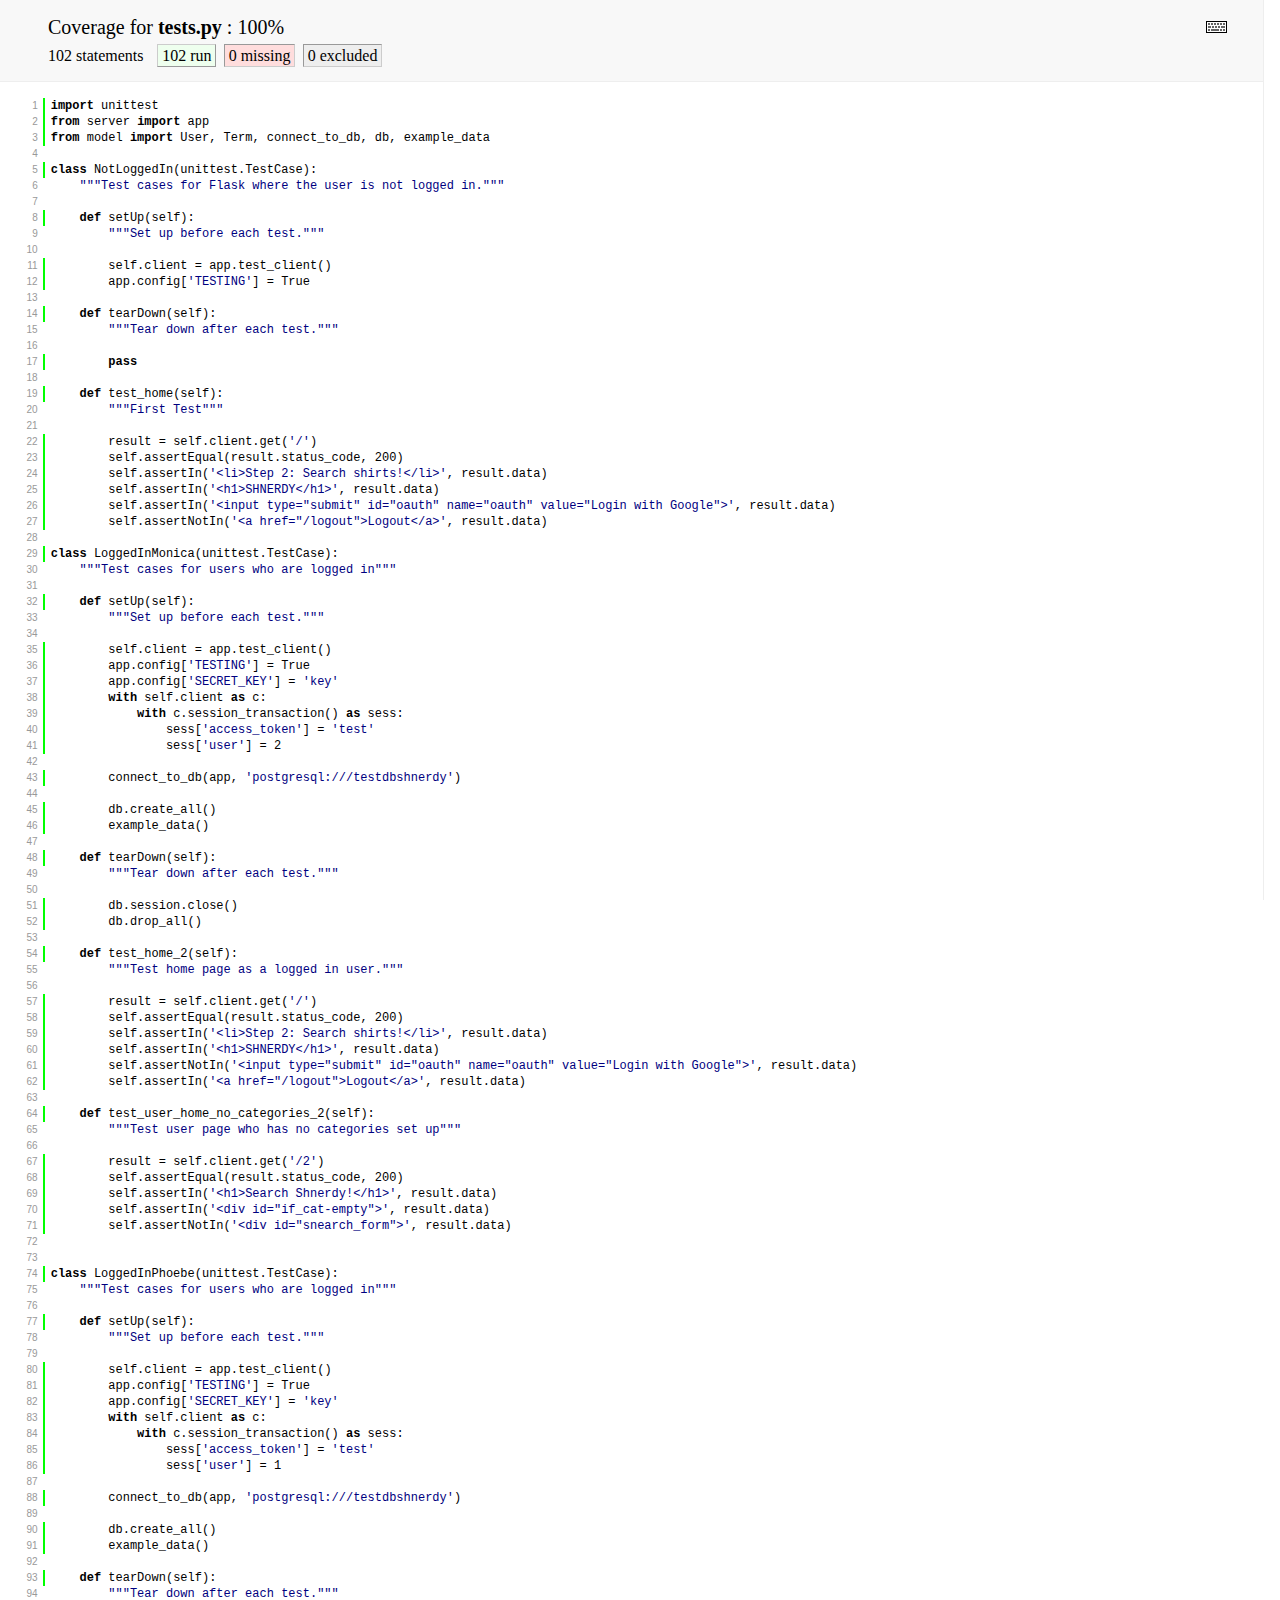
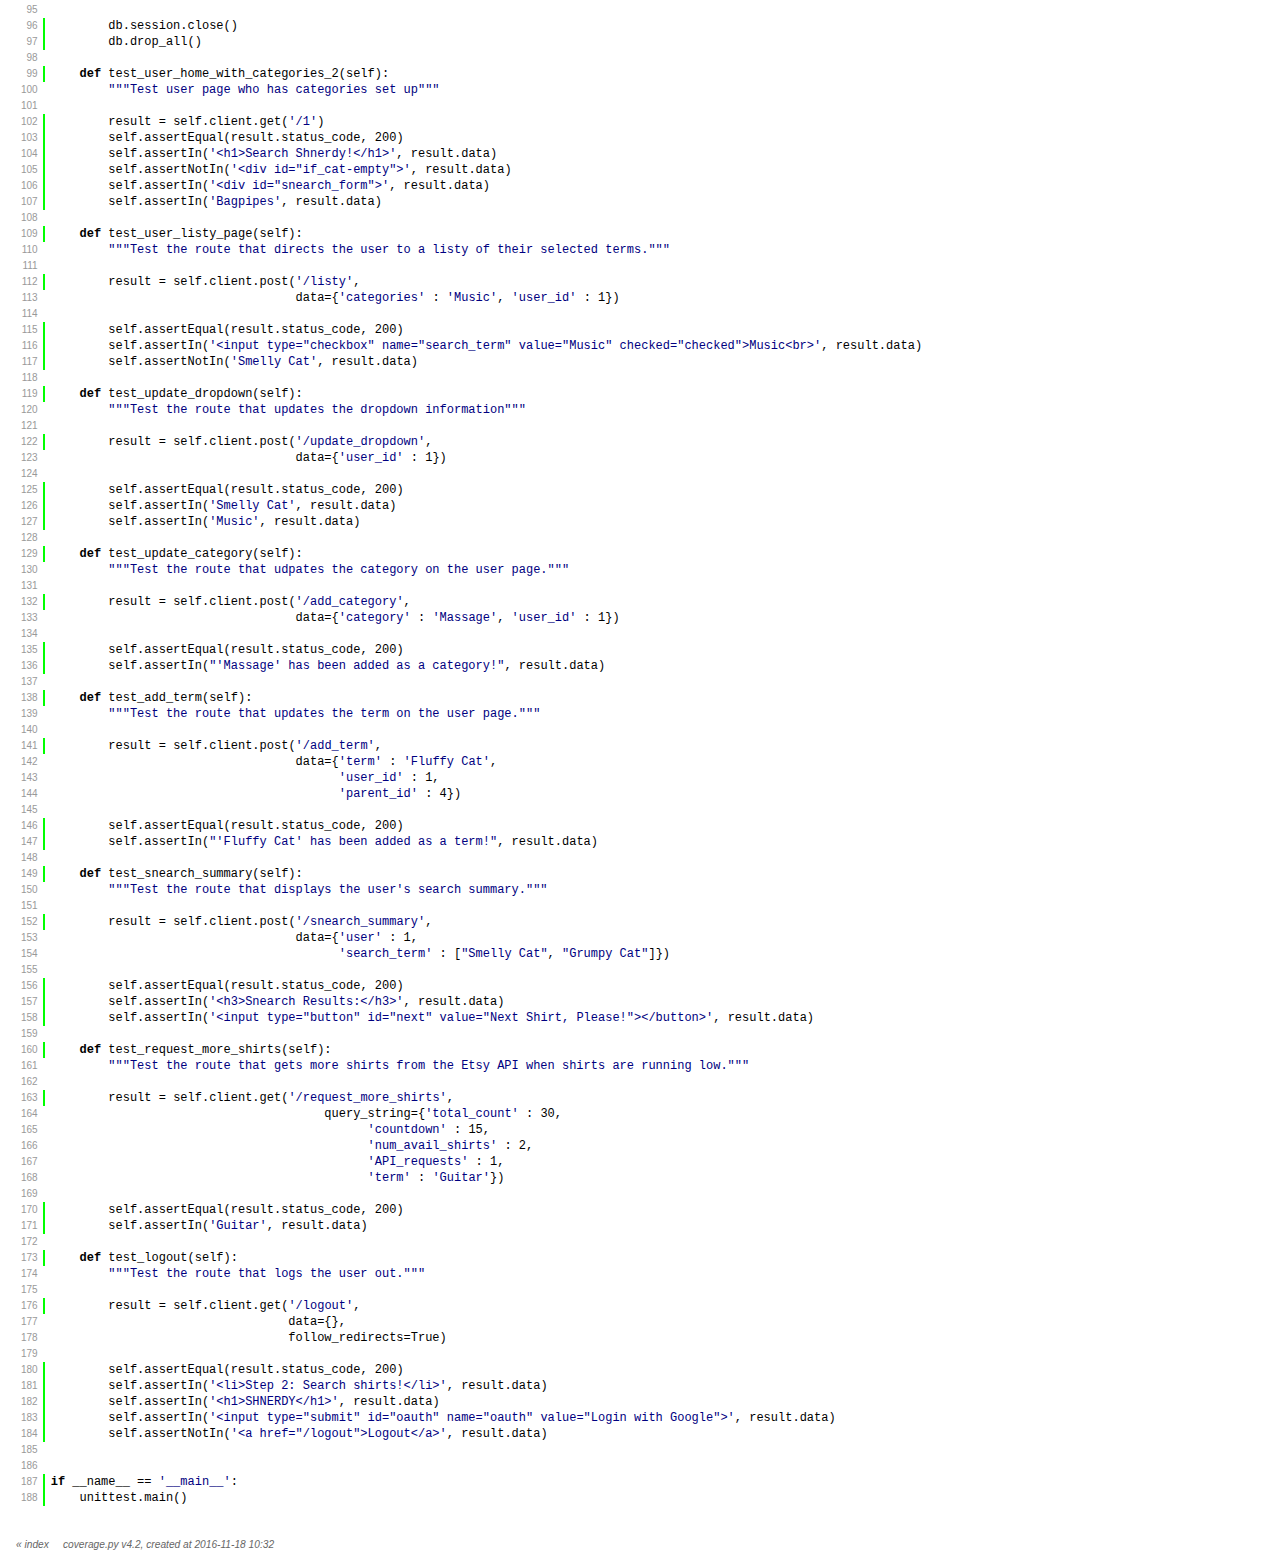
<file: htmlcov/tests_py.html>
<!DOCTYPE html>
<html>
<head>
    <meta http-equiv="Content-Type" content="text/html; charset=utf-8">
    
    
    <meta http-equiv="X-UA-Compatible" content="IE=emulateIE7" />
    <title>Coverage for tests.py: 100%</title>
    <link rel="stylesheet" href="style.css" type="text/css">
    
    <script type="text/javascript" src="jquery.min.js"></script>
    <script type="text/javascript" src="jquery.hotkeys.js"></script>
    <script type="text/javascript" src="jquery.isonscreen.js"></script>
    <script type="text/javascript" src="coverage_html.js"></script>
    <script type="text/javascript">
        jQuery(document).ready(coverage.pyfile_ready);
    </script>
</head>
<body class="pyfile">

<div id="header">
    <div class="content">
        <h1>Coverage for <b>tests.py</b> :
            <span class="pc_cov">100%</span>
        </h1>

        <img id="keyboard_icon" src="keybd_closed.png" alt="Show keyboard shortcuts" />

        <h2 class="stats">
            102 statements &nbsp;
            <span class="run hide_run shortkey_r button_toggle_run">102 run</span>
            <span class="mis shortkey_m button_toggle_mis">0 missing</span>
            <span class="exc shortkey_x button_toggle_exc">0 excluded</span>

            
        </h2>
    </div>
</div>

<div class="help_panel">
    <img id="panel_icon" src="keybd_open.png" alt="Hide keyboard shortcuts" />
    <p class="legend">Hot-keys on this page</p>
    <div>
    <p class="keyhelp">
        <span class="key">r</span>
        <span class="key">m</span>
        <span class="key">x</span>
        <span class="key">p</span> &nbsp; toggle line displays
    </p>
    <p class="keyhelp">
        <span class="key">j</span>
        <span class="key">k</span> &nbsp; next/prev highlighted chunk
    </p>
    <p class="keyhelp">
        <span class="key">0</span> &nbsp; (zero) top of page
    </p>
    <p class="keyhelp">
        <span class="key">1</span> &nbsp; (one) first highlighted chunk
    </p>
    </div>
</div>

<div id="source">
    <table>
        <tr>
            <td class="linenos">
<p id="n1" class="stm run hide_run"><a href="#n1">1</a></p>
<p id="n2" class="stm run hide_run"><a href="#n2">2</a></p>
<p id="n3" class="stm run hide_run"><a href="#n3">3</a></p>
<p id="n4" class="pln"><a href="#n4">4</a></p>
<p id="n5" class="stm run hide_run"><a href="#n5">5</a></p>
<p id="n6" class="pln"><a href="#n6">6</a></p>
<p id="n7" class="pln"><a href="#n7">7</a></p>
<p id="n8" class="stm run hide_run"><a href="#n8">8</a></p>
<p id="n9" class="pln"><a href="#n9">9</a></p>
<p id="n10" class="pln"><a href="#n10">10</a></p>
<p id="n11" class="stm run hide_run"><a href="#n11">11</a></p>
<p id="n12" class="stm run hide_run"><a href="#n12">12</a></p>
<p id="n13" class="pln"><a href="#n13">13</a></p>
<p id="n14" class="stm run hide_run"><a href="#n14">14</a></p>
<p id="n15" class="pln"><a href="#n15">15</a></p>
<p id="n16" class="pln"><a href="#n16">16</a></p>
<p id="n17" class="stm run hide_run"><a href="#n17">17</a></p>
<p id="n18" class="pln"><a href="#n18">18</a></p>
<p id="n19" class="stm run hide_run"><a href="#n19">19</a></p>
<p id="n20" class="pln"><a href="#n20">20</a></p>
<p id="n21" class="pln"><a href="#n21">21</a></p>
<p id="n22" class="stm run hide_run"><a href="#n22">22</a></p>
<p id="n23" class="stm run hide_run"><a href="#n23">23</a></p>
<p id="n24" class="stm run hide_run"><a href="#n24">24</a></p>
<p id="n25" class="stm run hide_run"><a href="#n25">25</a></p>
<p id="n26" class="stm run hide_run"><a href="#n26">26</a></p>
<p id="n27" class="stm run hide_run"><a href="#n27">27</a></p>
<p id="n28" class="pln"><a href="#n28">28</a></p>
<p id="n29" class="stm run hide_run"><a href="#n29">29</a></p>
<p id="n30" class="pln"><a href="#n30">30</a></p>
<p id="n31" class="pln"><a href="#n31">31</a></p>
<p id="n32" class="stm run hide_run"><a href="#n32">32</a></p>
<p id="n33" class="pln"><a href="#n33">33</a></p>
<p id="n34" class="pln"><a href="#n34">34</a></p>
<p id="n35" class="stm run hide_run"><a href="#n35">35</a></p>
<p id="n36" class="stm run hide_run"><a href="#n36">36</a></p>
<p id="n37" class="stm run hide_run"><a href="#n37">37</a></p>
<p id="n38" class="stm run hide_run"><a href="#n38">38</a></p>
<p id="n39" class="stm run hide_run"><a href="#n39">39</a></p>
<p id="n40" class="stm run hide_run"><a href="#n40">40</a></p>
<p id="n41" class="stm run hide_run"><a href="#n41">41</a></p>
<p id="n42" class="pln"><a href="#n42">42</a></p>
<p id="n43" class="stm run hide_run"><a href="#n43">43</a></p>
<p id="n44" class="pln"><a href="#n44">44</a></p>
<p id="n45" class="stm run hide_run"><a href="#n45">45</a></p>
<p id="n46" class="stm run hide_run"><a href="#n46">46</a></p>
<p id="n47" class="pln"><a href="#n47">47</a></p>
<p id="n48" class="stm run hide_run"><a href="#n48">48</a></p>
<p id="n49" class="pln"><a href="#n49">49</a></p>
<p id="n50" class="pln"><a href="#n50">50</a></p>
<p id="n51" class="stm run hide_run"><a href="#n51">51</a></p>
<p id="n52" class="stm run hide_run"><a href="#n52">52</a></p>
<p id="n53" class="pln"><a href="#n53">53</a></p>
<p id="n54" class="stm run hide_run"><a href="#n54">54</a></p>
<p id="n55" class="pln"><a href="#n55">55</a></p>
<p id="n56" class="pln"><a href="#n56">56</a></p>
<p id="n57" class="stm run hide_run"><a href="#n57">57</a></p>
<p id="n58" class="stm run hide_run"><a href="#n58">58</a></p>
<p id="n59" class="stm run hide_run"><a href="#n59">59</a></p>
<p id="n60" class="stm run hide_run"><a href="#n60">60</a></p>
<p id="n61" class="stm run hide_run"><a href="#n61">61</a></p>
<p id="n62" class="stm run hide_run"><a href="#n62">62</a></p>
<p id="n63" class="pln"><a href="#n63">63</a></p>
<p id="n64" class="stm run hide_run"><a href="#n64">64</a></p>
<p id="n65" class="pln"><a href="#n65">65</a></p>
<p id="n66" class="pln"><a href="#n66">66</a></p>
<p id="n67" class="stm run hide_run"><a href="#n67">67</a></p>
<p id="n68" class="stm run hide_run"><a href="#n68">68</a></p>
<p id="n69" class="stm run hide_run"><a href="#n69">69</a></p>
<p id="n70" class="stm run hide_run"><a href="#n70">70</a></p>
<p id="n71" class="stm run hide_run"><a href="#n71">71</a></p>
<p id="n72" class="pln"><a href="#n72">72</a></p>
<p id="n73" class="pln"><a href="#n73">73</a></p>
<p id="n74" class="stm run hide_run"><a href="#n74">74</a></p>
<p id="n75" class="pln"><a href="#n75">75</a></p>
<p id="n76" class="pln"><a href="#n76">76</a></p>
<p id="n77" class="stm run hide_run"><a href="#n77">77</a></p>
<p id="n78" class="pln"><a href="#n78">78</a></p>
<p id="n79" class="pln"><a href="#n79">79</a></p>
<p id="n80" class="stm run hide_run"><a href="#n80">80</a></p>
<p id="n81" class="stm run hide_run"><a href="#n81">81</a></p>
<p id="n82" class="stm run hide_run"><a href="#n82">82</a></p>
<p id="n83" class="stm run hide_run"><a href="#n83">83</a></p>
<p id="n84" class="stm run hide_run"><a href="#n84">84</a></p>
<p id="n85" class="stm run hide_run"><a href="#n85">85</a></p>
<p id="n86" class="stm run hide_run"><a href="#n86">86</a></p>
<p id="n87" class="pln"><a href="#n87">87</a></p>
<p id="n88" class="stm run hide_run"><a href="#n88">88</a></p>
<p id="n89" class="pln"><a href="#n89">89</a></p>
<p id="n90" class="stm run hide_run"><a href="#n90">90</a></p>
<p id="n91" class="stm run hide_run"><a href="#n91">91</a></p>
<p id="n92" class="pln"><a href="#n92">92</a></p>
<p id="n93" class="stm run hide_run"><a href="#n93">93</a></p>
<p id="n94" class="pln"><a href="#n94">94</a></p>
<p id="n95" class="pln"><a href="#n95">95</a></p>
<p id="n96" class="stm run hide_run"><a href="#n96">96</a></p>
<p id="n97" class="stm run hide_run"><a href="#n97">97</a></p>
<p id="n98" class="pln"><a href="#n98">98</a></p>
<p id="n99" class="stm run hide_run"><a href="#n99">99</a></p>
<p id="n100" class="pln"><a href="#n100">100</a></p>
<p id="n101" class="pln"><a href="#n101">101</a></p>
<p id="n102" class="stm run hide_run"><a href="#n102">102</a></p>
<p id="n103" class="stm run hide_run"><a href="#n103">103</a></p>
<p id="n104" class="stm run hide_run"><a href="#n104">104</a></p>
<p id="n105" class="stm run hide_run"><a href="#n105">105</a></p>
<p id="n106" class="stm run hide_run"><a href="#n106">106</a></p>
<p id="n107" class="stm run hide_run"><a href="#n107">107</a></p>
<p id="n108" class="pln"><a href="#n108">108</a></p>
<p id="n109" class="stm run hide_run"><a href="#n109">109</a></p>
<p id="n110" class="pln"><a href="#n110">110</a></p>
<p id="n111" class="pln"><a href="#n111">111</a></p>
<p id="n112" class="stm run hide_run"><a href="#n112">112</a></p>
<p id="n113" class="pln"><a href="#n113">113</a></p>
<p id="n114" class="pln"><a href="#n114">114</a></p>
<p id="n115" class="stm run hide_run"><a href="#n115">115</a></p>
<p id="n116" class="stm run hide_run"><a href="#n116">116</a></p>
<p id="n117" class="stm run hide_run"><a href="#n117">117</a></p>
<p id="n118" class="pln"><a href="#n118">118</a></p>
<p id="n119" class="stm run hide_run"><a href="#n119">119</a></p>
<p id="n120" class="pln"><a href="#n120">120</a></p>
<p id="n121" class="pln"><a href="#n121">121</a></p>
<p id="n122" class="stm run hide_run"><a href="#n122">122</a></p>
<p id="n123" class="pln"><a href="#n123">123</a></p>
<p id="n124" class="pln"><a href="#n124">124</a></p>
<p id="n125" class="stm run hide_run"><a href="#n125">125</a></p>
<p id="n126" class="stm run hide_run"><a href="#n126">126</a></p>
<p id="n127" class="stm run hide_run"><a href="#n127">127</a></p>
<p id="n128" class="pln"><a href="#n128">128</a></p>
<p id="n129" class="stm run hide_run"><a href="#n129">129</a></p>
<p id="n130" class="pln"><a href="#n130">130</a></p>
<p id="n131" class="pln"><a href="#n131">131</a></p>
<p id="n132" class="stm run hide_run"><a href="#n132">132</a></p>
<p id="n133" class="pln"><a href="#n133">133</a></p>
<p id="n134" class="pln"><a href="#n134">134</a></p>
<p id="n135" class="stm run hide_run"><a href="#n135">135</a></p>
<p id="n136" class="stm run hide_run"><a href="#n136">136</a></p>
<p id="n137" class="pln"><a href="#n137">137</a></p>
<p id="n138" class="stm run hide_run"><a href="#n138">138</a></p>
<p id="n139" class="pln"><a href="#n139">139</a></p>
<p id="n140" class="pln"><a href="#n140">140</a></p>
<p id="n141" class="stm run hide_run"><a href="#n141">141</a></p>
<p id="n142" class="pln"><a href="#n142">142</a></p>
<p id="n143" class="pln"><a href="#n143">143</a></p>
<p id="n144" class="pln"><a href="#n144">144</a></p>
<p id="n145" class="pln"><a href="#n145">145</a></p>
<p id="n146" class="stm run hide_run"><a href="#n146">146</a></p>
<p id="n147" class="stm run hide_run"><a href="#n147">147</a></p>
<p id="n148" class="pln"><a href="#n148">148</a></p>
<p id="n149" class="stm run hide_run"><a href="#n149">149</a></p>
<p id="n150" class="pln"><a href="#n150">150</a></p>
<p id="n151" class="pln"><a href="#n151">151</a></p>
<p id="n152" class="stm run hide_run"><a href="#n152">152</a></p>
<p id="n153" class="pln"><a href="#n153">153</a></p>
<p id="n154" class="pln"><a href="#n154">154</a></p>
<p id="n155" class="pln"><a href="#n155">155</a></p>
<p id="n156" class="stm run hide_run"><a href="#n156">156</a></p>
<p id="n157" class="stm run hide_run"><a href="#n157">157</a></p>
<p id="n158" class="stm run hide_run"><a href="#n158">158</a></p>
<p id="n159" class="pln"><a href="#n159">159</a></p>
<p id="n160" class="stm run hide_run"><a href="#n160">160</a></p>
<p id="n161" class="pln"><a href="#n161">161</a></p>
<p id="n162" class="pln"><a href="#n162">162</a></p>
<p id="n163" class="stm run hide_run"><a href="#n163">163</a></p>
<p id="n164" class="pln"><a href="#n164">164</a></p>
<p id="n165" class="pln"><a href="#n165">165</a></p>
<p id="n166" class="pln"><a href="#n166">166</a></p>
<p id="n167" class="pln"><a href="#n167">167</a></p>
<p id="n168" class="pln"><a href="#n168">168</a></p>
<p id="n169" class="pln"><a href="#n169">169</a></p>
<p id="n170" class="stm run hide_run"><a href="#n170">170</a></p>
<p id="n171" class="stm run hide_run"><a href="#n171">171</a></p>
<p id="n172" class="pln"><a href="#n172">172</a></p>
<p id="n173" class="stm run hide_run"><a href="#n173">173</a></p>
<p id="n174" class="pln"><a href="#n174">174</a></p>
<p id="n175" class="pln"><a href="#n175">175</a></p>
<p id="n176" class="stm run hide_run"><a href="#n176">176</a></p>
<p id="n177" class="pln"><a href="#n177">177</a></p>
<p id="n178" class="pln"><a href="#n178">178</a></p>
<p id="n179" class="pln"><a href="#n179">179</a></p>
<p id="n180" class="stm run hide_run"><a href="#n180">180</a></p>
<p id="n181" class="stm run hide_run"><a href="#n181">181</a></p>
<p id="n182" class="stm run hide_run"><a href="#n182">182</a></p>
<p id="n183" class="stm run hide_run"><a href="#n183">183</a></p>
<p id="n184" class="stm run hide_run"><a href="#n184">184</a></p>
<p id="n185" class="pln"><a href="#n185">185</a></p>
<p id="n186" class="pln"><a href="#n186">186</a></p>
<p id="n187" class="stm run hide_run"><a href="#n187">187</a></p>
<p id="n188" class="stm run hide_run"><a href="#n188">188</a></p>

            </td>
            <td class="text">
<p id="t1" class="stm run hide_run"><span class="key">import</span> <span class="nam">unittest</span><span class="strut">&nbsp;</span></p>
<p id="t2" class="stm run hide_run"><span class="key">from</span> <span class="nam">server</span> <span class="key">import</span> <span class="nam">app</span><span class="strut">&nbsp;</span></p>
<p id="t3" class="stm run hide_run"><span class="key">from</span> <span class="nam">model</span> <span class="key">import</span> <span class="nam">User</span><span class="op">,</span> <span class="nam">Term</span><span class="op">,</span> <span class="nam">connect_to_db</span><span class="op">,</span> <span class="nam">db</span><span class="op">,</span> <span class="nam">example_data</span><span class="strut">&nbsp;</span></p>
<p id="t4" class="pln"><span class="strut">&nbsp;</span></p>
<p id="t5" class="stm run hide_run"><span class="key">class</span> <span class="nam">NotLoggedIn</span><span class="op">(</span><span class="nam">unittest</span><span class="op">.</span><span class="nam">TestCase</span><span class="op">)</span><span class="op">:</span><span class="strut">&nbsp;</span></p>
<p id="t6" class="pln">    <span class="str">"""Test cases for Flask where the user is not logged in."""</span><span class="strut">&nbsp;</span></p>
<p id="t7" class="pln"><span class="strut">&nbsp;</span></p>
<p id="t8" class="stm run hide_run">    <span class="key">def</span> <span class="nam">setUp</span><span class="op">(</span><span class="nam">self</span><span class="op">)</span><span class="op">:</span><span class="strut">&nbsp;</span></p>
<p id="t9" class="pln">        <span class="str">"""Set up before each test."""</span><span class="strut">&nbsp;</span></p>
<p id="t10" class="pln"><span class="strut">&nbsp;</span></p>
<p id="t11" class="stm run hide_run">        <span class="nam">self</span><span class="op">.</span><span class="nam">client</span> <span class="op">=</span> <span class="nam">app</span><span class="op">.</span><span class="nam">test_client</span><span class="op">(</span><span class="op">)</span><span class="strut">&nbsp;</span></p>
<p id="t12" class="stm run hide_run">        <span class="nam">app</span><span class="op">.</span><span class="nam">config</span><span class="op">[</span><span class="str">'TESTING'</span><span class="op">]</span> <span class="op">=</span> <span class="nam">True</span><span class="strut">&nbsp;</span></p>
<p id="t13" class="pln"><span class="strut">&nbsp;</span></p>
<p id="t14" class="stm run hide_run">    <span class="key">def</span> <span class="nam">tearDown</span><span class="op">(</span><span class="nam">self</span><span class="op">)</span><span class="op">:</span><span class="strut">&nbsp;</span></p>
<p id="t15" class="pln">        <span class="str">"""Tear down after each test."""</span><span class="strut">&nbsp;</span></p>
<p id="t16" class="pln"><span class="strut">&nbsp;</span></p>
<p id="t17" class="stm run hide_run">        <span class="key">pass</span><span class="strut">&nbsp;</span></p>
<p id="t18" class="pln"><span class="strut">&nbsp;</span></p>
<p id="t19" class="stm run hide_run">    <span class="key">def</span> <span class="nam">test_home</span><span class="op">(</span><span class="nam">self</span><span class="op">)</span><span class="op">:</span><span class="strut">&nbsp;</span></p>
<p id="t20" class="pln">        <span class="str">"""First Test"""</span><span class="strut">&nbsp;</span></p>
<p id="t21" class="pln"><span class="strut">&nbsp;</span></p>
<p id="t22" class="stm run hide_run">        <span class="nam">result</span> <span class="op">=</span> <span class="nam">self</span><span class="op">.</span><span class="nam">client</span><span class="op">.</span><span class="nam">get</span><span class="op">(</span><span class="str">'/'</span><span class="op">)</span><span class="strut">&nbsp;</span></p>
<p id="t23" class="stm run hide_run">        <span class="nam">self</span><span class="op">.</span><span class="nam">assertEqual</span><span class="op">(</span><span class="nam">result</span><span class="op">.</span><span class="nam">status_code</span><span class="op">,</span> <span class="num">200</span><span class="op">)</span><span class="strut">&nbsp;</span></p>
<p id="t24" class="stm run hide_run">        <span class="nam">self</span><span class="op">.</span><span class="nam">assertIn</span><span class="op">(</span><span class="str">'&lt;li>Step 2: Search shirts!&lt;/li>'</span><span class="op">,</span> <span class="nam">result</span><span class="op">.</span><span class="nam">data</span><span class="op">)</span><span class="strut">&nbsp;</span></p>
<p id="t25" class="stm run hide_run">        <span class="nam">self</span><span class="op">.</span><span class="nam">assertIn</span><span class="op">(</span><span class="str">'&lt;h1>SHNERDY&lt;/h1>'</span><span class="op">,</span> <span class="nam">result</span><span class="op">.</span><span class="nam">data</span><span class="op">)</span><span class="strut">&nbsp;</span></p>
<p id="t26" class="stm run hide_run">        <span class="nam">self</span><span class="op">.</span><span class="nam">assertIn</span><span class="op">(</span><span class="str">'&lt;input type="submit" id="oauth" name="oauth" value="Login with Google">'</span><span class="op">,</span> <span class="nam">result</span><span class="op">.</span><span class="nam">data</span><span class="op">)</span><span class="strut">&nbsp;</span></p>
<p id="t27" class="stm run hide_run">        <span class="nam">self</span><span class="op">.</span><span class="nam">assertNotIn</span><span class="op">(</span><span class="str">'&lt;a href="/logout">Logout&lt;/a>'</span><span class="op">,</span> <span class="nam">result</span><span class="op">.</span><span class="nam">data</span><span class="op">)</span><span class="strut">&nbsp;</span></p>
<p id="t28" class="pln"><span class="strut">&nbsp;</span></p>
<p id="t29" class="stm run hide_run"><span class="key">class</span> <span class="nam">LoggedInMonica</span><span class="op">(</span><span class="nam">unittest</span><span class="op">.</span><span class="nam">TestCase</span><span class="op">)</span><span class="op">:</span><span class="strut">&nbsp;</span></p>
<p id="t30" class="pln">    <span class="str">"""Test cases for users who are logged in"""</span><span class="strut">&nbsp;</span></p>
<p id="t31" class="pln"><span class="strut">&nbsp;</span></p>
<p id="t32" class="stm run hide_run">    <span class="key">def</span> <span class="nam">setUp</span><span class="op">(</span><span class="nam">self</span><span class="op">)</span><span class="op">:</span><span class="strut">&nbsp;</span></p>
<p id="t33" class="pln">        <span class="str">"""Set up before each test."""</span><span class="strut">&nbsp;</span></p>
<p id="t34" class="pln"><span class="strut">&nbsp;</span></p>
<p id="t35" class="stm run hide_run">        <span class="nam">self</span><span class="op">.</span><span class="nam">client</span> <span class="op">=</span> <span class="nam">app</span><span class="op">.</span><span class="nam">test_client</span><span class="op">(</span><span class="op">)</span><span class="strut">&nbsp;</span></p>
<p id="t36" class="stm run hide_run">        <span class="nam">app</span><span class="op">.</span><span class="nam">config</span><span class="op">[</span><span class="str">'TESTING'</span><span class="op">]</span> <span class="op">=</span> <span class="nam">True</span><span class="strut">&nbsp;</span></p>
<p id="t37" class="stm run hide_run">        <span class="nam">app</span><span class="op">.</span><span class="nam">config</span><span class="op">[</span><span class="str">'SECRET_KEY'</span><span class="op">]</span> <span class="op">=</span> <span class="str">'key'</span><span class="strut">&nbsp;</span></p>
<p id="t38" class="stm run hide_run">        <span class="key">with</span> <span class="nam">self</span><span class="op">.</span><span class="nam">client</span> <span class="key">as</span> <span class="nam">c</span><span class="op">:</span><span class="strut">&nbsp;</span></p>
<p id="t39" class="stm run hide_run">            <span class="key">with</span> <span class="nam">c</span><span class="op">.</span><span class="nam">session_transaction</span><span class="op">(</span><span class="op">)</span> <span class="key">as</span> <span class="nam">sess</span><span class="op">:</span><span class="strut">&nbsp;</span></p>
<p id="t40" class="stm run hide_run">                <span class="nam">sess</span><span class="op">[</span><span class="str">'access_token'</span><span class="op">]</span> <span class="op">=</span> <span class="str">'test'</span><span class="strut">&nbsp;</span></p>
<p id="t41" class="stm run hide_run">                <span class="nam">sess</span><span class="op">[</span><span class="str">'user'</span><span class="op">]</span> <span class="op">=</span> <span class="num">2</span><span class="strut">&nbsp;</span></p>
<p id="t42" class="pln"><span class="strut">&nbsp;</span></p>
<p id="t43" class="stm run hide_run">        <span class="nam">connect_to_db</span><span class="op">(</span><span class="nam">app</span><span class="op">,</span> <span class="str">'postgresql:///testdbshnerdy'</span><span class="op">)</span><span class="strut">&nbsp;</span></p>
<p id="t44" class="pln"><span class="strut">&nbsp;</span></p>
<p id="t45" class="stm run hide_run">        <span class="nam">db</span><span class="op">.</span><span class="nam">create_all</span><span class="op">(</span><span class="op">)</span><span class="strut">&nbsp;</span></p>
<p id="t46" class="stm run hide_run">        <span class="nam">example_data</span><span class="op">(</span><span class="op">)</span><span class="strut">&nbsp;</span></p>
<p id="t47" class="pln"><span class="strut">&nbsp;</span></p>
<p id="t48" class="stm run hide_run">    <span class="key">def</span> <span class="nam">tearDown</span><span class="op">(</span><span class="nam">self</span><span class="op">)</span><span class="op">:</span><span class="strut">&nbsp;</span></p>
<p id="t49" class="pln">        <span class="str">"""Tear down after each test."""</span><span class="strut">&nbsp;</span></p>
<p id="t50" class="pln"><span class="strut">&nbsp;</span></p>
<p id="t51" class="stm run hide_run">        <span class="nam">db</span><span class="op">.</span><span class="nam">session</span><span class="op">.</span><span class="nam">close</span><span class="op">(</span><span class="op">)</span><span class="strut">&nbsp;</span></p>
<p id="t52" class="stm run hide_run">        <span class="nam">db</span><span class="op">.</span><span class="nam">drop_all</span><span class="op">(</span><span class="op">)</span><span class="strut">&nbsp;</span></p>
<p id="t53" class="pln"><span class="strut">&nbsp;</span></p>
<p id="t54" class="stm run hide_run">    <span class="key">def</span> <span class="nam">test_home_2</span><span class="op">(</span><span class="nam">self</span><span class="op">)</span><span class="op">:</span><span class="strut">&nbsp;</span></p>
<p id="t55" class="pln">        <span class="str">"""Test home page as a logged in user."""</span><span class="strut">&nbsp;</span></p>
<p id="t56" class="pln"><span class="strut">&nbsp;</span></p>
<p id="t57" class="stm run hide_run">        <span class="nam">result</span> <span class="op">=</span> <span class="nam">self</span><span class="op">.</span><span class="nam">client</span><span class="op">.</span><span class="nam">get</span><span class="op">(</span><span class="str">'/'</span><span class="op">)</span><span class="strut">&nbsp;</span></p>
<p id="t58" class="stm run hide_run">        <span class="nam">self</span><span class="op">.</span><span class="nam">assertEqual</span><span class="op">(</span><span class="nam">result</span><span class="op">.</span><span class="nam">status_code</span><span class="op">,</span> <span class="num">200</span><span class="op">)</span><span class="strut">&nbsp;</span></p>
<p id="t59" class="stm run hide_run">        <span class="nam">self</span><span class="op">.</span><span class="nam">assertIn</span><span class="op">(</span><span class="str">'&lt;li>Step 2: Search shirts!&lt;/li>'</span><span class="op">,</span> <span class="nam">result</span><span class="op">.</span><span class="nam">data</span><span class="op">)</span><span class="strut">&nbsp;</span></p>
<p id="t60" class="stm run hide_run">        <span class="nam">self</span><span class="op">.</span><span class="nam">assertIn</span><span class="op">(</span><span class="str">'&lt;h1>SHNERDY&lt;/h1>'</span><span class="op">,</span> <span class="nam">result</span><span class="op">.</span><span class="nam">data</span><span class="op">)</span><span class="strut">&nbsp;</span></p>
<p id="t61" class="stm run hide_run">        <span class="nam">self</span><span class="op">.</span><span class="nam">assertNotIn</span><span class="op">(</span><span class="str">'&lt;input type="submit" id="oauth" name="oauth" value="Login with Google">'</span><span class="op">,</span> <span class="nam">result</span><span class="op">.</span><span class="nam">data</span><span class="op">)</span><span class="strut">&nbsp;</span></p>
<p id="t62" class="stm run hide_run">        <span class="nam">self</span><span class="op">.</span><span class="nam">assertIn</span><span class="op">(</span><span class="str">'&lt;a href="/logout">Logout&lt;/a>'</span><span class="op">,</span> <span class="nam">result</span><span class="op">.</span><span class="nam">data</span><span class="op">)</span><span class="strut">&nbsp;</span></p>
<p id="t63" class="pln"><span class="strut">&nbsp;</span></p>
<p id="t64" class="stm run hide_run">    <span class="key">def</span> <span class="nam">test_user_home_no_categories_2</span><span class="op">(</span><span class="nam">self</span><span class="op">)</span><span class="op">:</span><span class="strut">&nbsp;</span></p>
<p id="t65" class="pln">        <span class="str">"""Test user page who has no categories set up"""</span><span class="strut">&nbsp;</span></p>
<p id="t66" class="pln"><span class="strut">&nbsp;</span></p>
<p id="t67" class="stm run hide_run">        <span class="nam">result</span> <span class="op">=</span> <span class="nam">self</span><span class="op">.</span><span class="nam">client</span><span class="op">.</span><span class="nam">get</span><span class="op">(</span><span class="str">'/2'</span><span class="op">)</span><span class="strut">&nbsp;</span></p>
<p id="t68" class="stm run hide_run">        <span class="nam">self</span><span class="op">.</span><span class="nam">assertEqual</span><span class="op">(</span><span class="nam">result</span><span class="op">.</span><span class="nam">status_code</span><span class="op">,</span> <span class="num">200</span><span class="op">)</span><span class="strut">&nbsp;</span></p>
<p id="t69" class="stm run hide_run">        <span class="nam">self</span><span class="op">.</span><span class="nam">assertIn</span><span class="op">(</span><span class="str">'&lt;h1>Search Shnerdy!&lt;/h1>'</span><span class="op">,</span> <span class="nam">result</span><span class="op">.</span><span class="nam">data</span><span class="op">)</span><span class="strut">&nbsp;</span></p>
<p id="t70" class="stm run hide_run">        <span class="nam">self</span><span class="op">.</span><span class="nam">assertIn</span><span class="op">(</span><span class="str">'&lt;div id="if_cat-empty">'</span><span class="op">,</span> <span class="nam">result</span><span class="op">.</span><span class="nam">data</span><span class="op">)</span><span class="strut">&nbsp;</span></p>
<p id="t71" class="stm run hide_run">        <span class="nam">self</span><span class="op">.</span><span class="nam">assertNotIn</span><span class="op">(</span><span class="str">'&lt;div id="snearch_form">'</span><span class="op">,</span> <span class="nam">result</span><span class="op">.</span><span class="nam">data</span><span class="op">)</span><span class="strut">&nbsp;</span></p>
<p id="t72" class="pln"><span class="strut">&nbsp;</span></p>
<p id="t73" class="pln"><span class="strut">&nbsp;</span></p>
<p id="t74" class="stm run hide_run"><span class="key">class</span> <span class="nam">LoggedInPhoebe</span><span class="op">(</span><span class="nam">unittest</span><span class="op">.</span><span class="nam">TestCase</span><span class="op">)</span><span class="op">:</span><span class="strut">&nbsp;</span></p>
<p id="t75" class="pln">    <span class="str">"""Test cases for users who are logged in"""</span><span class="strut">&nbsp;</span></p>
<p id="t76" class="pln"><span class="strut">&nbsp;</span></p>
<p id="t77" class="stm run hide_run">    <span class="key">def</span> <span class="nam">setUp</span><span class="op">(</span><span class="nam">self</span><span class="op">)</span><span class="op">:</span><span class="strut">&nbsp;</span></p>
<p id="t78" class="pln">        <span class="str">"""Set up before each test."""</span><span class="strut">&nbsp;</span></p>
<p id="t79" class="pln"><span class="strut">&nbsp;</span></p>
<p id="t80" class="stm run hide_run">        <span class="nam">self</span><span class="op">.</span><span class="nam">client</span> <span class="op">=</span> <span class="nam">app</span><span class="op">.</span><span class="nam">test_client</span><span class="op">(</span><span class="op">)</span><span class="strut">&nbsp;</span></p>
<p id="t81" class="stm run hide_run">        <span class="nam">app</span><span class="op">.</span><span class="nam">config</span><span class="op">[</span><span class="str">'TESTING'</span><span class="op">]</span> <span class="op">=</span> <span class="nam">True</span><span class="strut">&nbsp;</span></p>
<p id="t82" class="stm run hide_run">        <span class="nam">app</span><span class="op">.</span><span class="nam">config</span><span class="op">[</span><span class="str">'SECRET_KEY'</span><span class="op">]</span> <span class="op">=</span> <span class="str">'key'</span><span class="strut">&nbsp;</span></p>
<p id="t83" class="stm run hide_run">        <span class="key">with</span> <span class="nam">self</span><span class="op">.</span><span class="nam">client</span> <span class="key">as</span> <span class="nam">c</span><span class="op">:</span><span class="strut">&nbsp;</span></p>
<p id="t84" class="stm run hide_run">            <span class="key">with</span> <span class="nam">c</span><span class="op">.</span><span class="nam">session_transaction</span><span class="op">(</span><span class="op">)</span> <span class="key">as</span> <span class="nam">sess</span><span class="op">:</span><span class="strut">&nbsp;</span></p>
<p id="t85" class="stm run hide_run">                <span class="nam">sess</span><span class="op">[</span><span class="str">'access_token'</span><span class="op">]</span> <span class="op">=</span> <span class="str">'test'</span><span class="strut">&nbsp;</span></p>
<p id="t86" class="stm run hide_run">                <span class="nam">sess</span><span class="op">[</span><span class="str">'user'</span><span class="op">]</span> <span class="op">=</span> <span class="num">1</span><span class="strut">&nbsp;</span></p>
<p id="t87" class="pln"><span class="strut">&nbsp;</span></p>
<p id="t88" class="stm run hide_run">        <span class="nam">connect_to_db</span><span class="op">(</span><span class="nam">app</span><span class="op">,</span> <span class="str">'postgresql:///testdbshnerdy'</span><span class="op">)</span><span class="strut">&nbsp;</span></p>
<p id="t89" class="pln"><span class="strut">&nbsp;</span></p>
<p id="t90" class="stm run hide_run">        <span class="nam">db</span><span class="op">.</span><span class="nam">create_all</span><span class="op">(</span><span class="op">)</span><span class="strut">&nbsp;</span></p>
<p id="t91" class="stm run hide_run">        <span class="nam">example_data</span><span class="op">(</span><span class="op">)</span><span class="strut">&nbsp;</span></p>
<p id="t92" class="pln"><span class="strut">&nbsp;</span></p>
<p id="t93" class="stm run hide_run">    <span class="key">def</span> <span class="nam">tearDown</span><span class="op">(</span><span class="nam">self</span><span class="op">)</span><span class="op">:</span><span class="strut">&nbsp;</span></p>
<p id="t94" class="pln">        <span class="str">"""Tear down after each test."""</span><span class="strut">&nbsp;</span></p>
<p id="t95" class="pln"><span class="strut">&nbsp;</span></p>
<p id="t96" class="stm run hide_run">        <span class="nam">db</span><span class="op">.</span><span class="nam">session</span><span class="op">.</span><span class="nam">close</span><span class="op">(</span><span class="op">)</span><span class="strut">&nbsp;</span></p>
<p id="t97" class="stm run hide_run">        <span class="nam">db</span><span class="op">.</span><span class="nam">drop_all</span><span class="op">(</span><span class="op">)</span><span class="strut">&nbsp;</span></p>
<p id="t98" class="pln"><span class="strut">&nbsp;</span></p>
<p id="t99" class="stm run hide_run">    <span class="key">def</span> <span class="nam">test_user_home_with_categories_2</span><span class="op">(</span><span class="nam">self</span><span class="op">)</span><span class="op">:</span><span class="strut">&nbsp;</span></p>
<p id="t100" class="pln">        <span class="str">"""Test user page who has categories set up"""</span><span class="strut">&nbsp;</span></p>
<p id="t101" class="pln"><span class="strut">&nbsp;</span></p>
<p id="t102" class="stm run hide_run">        <span class="nam">result</span> <span class="op">=</span> <span class="nam">self</span><span class="op">.</span><span class="nam">client</span><span class="op">.</span><span class="nam">get</span><span class="op">(</span><span class="str">'/1'</span><span class="op">)</span><span class="strut">&nbsp;</span></p>
<p id="t103" class="stm run hide_run">        <span class="nam">self</span><span class="op">.</span><span class="nam">assertEqual</span><span class="op">(</span><span class="nam">result</span><span class="op">.</span><span class="nam">status_code</span><span class="op">,</span> <span class="num">200</span><span class="op">)</span><span class="strut">&nbsp;</span></p>
<p id="t104" class="stm run hide_run">        <span class="nam">self</span><span class="op">.</span><span class="nam">assertIn</span><span class="op">(</span><span class="str">'&lt;h1>Search Shnerdy!&lt;/h1>'</span><span class="op">,</span> <span class="nam">result</span><span class="op">.</span><span class="nam">data</span><span class="op">)</span><span class="strut">&nbsp;</span></p>
<p id="t105" class="stm run hide_run">        <span class="nam">self</span><span class="op">.</span><span class="nam">assertNotIn</span><span class="op">(</span><span class="str">'&lt;div id="if_cat-empty">'</span><span class="op">,</span> <span class="nam">result</span><span class="op">.</span><span class="nam">data</span><span class="op">)</span><span class="strut">&nbsp;</span></p>
<p id="t106" class="stm run hide_run">        <span class="nam">self</span><span class="op">.</span><span class="nam">assertIn</span><span class="op">(</span><span class="str">'&lt;div id="snearch_form">'</span><span class="op">,</span> <span class="nam">result</span><span class="op">.</span><span class="nam">data</span><span class="op">)</span><span class="strut">&nbsp;</span></p>
<p id="t107" class="stm run hide_run">        <span class="nam">self</span><span class="op">.</span><span class="nam">assertIn</span><span class="op">(</span><span class="str">'Bagpipes'</span><span class="op">,</span> <span class="nam">result</span><span class="op">.</span><span class="nam">data</span><span class="op">)</span><span class="strut">&nbsp;</span></p>
<p id="t108" class="pln"><span class="strut">&nbsp;</span></p>
<p id="t109" class="stm run hide_run">    <span class="key">def</span> <span class="nam">test_user_listy_page</span><span class="op">(</span><span class="nam">self</span><span class="op">)</span><span class="op">:</span><span class="strut">&nbsp;</span></p>
<p id="t110" class="pln">        <span class="str">"""Test the route that directs the user to a listy of their selected terms."""</span><span class="strut">&nbsp;</span></p>
<p id="t111" class="pln"><span class="strut">&nbsp;</span></p>
<p id="t112" class="stm run hide_run">        <span class="nam">result</span> <span class="op">=</span> <span class="nam">self</span><span class="op">.</span><span class="nam">client</span><span class="op">.</span><span class="nam">post</span><span class="op">(</span><span class="str">'/listy'</span><span class="op">,</span><span class="strut">&nbsp;</span></p>
<p id="t113" class="pln">                                  <span class="nam">data</span><span class="op">=</span><span class="op">{</span><span class="str">'categories'</span> <span class="op">:</span> <span class="str">'Music'</span><span class="op">,</span> <span class="str">'user_id'</span> <span class="op">:</span> <span class="num">1</span><span class="op">}</span><span class="op">)</span><span class="strut">&nbsp;</span></p>
<p id="t114" class="pln"><span class="strut">&nbsp;</span></p>
<p id="t115" class="stm run hide_run">        <span class="nam">self</span><span class="op">.</span><span class="nam">assertEqual</span><span class="op">(</span><span class="nam">result</span><span class="op">.</span><span class="nam">status_code</span><span class="op">,</span> <span class="num">200</span><span class="op">)</span><span class="strut">&nbsp;</span></p>
<p id="t116" class="stm run hide_run">        <span class="nam">self</span><span class="op">.</span><span class="nam">assertIn</span><span class="op">(</span><span class="str">'&lt;input type="checkbox" name="search_term" value="Music" checked="checked">Music&lt;br>'</span><span class="op">,</span> <span class="nam">result</span><span class="op">.</span><span class="nam">data</span><span class="op">)</span><span class="strut">&nbsp;</span></p>
<p id="t117" class="stm run hide_run">        <span class="nam">self</span><span class="op">.</span><span class="nam">assertNotIn</span><span class="op">(</span><span class="str">'Smelly Cat'</span><span class="op">,</span> <span class="nam">result</span><span class="op">.</span><span class="nam">data</span><span class="op">)</span><span class="strut">&nbsp;</span></p>
<p id="t118" class="pln"><span class="strut">&nbsp;</span></p>
<p id="t119" class="stm run hide_run">    <span class="key">def</span> <span class="nam">test_update_dropdown</span><span class="op">(</span><span class="nam">self</span><span class="op">)</span><span class="op">:</span><span class="strut">&nbsp;</span></p>
<p id="t120" class="pln">        <span class="str">"""Test the route that updates the dropdown information"""</span><span class="strut">&nbsp;</span></p>
<p id="t121" class="pln"><span class="strut">&nbsp;</span></p>
<p id="t122" class="stm run hide_run">        <span class="nam">result</span> <span class="op">=</span> <span class="nam">self</span><span class="op">.</span><span class="nam">client</span><span class="op">.</span><span class="nam">post</span><span class="op">(</span><span class="str">'/update_dropdown'</span><span class="op">,</span><span class="strut">&nbsp;</span></p>
<p id="t123" class="pln">                                  <span class="nam">data</span><span class="op">=</span><span class="op">{</span><span class="str">'user_id'</span> <span class="op">:</span> <span class="num">1</span><span class="op">}</span><span class="op">)</span><span class="strut">&nbsp;</span></p>
<p id="t124" class="pln"><span class="strut">&nbsp;</span></p>
<p id="t125" class="stm run hide_run">        <span class="nam">self</span><span class="op">.</span><span class="nam">assertEqual</span><span class="op">(</span><span class="nam">result</span><span class="op">.</span><span class="nam">status_code</span><span class="op">,</span> <span class="num">200</span><span class="op">)</span><span class="strut">&nbsp;</span></p>
<p id="t126" class="stm run hide_run">        <span class="nam">self</span><span class="op">.</span><span class="nam">assertIn</span><span class="op">(</span><span class="str">'Smelly Cat'</span><span class="op">,</span> <span class="nam">result</span><span class="op">.</span><span class="nam">data</span><span class="op">)</span><span class="strut">&nbsp;</span></p>
<p id="t127" class="stm run hide_run">        <span class="nam">self</span><span class="op">.</span><span class="nam">assertIn</span><span class="op">(</span><span class="str">'Music'</span><span class="op">,</span> <span class="nam">result</span><span class="op">.</span><span class="nam">data</span><span class="op">)</span><span class="strut">&nbsp;</span></p>
<p id="t128" class="pln"><span class="strut">&nbsp;</span></p>
<p id="t129" class="stm run hide_run">    <span class="key">def</span> <span class="nam">test_update_category</span><span class="op">(</span><span class="nam">self</span><span class="op">)</span><span class="op">:</span><span class="strut">&nbsp;</span></p>
<p id="t130" class="pln">        <span class="str">"""Test the route that udpates the category on the user page."""</span><span class="strut">&nbsp;</span></p>
<p id="t131" class="pln"><span class="strut">&nbsp;</span></p>
<p id="t132" class="stm run hide_run">        <span class="nam">result</span> <span class="op">=</span> <span class="nam">self</span><span class="op">.</span><span class="nam">client</span><span class="op">.</span><span class="nam">post</span><span class="op">(</span><span class="str">'/add_category'</span><span class="op">,</span><span class="strut">&nbsp;</span></p>
<p id="t133" class="pln">                                  <span class="nam">data</span><span class="op">=</span><span class="op">{</span><span class="str">'category'</span> <span class="op">:</span> <span class="str">'Massage'</span><span class="op">,</span> <span class="str">'user_id'</span> <span class="op">:</span> <span class="num">1</span><span class="op">}</span><span class="op">)</span><span class="strut">&nbsp;</span></p>
<p id="t134" class="pln"><span class="strut">&nbsp;</span></p>
<p id="t135" class="stm run hide_run">        <span class="nam">self</span><span class="op">.</span><span class="nam">assertEqual</span><span class="op">(</span><span class="nam">result</span><span class="op">.</span><span class="nam">status_code</span><span class="op">,</span> <span class="num">200</span><span class="op">)</span><span class="strut">&nbsp;</span></p>
<p id="t136" class="stm run hide_run">        <span class="nam">self</span><span class="op">.</span><span class="nam">assertIn</span><span class="op">(</span><span class="str">"'Massage' has been added as a category!"</span><span class="op">,</span> <span class="nam">result</span><span class="op">.</span><span class="nam">data</span><span class="op">)</span><span class="strut">&nbsp;</span></p>
<p id="t137" class="pln"><span class="strut">&nbsp;</span></p>
<p id="t138" class="stm run hide_run">    <span class="key">def</span> <span class="nam">test_add_term</span><span class="op">(</span><span class="nam">self</span><span class="op">)</span><span class="op">:</span><span class="strut">&nbsp;</span></p>
<p id="t139" class="pln">        <span class="str">"""Test the route that updates the term on the user page."""</span><span class="strut">&nbsp;</span></p>
<p id="t140" class="pln"><span class="strut">&nbsp;</span></p>
<p id="t141" class="stm run hide_run">        <span class="nam">result</span> <span class="op">=</span> <span class="nam">self</span><span class="op">.</span><span class="nam">client</span><span class="op">.</span><span class="nam">post</span><span class="op">(</span><span class="str">'/add_term'</span><span class="op">,</span><span class="strut">&nbsp;</span></p>
<p id="t142" class="pln">                                  <span class="nam">data</span><span class="op">=</span><span class="op">{</span><span class="str">'term'</span> <span class="op">:</span> <span class="str">'Fluffy Cat'</span><span class="op">,</span><span class="strut">&nbsp;</span></p>
<p id="t143" class="pln">                                        <span class="str">'user_id'</span> <span class="op">:</span> <span class="num">1</span><span class="op">,</span><span class="strut">&nbsp;</span></p>
<p id="t144" class="pln">                                        <span class="str">'parent_id'</span> <span class="op">:</span> <span class="num">4</span><span class="op">}</span><span class="op">)</span><span class="strut">&nbsp;</span></p>
<p id="t145" class="pln"><span class="strut">&nbsp;</span></p>
<p id="t146" class="stm run hide_run">        <span class="nam">self</span><span class="op">.</span><span class="nam">assertEqual</span><span class="op">(</span><span class="nam">result</span><span class="op">.</span><span class="nam">status_code</span><span class="op">,</span> <span class="num">200</span><span class="op">)</span><span class="strut">&nbsp;</span></p>
<p id="t147" class="stm run hide_run">        <span class="nam">self</span><span class="op">.</span><span class="nam">assertIn</span><span class="op">(</span><span class="str">"'Fluffy Cat' has been added as a term!"</span><span class="op">,</span> <span class="nam">result</span><span class="op">.</span><span class="nam">data</span><span class="op">)</span><span class="strut">&nbsp;</span></p>
<p id="t148" class="pln"><span class="strut">&nbsp;</span></p>
<p id="t149" class="stm run hide_run">    <span class="key">def</span> <span class="nam">test_snearch_summary</span><span class="op">(</span><span class="nam">self</span><span class="op">)</span><span class="op">:</span><span class="strut">&nbsp;</span></p>
<p id="t150" class="pln">        <span class="str">"""Test the route that displays the user's search summary."""</span><span class="strut">&nbsp;</span></p>
<p id="t151" class="pln"><span class="strut">&nbsp;</span></p>
<p id="t152" class="stm run hide_run">        <span class="nam">result</span> <span class="op">=</span> <span class="nam">self</span><span class="op">.</span><span class="nam">client</span><span class="op">.</span><span class="nam">post</span><span class="op">(</span><span class="str">'/snearch_summary'</span><span class="op">,</span><span class="strut">&nbsp;</span></p>
<p id="t153" class="pln">                                  <span class="nam">data</span><span class="op">=</span><span class="op">{</span><span class="str">'user'</span> <span class="op">:</span> <span class="num">1</span><span class="op">,</span><span class="strut">&nbsp;</span></p>
<p id="t154" class="pln">                                        <span class="str">'search_term'</span> <span class="op">:</span> <span class="op">[</span><span class="str">"Smelly Cat"</span><span class="op">,</span> <span class="str">"Grumpy Cat"</span><span class="op">]</span><span class="op">}</span><span class="op">)</span><span class="strut">&nbsp;</span></p>
<p id="t155" class="pln"><span class="strut">&nbsp;</span></p>
<p id="t156" class="stm run hide_run">        <span class="nam">self</span><span class="op">.</span><span class="nam">assertEqual</span><span class="op">(</span><span class="nam">result</span><span class="op">.</span><span class="nam">status_code</span><span class="op">,</span> <span class="num">200</span><span class="op">)</span><span class="strut">&nbsp;</span></p>
<p id="t157" class="stm run hide_run">        <span class="nam">self</span><span class="op">.</span><span class="nam">assertIn</span><span class="op">(</span><span class="str">'&lt;h3>Snearch Results:&lt;/h3>'</span><span class="op">,</span> <span class="nam">result</span><span class="op">.</span><span class="nam">data</span><span class="op">)</span><span class="strut">&nbsp;</span></p>
<p id="t158" class="stm run hide_run">        <span class="nam">self</span><span class="op">.</span><span class="nam">assertIn</span><span class="op">(</span><span class="str">'&lt;input type="button" id="next" value="Next Shirt, Please!">&lt;/button>'</span><span class="op">,</span> <span class="nam">result</span><span class="op">.</span><span class="nam">data</span><span class="op">)</span><span class="strut">&nbsp;</span></p>
<p id="t159" class="pln"><span class="strut">&nbsp;</span></p>
<p id="t160" class="stm run hide_run">    <span class="key">def</span> <span class="nam">test_request_more_shirts</span><span class="op">(</span><span class="nam">self</span><span class="op">)</span><span class="op">:</span><span class="strut">&nbsp;</span></p>
<p id="t161" class="pln">        <span class="str">"""Test the route that gets more shirts from the Etsy API when shirts are running low."""</span><span class="strut">&nbsp;</span></p>
<p id="t162" class="pln"><span class="strut">&nbsp;</span></p>
<p id="t163" class="stm run hide_run">        <span class="nam">result</span> <span class="op">=</span> <span class="nam">self</span><span class="op">.</span><span class="nam">client</span><span class="op">.</span><span class="nam">get</span><span class="op">(</span><span class="str">'/request_more_shirts'</span><span class="op">,</span><span class="strut">&nbsp;</span></p>
<p id="t164" class="pln">                                      <span class="nam">query_string</span><span class="op">=</span><span class="op">{</span><span class="str">'total_count'</span> <span class="op">:</span> <span class="num">30</span><span class="op">,</span><span class="strut">&nbsp;</span></p>
<p id="t165" class="pln">                                            <span class="str">'countdown'</span> <span class="op">:</span> <span class="num">15</span><span class="op">,</span><span class="strut">&nbsp;</span></p>
<p id="t166" class="pln">                                            <span class="str">'num_avail_shirts'</span> <span class="op">:</span> <span class="num">2</span><span class="op">,</span><span class="strut">&nbsp;</span></p>
<p id="t167" class="pln">                                            <span class="str">'API_requests'</span> <span class="op">:</span> <span class="num">1</span><span class="op">,</span><span class="strut">&nbsp;</span></p>
<p id="t168" class="pln">                                            <span class="str">'term'</span> <span class="op">:</span> <span class="str">'Guitar'</span><span class="op">}</span><span class="op">)</span><span class="strut">&nbsp;</span></p>
<p id="t169" class="pln"><span class="strut">&nbsp;</span></p>
<p id="t170" class="stm run hide_run">        <span class="nam">self</span><span class="op">.</span><span class="nam">assertEqual</span><span class="op">(</span><span class="nam">result</span><span class="op">.</span><span class="nam">status_code</span><span class="op">,</span> <span class="num">200</span><span class="op">)</span><span class="strut">&nbsp;</span></p>
<p id="t171" class="stm run hide_run">        <span class="nam">self</span><span class="op">.</span><span class="nam">assertIn</span><span class="op">(</span><span class="str">'Guitar'</span><span class="op">,</span> <span class="nam">result</span><span class="op">.</span><span class="nam">data</span><span class="op">)</span><span class="strut">&nbsp;</span></p>
<p id="t172" class="pln"><span class="strut">&nbsp;</span></p>
<p id="t173" class="stm run hide_run">    <span class="key">def</span> <span class="nam">test_logout</span><span class="op">(</span><span class="nam">self</span><span class="op">)</span><span class="op">:</span><span class="strut">&nbsp;</span></p>
<p id="t174" class="pln">        <span class="str">"""Test the route that logs the user out."""</span><span class="strut">&nbsp;</span></p>
<p id="t175" class="pln"><span class="strut">&nbsp;</span></p>
<p id="t176" class="stm run hide_run">        <span class="nam">result</span> <span class="op">=</span> <span class="nam">self</span><span class="op">.</span><span class="nam">client</span><span class="op">.</span><span class="nam">get</span><span class="op">(</span><span class="str">'/logout'</span><span class="op">,</span><span class="strut">&nbsp;</span></p>
<p id="t177" class="pln">                                 <span class="nam">data</span><span class="op">=</span><span class="op">{</span><span class="op">}</span><span class="op">,</span><span class="strut">&nbsp;</span></p>
<p id="t178" class="pln">                                 <span class="nam">follow_redirects</span><span class="op">=</span><span class="nam">True</span><span class="op">)</span><span class="strut">&nbsp;</span></p>
<p id="t179" class="pln"><span class="strut">&nbsp;</span></p>
<p id="t180" class="stm run hide_run">        <span class="nam">self</span><span class="op">.</span><span class="nam">assertEqual</span><span class="op">(</span><span class="nam">result</span><span class="op">.</span><span class="nam">status_code</span><span class="op">,</span> <span class="num">200</span><span class="op">)</span><span class="strut">&nbsp;</span></p>
<p id="t181" class="stm run hide_run">        <span class="nam">self</span><span class="op">.</span><span class="nam">assertIn</span><span class="op">(</span><span class="str">'&lt;li>Step 2: Search shirts!&lt;/li>'</span><span class="op">,</span> <span class="nam">result</span><span class="op">.</span><span class="nam">data</span><span class="op">)</span><span class="strut">&nbsp;</span></p>
<p id="t182" class="stm run hide_run">        <span class="nam">self</span><span class="op">.</span><span class="nam">assertIn</span><span class="op">(</span><span class="str">'&lt;h1>SHNERDY&lt;/h1>'</span><span class="op">,</span> <span class="nam">result</span><span class="op">.</span><span class="nam">data</span><span class="op">)</span><span class="strut">&nbsp;</span></p>
<p id="t183" class="stm run hide_run">        <span class="nam">self</span><span class="op">.</span><span class="nam">assertIn</span><span class="op">(</span><span class="str">'&lt;input type="submit" id="oauth" name="oauth" value="Login with Google">'</span><span class="op">,</span> <span class="nam">result</span><span class="op">.</span><span class="nam">data</span><span class="op">)</span><span class="strut">&nbsp;</span></p>
<p id="t184" class="stm run hide_run">        <span class="nam">self</span><span class="op">.</span><span class="nam">assertNotIn</span><span class="op">(</span><span class="str">'&lt;a href="/logout">Logout&lt;/a>'</span><span class="op">,</span> <span class="nam">result</span><span class="op">.</span><span class="nam">data</span><span class="op">)</span><span class="strut">&nbsp;</span></p>
<p id="t185" class="pln"><span class="strut">&nbsp;</span></p>
<p id="t186" class="pln"><span class="strut">&nbsp;</span></p>
<p id="t187" class="stm run hide_run"><span class="key">if</span> <span class="nam">__name__</span> <span class="op">==</span> <span class="str">'__main__'</span><span class="op">:</span><span class="strut">&nbsp;</span></p>
<p id="t188" class="stm run hide_run">    <span class="nam">unittest</span><span class="op">.</span><span class="nam">main</span><span class="op">(</span><span class="op">)</span><span class="strut">&nbsp;</span></p>

            </td>
        </tr>
    </table>
</div>

<div id="footer">
    <div class="content">
        <p>
            <a class="nav" href="index.html">&#xab; index</a> &nbsp; &nbsp; <a class="nav" href="https://coverage.readthedocs.io">coverage.py v4.2</a>,
            created at 2016-11-18 10:32
        </p>
    </div>
</div>

</body>
</html>
</file>
<file: htmlcov/style.css>
/* Licensed under the Apache License: http://www.apache.org/licenses/LICENSE-2.0 */
/* For details: https://bitbucket.org/ned/coveragepy/src/default/NOTICE.txt */

/* CSS styles for coverage.py. */

/* Page-wide styles */
html, body, h1, h2, h3, p, table, td, th {
    margin: 0;
    padding: 0;
    border: 0;
    outline: 0;
    font-weight: inherit;
    font-style: inherit;
    font-size: 100%;
    font-family: inherit;
    vertical-align: baseline;
    }

/* Set baseline grid to 16 pt. */
body {
    font-family: georgia, serif;
    font-size: 1em;
    }

html>body {
    font-size: 16px;
    }

/* Set base font size to 12/16 */
p {
    font-size: .75em;           /* 12/16 */
    line-height: 1.33333333em;  /* 16/12 */
    }

table {
    border-collapse: collapse;
    }
td {
    vertical-align: top;
}
table tr.hidden {
    display: none !important;
    }

p#no_rows {
    display: none;
    font-size: 1.2em;
    }

a.nav {
    text-decoration: none;
    color: inherit;
    }
a.nav:hover {
    text-decoration: underline;
    color: inherit;
    }

/* Page structure */
#header {
    background: #f8f8f8;
    width: 100%;
    border-bottom: 1px solid #eee;
    }

#source {
    padding: 1em;
    font-family: Consolas, "Liberation Mono", Menlo, Courier, monospace;
    }

.indexfile #footer {
    margin: 1em 3em;
    }

.pyfile #footer {
    margin: 1em 1em;
    }

#footer .content {
    padding: 0;
    font-size: 85%;
    font-family: verdana, sans-serif;
    color: #666666;
    font-style: italic;
    }

#index {
    margin: 1em 0 0 3em;
    }

/* Header styles */
#header .content {
    padding: 1em 3em;
    }

h1 {
    font-size: 1.25em;
    display: inline-block;
}

#filter_container {
    display: inline-block;
    float: right;
    margin: 0 2em 0 0;
}
#filter_container input {
    width: 10em;
}

h2.stats {
    margin-top: .5em;
    font-size: 1em;
}
.stats span {
    border: 1px solid;
    padding: .1em .25em;
    margin: 0 .1em;
    cursor: pointer;
    border-color: #999 #ccc #ccc #999;
}
.stats span.hide_run, .stats span.hide_exc,
.stats span.hide_mis, .stats span.hide_par,
.stats span.par.hide_run.hide_par {
    border-color: #ccc #999 #999 #ccc;
}
.stats span.par.hide_run {
    border-color: #999 #ccc #ccc #999;
}

.stats span.run {
    background: #ddffdd;
}
.stats span.exc {
    background: #eeeeee;
}
.stats span.mis {
    background: #ffdddd;
}
.stats span.hide_run {
    background: #eeffee;
}
.stats span.hide_exc {
    background: #f5f5f5;
}
.stats span.hide_mis {
    background: #ffeeee;
}
.stats span.par {
    background: #ffffaa;
}
.stats span.hide_par {
    background: #ffffcc;
}

/* Help panel */
#keyboard_icon {
    float: right;
    margin: 5px;
    cursor: pointer;
}

.help_panel {
    position: absolute;
    background: #ffffcc;
    padding: .5em;
    border: 1px solid #883;
    display: none;
}

.indexfile .help_panel {
    width: 20em; height: 4em;
}

.pyfile .help_panel {
    width: 16em; height: 8em;
}

.help_panel .legend {
    font-style: italic;
    margin-bottom: 1em;
}

#panel_icon {
    float: right;
    cursor: pointer;
}

.keyhelp {
    margin: .75em;
}

.keyhelp .key {
    border: 1px solid black;
    border-color: #888 #333 #333 #888;
    padding: .1em .35em;
    font-family: monospace;
    font-weight: bold;
    background: #eee;
}

/* Source file styles */
.linenos p {
    text-align: right;
    margin: 0;
    padding: 0 .5em;
    color: #999999;
    font-family: verdana, sans-serif;
    font-size: .625em;   /* 10/16 */
    line-height: 1.6em;  /* 16/10 */
    }
.linenos p.highlight {
    background: #ffdd00;
    }
.linenos p a {
    text-decoration: none;
    color: #999999;
    }
.linenos p a:hover {
    text-decoration: underline;
    color: #999999;
    }

td.text {
    width: 100%;
    }
.text p {
    margin: 0;
    padding: 0 0 0 .5em;
    border-left: 2px solid #ffffff;
    white-space: pre;
    position: relative;
    }

.text p.mis {
    background: #ffdddd;
    border-left: 2px solid #ff0000;
    }
.text p.run, .text p.run.hide_par {
    background: #ddffdd;
    border-left: 2px solid #00ff00;
    }
.text p.exc {
    background: #eeeeee;
    border-left: 2px solid #808080;
    }
.text p.par, .text p.par.hide_run {
    background: #ffffaa;
    border-left: 2px solid #eeee99;
    }
.text p.hide_run, .text p.hide_exc, .text p.hide_mis, .text p.hide_par,
.text p.hide_run.hide_par {
    background: inherit;
    }

.text span.annotate {
    font-family: georgia;
    color: #666;
    float: right;
    padding-right: .5em;
    }
.text p.hide_par span.annotate {
    display: none;
    }
.text span.annotate.long {
    display: none;
    }
.text p:hover span.annotate.long {
    display: block;
    max-width: 50%;
    white-space: normal;
    float: right;
    position: absolute;
    top: 1.75em;
    right: 1em;
    width: 30em;
    height: auto;
    color: #333;
    background: #ffffcc;
    border: 1px solid #888;
    padding: .25em .5em;
    z-index: 999;
    border-radius: .2em;
    box-shadow: #cccccc .2em .2em .2em;
    }

/* Syntax coloring */
.text .com {
    color: green;
    font-style: italic;
    line-height: 1px;
    }
.text .key {
    font-weight: bold;
    line-height: 1px;
    }
.text .str {
    color: #000080;
    }

/* index styles */
#index td, #index th {
    text-align: right;
    width: 5em;
    padding: .25em .5em;
    border-bottom: 1px solid #eee;
    }
#index th {
    font-style: italic;
    color: #333;
    border-bottom: 1px solid #ccc;
    cursor: pointer;
    }
#index th:hover {
    background: #eee;
    border-bottom: 1px solid #999;
    }
#index td.left, #index th.left {
    padding-left: 0;
    }
#index td.right, #index th.right {
    padding-right: 0;
    }
#index th.headerSortDown, #index th.headerSortUp {
    border-bottom: 1px solid #000;
    white-space: nowrap;
    background: #eee;
    }
#index th.headerSortDown:after {
    content: " ↓";
}
#index th.headerSortUp:after {
    content: " ↑";
}
#index td.name, #index th.name {
    text-align: left;
    width: auto;
    }
#index td.name a {
    text-decoration: none;
    color: #000;
    }
#index tr.total,
#index tr.total_dynamic {
    }
#index tr.total td,
#index tr.total_dynamic td {
    font-weight: bold;
    border-top: 1px solid #ccc;
    border-bottom: none;
    }
#index tr.file:hover {
    background: #eeeeee;
    }
#index tr.file:hover td.name {
    text-decoration: underline;
    color: #000;
    }

/* scroll marker styles */
#scroll_marker {
    position: fixed;
    right: 0;
    top: 0;
    width: 16px;
    height: 100%;
    background: white;
    border-left: 1px solid #eee;
    }

#scroll_marker .marker {
    background: #eedddd;
    position: absolute;
    min-height: 3px;
    width: 100%;
    }
</file>
